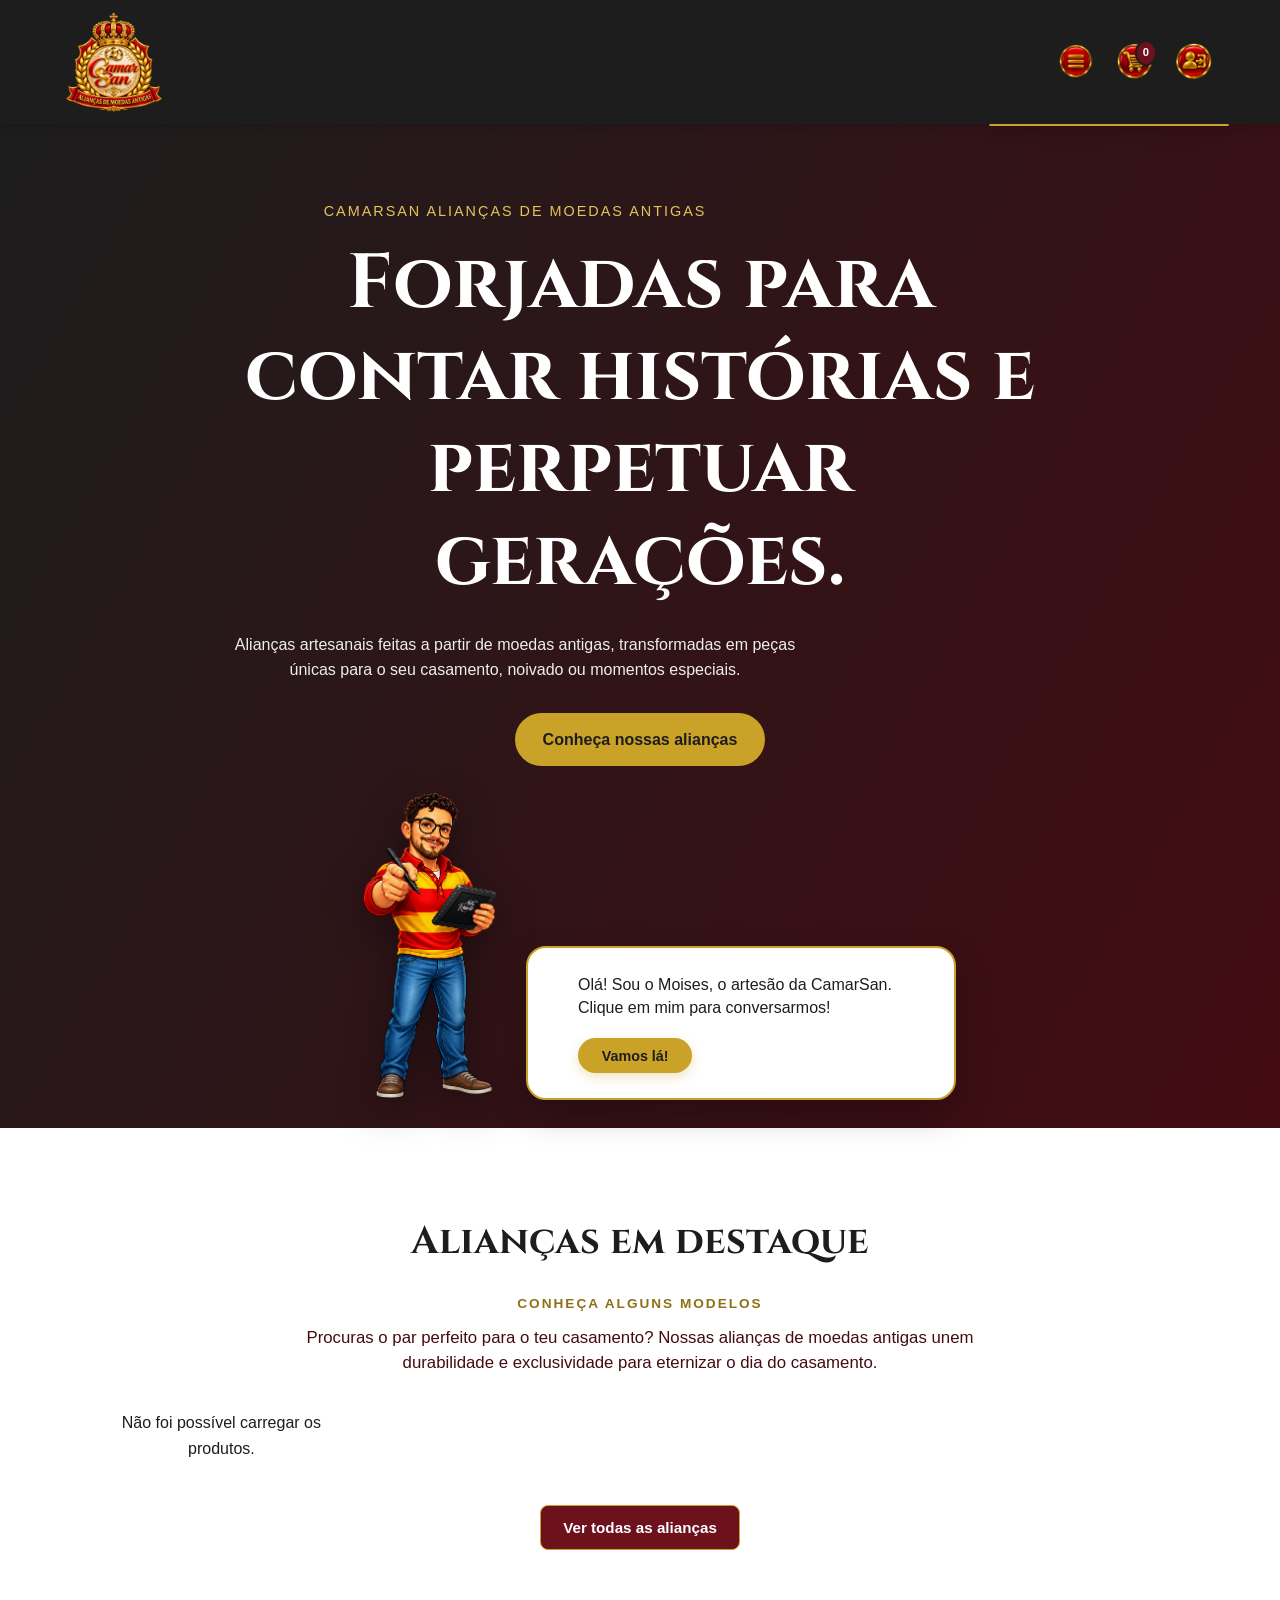
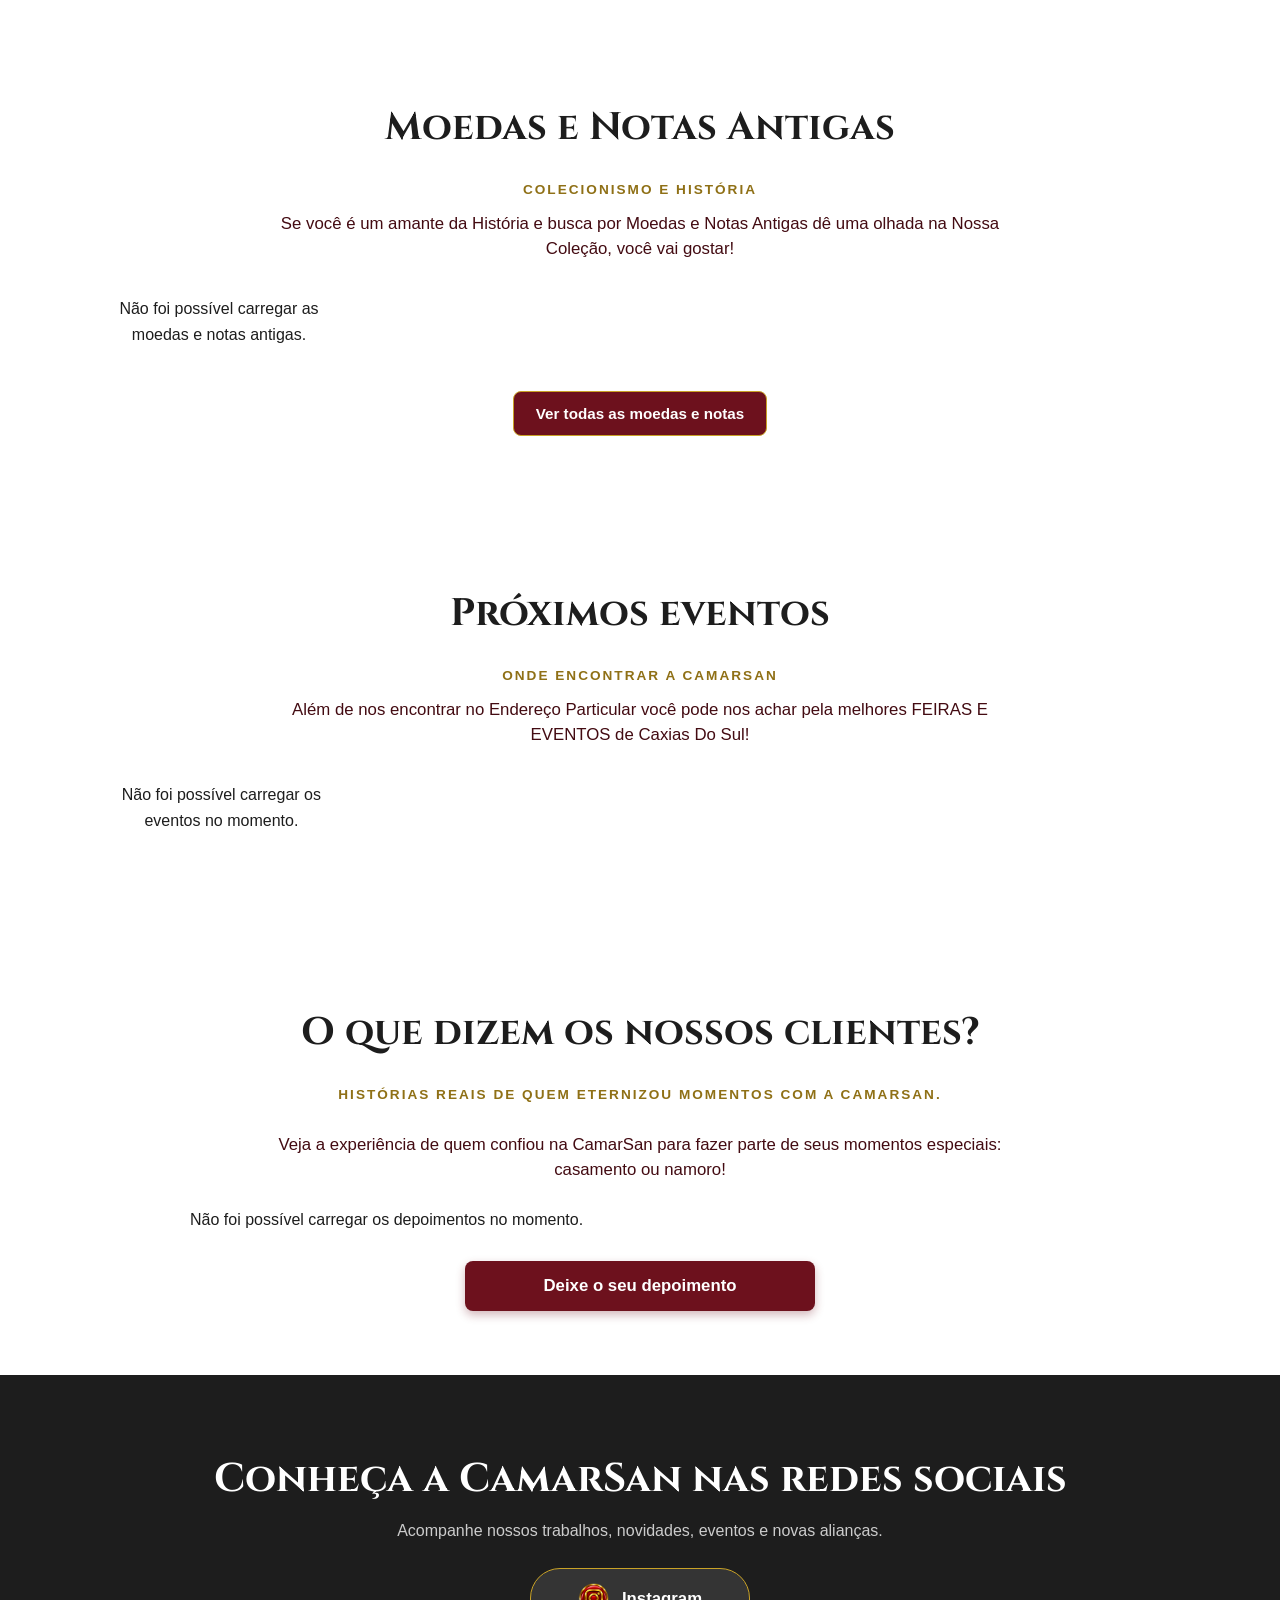
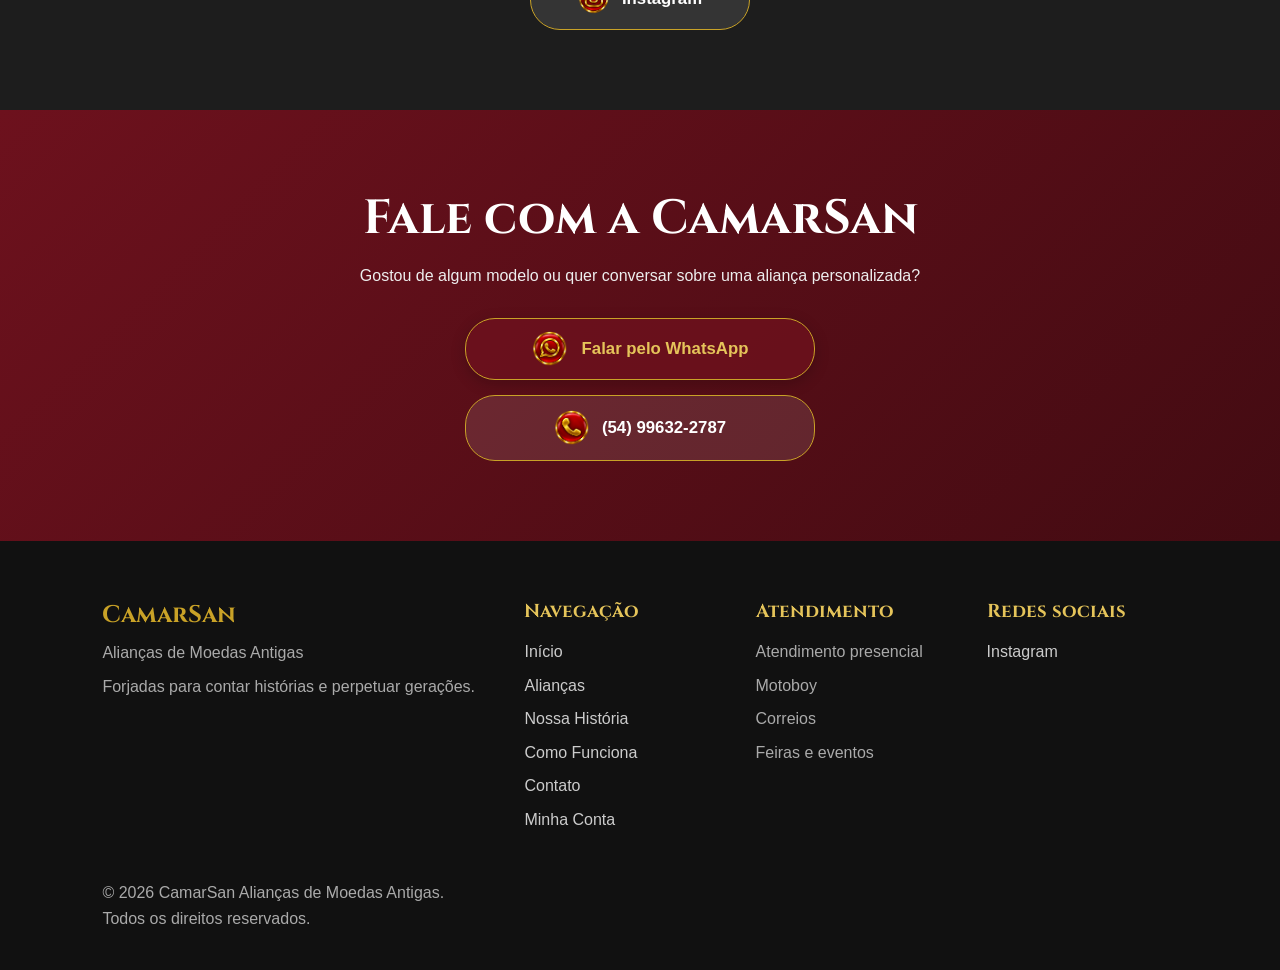
<file: index.html>
<!DOCTYPE html>
<html lang="pt-BR">

<head>
    <meta charset="UTF-8">

    <!-- Responsividade para telemóveis -->
    <meta name="viewport" content="width=device-width, initial-scale=1.0">

    <!-- Título Principal (Otimizado para pesquisas) -->
    <title>CamarSan | Alianças de Moedas Antigas & Numismática</title>

    <!-- Descrição Otimizada para o Google -->
    <meta name="description"
        content="Alianças de casamento artesanais feitas de moedas antigas para casamento e noivado em Caxias do Sul - RS. Descubra a coleção CamarSan e peças raras de numismática.">

    <!-- Palavras-chave (Keywords) -->
    <meta name="keywords"
        content="alianças, alianças de moedas antigas, alianças de casamento, alianças de noivado, moedas antigas, numismática, alianças artesanais, moedas raras, CamarSan, joias de moedas">

    <!-- Autor e Indexação do Google -->
    <meta name="author" content="CamarSan">
    <meta name="robots" content="index, follow">

    <!-- Meta Tags Open Graph (Para quando o site for partilhado no WhatsApp / Redes Sociais) -->
    <meta property="og:title" content="CamarSan | Alianças de Moedas Antigas">
    <meta property="og:description"
        content="Alianças artesanais de moedas antigas forjadas para contar histórias. Venha conhecer a nossa coleção.">
    <meta property="og:image" content="assets/logo/logo.png">
    <meta property="og:type" content="website">

    <!-- Estilos e Favicon -->
    <link rel="stylesheet" href="css/style.css">
    <link rel="icon" type="image/png" href="assets/icones/favicon.png">
</head>

<body>

    <!-- ==================================================
         CABEÇALHO
    =================================================== -->
    <header>
        <nav class="nav-container">

            <!-- Esquerda: Apenas a Logo -->
            <div class="nav-topo-escala">
                <a href="index.html" aria-label="Página inicial da CamarSan" class="logo-link">
                    <img src="assets/logo/logo.png" alt="CamarSan - Alianças de Moedas Antigas">
                </a>
            </div>

            <!-- Direita: Botão de Menu, Carrinho e Login juntos -->
            <div class="menu-acoes-cliente">
                <!-- Botão de Menu -->
                <button class="icone-acao-link menu-toggle-btn btn-com-som" id="menu-toggle-btn"
                    aria-label="Abrir menu de navegação">
                    <img src="assets/icones/menu-icone.png" alt="Menu" class="icone-acao-img">
                </button>

                <!-- Carrinho -->
                <a href="pages/carrinho.html" class="icone-acao-link btn-com-som" aria-label="Carrinho de compras">
                    <img src="assets/icones/carrinho.png" alt="Carrinho" class="icone-acao-img">
                    <span id="contador-carrinho" class="contador-badge">0</span>
                </a>

                <!-- Login -->
                <a href="pages/login.html" class="icone-acao-link btn-com-som" aria-label="Minha Conta">
                    <img src="assets/icones/login.png" alt="Login" class="icone-acao-img">
                </a>
            </div>
        </nav>

        <!-- Menu de Navegação suspenso (Agora posicionado corretamente dentro do contexto do cabeçalho) -->
        <div class="nav-dropdown-menu" id="nav-dropdown-menu">
            <ul>
                <li><a href="index.html" class="btn-com-som">Início</a></li>
                <li><a href="pages/catalogo.html" class="btn-com-som">Alianças</a></li>
                <li><a href="pages/numismatica.html" class="btn-com-som">Moedas e Notas</a></li>
                <li><a href="pages/historia.html" class="btn-com-som">Nossa História</a></li>
                <li><a href="pages/funciona.html" class="btn-com-som">Como Funciona</a></li>
                <li><a href="index.html#contato" class="btn-com-som">Contato</a></li>
            </ul>
        </div>
    </header>
    <main>
        <section id="hero">
            <!-- Texto Principal do Hero -->
            <div class="hero-conteudo">
                <p>CamarSan Alianças de Moedas Antigas</p>
                <h1>Forjadas para contar histórias e perpetuar gerações.</h1>
                <p>Alianças artesanais feitas a partir de moedas antigas, transformadas em peças únicas para o seu
                    casamento, noivado ou momentos especiais.</p>
                <a href="pages/catalogo.html">Conheça nossas alianças</a>

            </div>

            <!-- Conversa com o Mascote integrada no Hero -->
            <div class="container-conversa">
                <div class="mascote-interativo-wrapper">
                    <div class="mascote-click-area" id="area-mascote">
                        <img src="assets/mascote/mascote-img.png" alt="Moises CamarSan" id="img-mascote"
                            class="mascote-img">
                    </div>
                    <div class="balao-fala visivel" id="balao-fala-moises">
                        <p id="texto-fala">Olá! Sou o Moises, o artesão da CamarSan. Clique em mim para conversarmos!
                        </p>
                        <button id="btn-proxima-fala" class="btn-conversa">Vamos lá!</button>
                    </div>
                </div>
            </div>
        </section>

        <!-- ==================================================
             ALIANÇAS EM DESTAQUE
        =================================================== -->
        <section id="destaques">
            <h2>Alianças em destaque</h2>
            <p>CONHEÇA ALGUNS MODELOS</p>
            <!-- Subtítulo personalizado que respeita o texto normal e a cor bordo escuro -->
            <p class="subtitulo-casamento-destaque">
                Procuras o par perfeito para o teu casamento? Nossas alianças de moedas antigas unem durabilidade e
                exclusividade para eternizar o dia do casamento.
            </p>

            <div id="produtos-destaque" class="produtos-destaque">
                <!-- Os produtos serão inseridos aqui pelo JavaScript -->
            </div>

            <a href="pages/catalogo.html">
                Ver todas as alianças
            </a>
        </section>

        <!-- ==================================================
             NOTAS E MOEDAS ANTIGAS EM DESTAQUE
        =================================================== -->
        <section id="numismatica-destaques">
            <h2>Moedas e Notas Antigas</h2>
            <p>Colecionismo e História</p>
            <!-- Subtítulo personalizado que respeita o texto normal e a cor bordo escuro -->
            <p class="subtitulo-casamento-destaque">
                Se você é um amante da História e busca por Moedas e Notas Antigas dê uma olhada na Nossa Coleção, você
                vai gostar!
            </p>

            <div id="numismatica-home" class="produtos-destaque">
                <!-- Preenchido dinamicamente pelo JavaScript -->
                <p class="carregando-texto">A carregar peças raras...</p>
            </div>

            <a href="pages/numismatica.html">
                Ver todas as moedas e notas
            </a>
        </section>

        <!-- ==================================================
             EVENTOS
        =================================================== -->
        <section id="eventos">
            <h2>Próximos eventos</h2>
            <p>Onde encontrar a CamarSan</p>
            <!-- Subtítulo personalizado que respeita o texto normal e a cor bordo escuro -->
            <p class="subtitulo-casamento-destaque">
                Além de nos encontrar no Endereço Particular você pode nos achar pela melhores FEIRAS E EVENTOS de
                Caxias Do Sul!
            </p>

            <!-- Os cartões dos eventos serão inseridos aqui dinamicamente pelo JavaScript -->
            <div class="eventos-grid" id="eventos-container">
                <p>A carregar próximos eventos...</p>
            </div>

        </section>


        <!-- ==================================================
             DEPOIMENTOS E AVALIAÇÕES
        =================================================== -->
        <section class="secao-depoimentos-publicos">
            <h2>O que dizem os nossos clientes?</h2>
            <p>Histórias reais de quem eternizou momentos com a CamarSan.</p>
            <!-- Subtítulo personalizado que respeita o texto normal e a cor bordo escuro -->
            <p class="subtitulo-casamento-destaque">
                Veja a experiência de quem confiou na CamarSan para fazer parte de seus momentos especiais: casamento ou
                namoro!
            </p>

            <!-- Onde os depoimentos aprovados vão aparecer dinamicamente -->
            <div id="lista-depoimentos-publicos">
                <p>A carregar depoimentos...</p>
            </div>

            <!-- Botão para abrir o formulário de depoimento -->
            <div class="container-form-depoimento"
                style="text-align: center; border: none; background: transparent; box-shadow: none; padding: 0;">
                <button id="btn-toggle-depoimento" class="btn-whatsapp"
                    style="max-width: 350px; margin: 0 auto; background-color: var(--bordo); box-shadow: 0 4px 10px rgba(109, 17, 29, 0.3);">
                    Deixe o seu depoimento
                </button>
            </div>

            <!-- Formulário oculto por padrão (abre ao clicar no botão) -->
            <div id="wrapper-form-depoimento" class="container-form-depoimento"
                style="display: none; margin-top: 25px;">
                <h3>Conte-nos a sua experiência</h3>

                <form id="form-enviar-depoimento" enctype="multipart/form-data">
                    <div class="form-grupo-depo">
                        <label for="depo-nome">O seu Nome:</label>
                        <input type="text" id="depo-nome" placeholder="Ex: Lucas Silva" required>
                    </div>

                    <div class="form-grupo-depo">
                        <label for="depo-cidade">Cidade / Estado:</label>
                        <input type="text" id="depo-cidade" placeholder="Ex: Caxias do Sul - RS" required>
                    </div>

                    <div class="form-grupo-depo">
                        <label for="depo-estrelas">Avaliação (Estrelas de 1 a 5):</label>
                        <select id="depo-estrelas" required>
                            <option value="5">⭐⭐⭐⭐⭐ (5/5 - Excelente)</option>
                            <option value="4">⭐⭐⭐⭐ (4/5 - Muito bom)</option>
                            <option value="3">⭐⭐⭐ (3/5 - Bom)</option>
                            <option value="2">⭐⭐ (2/5 - Regular)</option>
                            <option value="1">⭐ (1/5 - Ruim)</option>
                        </select>
                    </div>

                    <div class="form-grupo-depo">
                        <label for="depo-mensagem">A sua Mensagem:</label>
                        <textarea id="depo-mensagem" rows="4"
                            placeholder="Conte como foi a sua experiência com as alianças..." required></textarea>
                    </div>

                    <div class="form-grupo-depo">
                        <label for="depo-foto">Foto do produto ou com as alianças (Opcional):</label>
                        <input type="file" id="depo-foto" accept="image/*">
                    </div>

                    <button type="submit" class="btn-enviar-depoimento">Enviar Depoimento</button>
                </form>
            </div>
        </section>


        <!-- ==================================================
             REDES SOCIAIS
        =================================================== -->
        <section id="redes-sociais">

            <h2>Conheça a CamarSan nas redes sociais</h2>

            <p>
                Acompanhe nossos trabalhos, novidades,
                eventos e novas alianças.
            </p>

            <div class="redes-sociais-container">
                <a href="https://www.instagram.com/moisescamarsan/" target="_blank" rel="noopener noreferrer"
                    aria-label="Instagram da CamarSan" class="btn-redes-personalizado">
                    <img src="assets/icones/instagram.png" alt="Instagram" class="icone-redes-btn">
                    <span>Instagram</span>
                </a>
            </div>

        </section>


        <!-- ==================================================
             CONTATO
        =================================================== -->
        <section id="contato">

            <h2>Fale com a CamarSan</h2>

            <p>
                Gostou de algum modelo ou quer conversar
                sobre uma aliança personalizada?
            </p>

            <div class="contato-caixa-botoes">
                <!-- Botão do WhatsApp com a função dinâmica e mensagem configurada -->
                <a href="#" onclick="falarPeloWhatsApp(event)" class="btn-whatsapp-personalizado">
                    <img src="assets/icones/whats.png" alt="WhatsApp" class="icone-contato-btn">
                    Falar pelo WhatsApp
                </a>

                <!-- Bloco do Telefone com link direto para chamada -->
                <a href="tel:+5554996322787" class="telefone-contato-box">
                    <img src="assets/icones/fone.png" alt="Telefone" class="icone-contato-btn">
                    <span>(54) 99632-2787</span>
                </a>
            </div>

        </section>
    </main>


    <!-- ==================================================
         RODAPÉ
    =================================================== -->
    <footer>

        <div class="footer-marca">
            <h2>CamarSan</h2>
            <p>Alianças de Moedas Antigas</p>
            <p>Forjadas para contar histórias e perpetuar gerações.</p>
        </div>


        <div class="footer-navegacao">
            <h3>Navegação</h3>
            <a href="index.html">Início</a>
            <a href="pages/catalogo.html">Alianças</a>
            <a href="pages/historia.html">Nossa História</a>
            <a href="pages/funciona.html">Como Funciona</a>
            <a href="pages/contato.html">Contato</a>
            <a href="pages/login.html">Minha Conta</a>
        </div>


        <div class="footer-atendimento">
            <h3>Atendimento</h3>
            <p>Atendimento presencial</p>
            <p>Motoboy</p>
            <p>Correios</p>
            <p>Feiras e eventos</p>
        </div>


        <div class="footer-redes">
            <h3>Redes sociais</h3>
            <a href="https://www.instagram.com/moisescamarsan/" target="_blank" rel="noopener noreferrer">Instagram</a>
        </div>


        <div class="footer-direitos">
            <p>© <span id="ano-atual"></span> CamarSan Alianças de Moedas Antigas. Todos os direitos reservados.</p>
        </div>

    </footer>


    <!-- JavaScript principal -->
    <script src="js/main.js"></script>

</body>

</html>
</file>
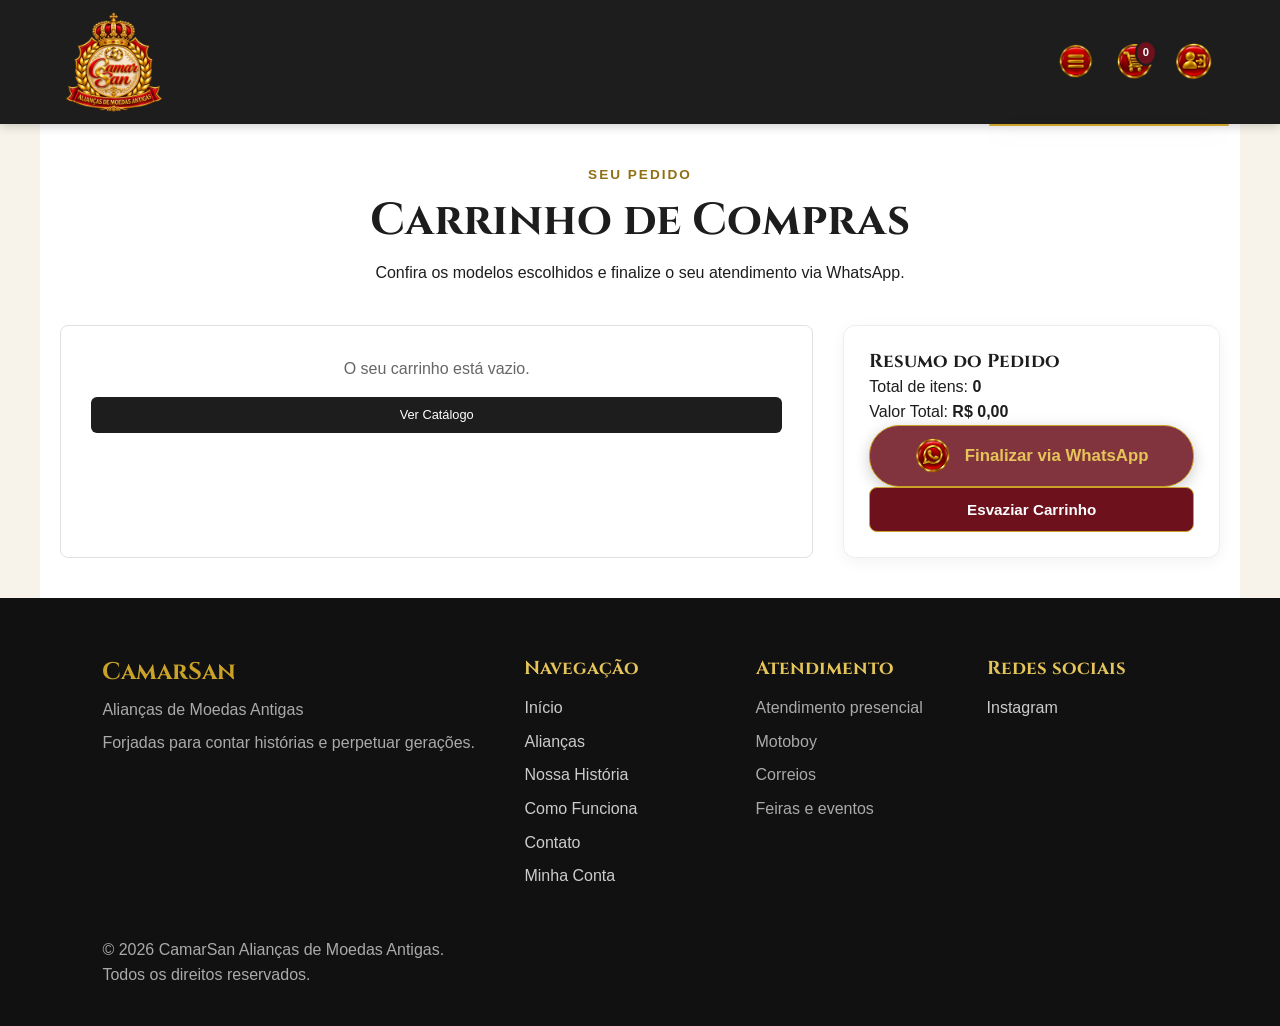
<file: pages/carrinho.html>
<!DOCTYPE html>
<html lang="pt-BR">

<head>
    <meta charset="UTF-8">
    <meta name="viewport" content="width=device-width, initial-scale=1.0">
    <meta name="description" content="Carrinho de compras e finalização de pedido via WhatsApp na CamarSan.">
    <title>Carrinho de Compras | CamarSan</title>
    <link rel="stylesheet" href="../css/style.css">
    <link rel="icon" type="image/png" href="../assets/icones/favicon.png">
</head>

<body>

    <!-- ==================================================
         CABEÇALHO
    =================================================== -->
    <header>
        <nav class="nav-container">

            <!-- Esquerda: Apenas a Logo -->
            <div class="nav-topo-escala">
                <a href="../index.html" aria-label="Página inicial da CamarSan" class="logo-link">
                    <img src="../assets/logo/logo.png" alt="CamarSan - Alianças de Moedas Antigas">
                </a>
            </div>

            <!-- Direita: Botão de Menu, Carrinho e Login juntos -->
            <div class="menu-acoes-cliente">
                <!-- Botão de Menu -->
                <button class="icone-acao-link menu-toggle-btn btn-com-som" id="menu-toggle-btn"
                    aria-label="Abrir menu de navegação">
                    <img src="../assets/icones/menu-icone.png" alt="Menu" class="icone-acao-img">
                </button>

                <!-- Carrinho -->
                <a href="carrinho.html" class="icone-acao-link btn-com-som" aria-label="Carrinho de compras">
                    <img src="../assets/icones/carrinho.png" alt="Carrinho" class="icone-acao-img">
                    <span id="contador-carrinho" class="contador-badge">0</span>
                </a>

                <!-- Login -->
                <a href="login.html" class="icone-acao-link btn-com-som" aria-label="Minha Conta">
                    <img src="../assets/icones/login.png" alt="Login" class="icone-acao-img">
                </a>
            </div>
        </nav>

        <!-- Menu de Navegação suspenso -->
        <div class="nav-dropdown-menu" id="nav-dropdown-menu">
            <ul>
                <li><a href="../index.html" class="btn-com-som">Início</a></li>
                <li><a href="catalogo.html" class="btn-com-som">Alianças</a></li>
                <li><a href="numismatica.html" class="btn-com-som">Moedas e Notas</a></li>
                <li><a href="historia.html" class="btn-com-som">Nossa História</a></li>
                <li><a href="funciona.html" class="btn-com-som">Como Funciona</a></li>
                <li><a href="../index.html#contato" class="btn-com-som">Contato</a></li>
            </ul>
        </div>
    </header>

    <!-- ==================================================
         CONTEÚDO PRINCIPAL (CARRINHO)
    =================================================== -->
    <main>
        <section class="secao-catalogo">
            <div class="catalogo-cabecalho-texto">
                <p class="subtitulo-colecao">Seu Pedido</p>
                <h1>Carrinho de Compras</h1>
                <p>Confira os modelos escolhidos e finalize o seu atendimento via WhatsApp.</p>
            </div>

            <div id="carrinho-conteudo">

                <!-- Lista de Produtos no Carrinho -->
                <div id="lista-carrinho">
                    <!-- Preenchido via JavaScript -->
                </div>

                <!-- Resumo e Envio -->
                <div class="carrinho-painel">
                    <h3>Resumo do Pedido</h3>
                    <p class="resumo-linha">
                        <span>Total de itens:</span>
                        <strong id="resumo-qtd">0</strong>
                    </p>
                    <p class="resumo-linha resumo-total-linha">
                        <span>Valor Total:</span>
                        <strong id="resumo-total">R$ 0,00</strong>
                    </p>

                    <button id="btn-finalizar-whatsapp" class="btn-whatsapp-personalizado" type="button">
                        <img src="../assets/icones/whats.png" alt="WhatsApp" class="icone-contato-btn">
                        Finalizar via WhatsApp
                    </button>

                    <button id="btn-limpar-carrinho" class="btn-detalhes" type="button">
                        Esvaziar Carrinho
                    </button>
                </div>

            </div>
        </section>
    </main>

    <!-- ==================================================
         RODAPÉ
    =================================================== -->
    <footer>

        <div class="footer-marca">
            <h2>CamarSan</h2>
            <p>Alianças de Moedas Antigas</p>
            <p>Forjadas para contar histórias e perpetuar gerações.</p>
        </div>


        <div class="footer-navegacao">
            <h3>Navegação</h3>
            <a href="../index.html">Início</a>
            <a href="catalogo.html">Alianças</a>
            <a href="historia.html">Nossa História</a>
            <a href="como-funciona.html">Como Funciona</a>
            <a href="contato.html">Contato</a>
            <a href="login.html">Minha Conta</a>
        </div>


        <div class="footer-atendimento">
            <h3>Atendimento</h3>
            <p>Atendimento presencial</p>
            <p>Motoboy</p>
            <p>Correios</p>
            <p>Feiras e eventos</p>
        </div>


        <div class="footer-redes">
            <h3>Redes sociais</h3>
            <a href="https://www.instagram.com/moisescamarsan/" target="_blank" rel="noopener noreferrer">Instagram</a>
        </div>


        <div class="footer-direitos">
            <p>© <span id="ano-atual"></span> CamarSan Alianças de Moedas Antigas. Todos os direitos reservados.</p>
        </div>

    </footer>

    <!-- Script -->
    <script src="../js/carrinho.js"></script>
    <script src="../js/main.js"></script>

</body>

</html>
</file>
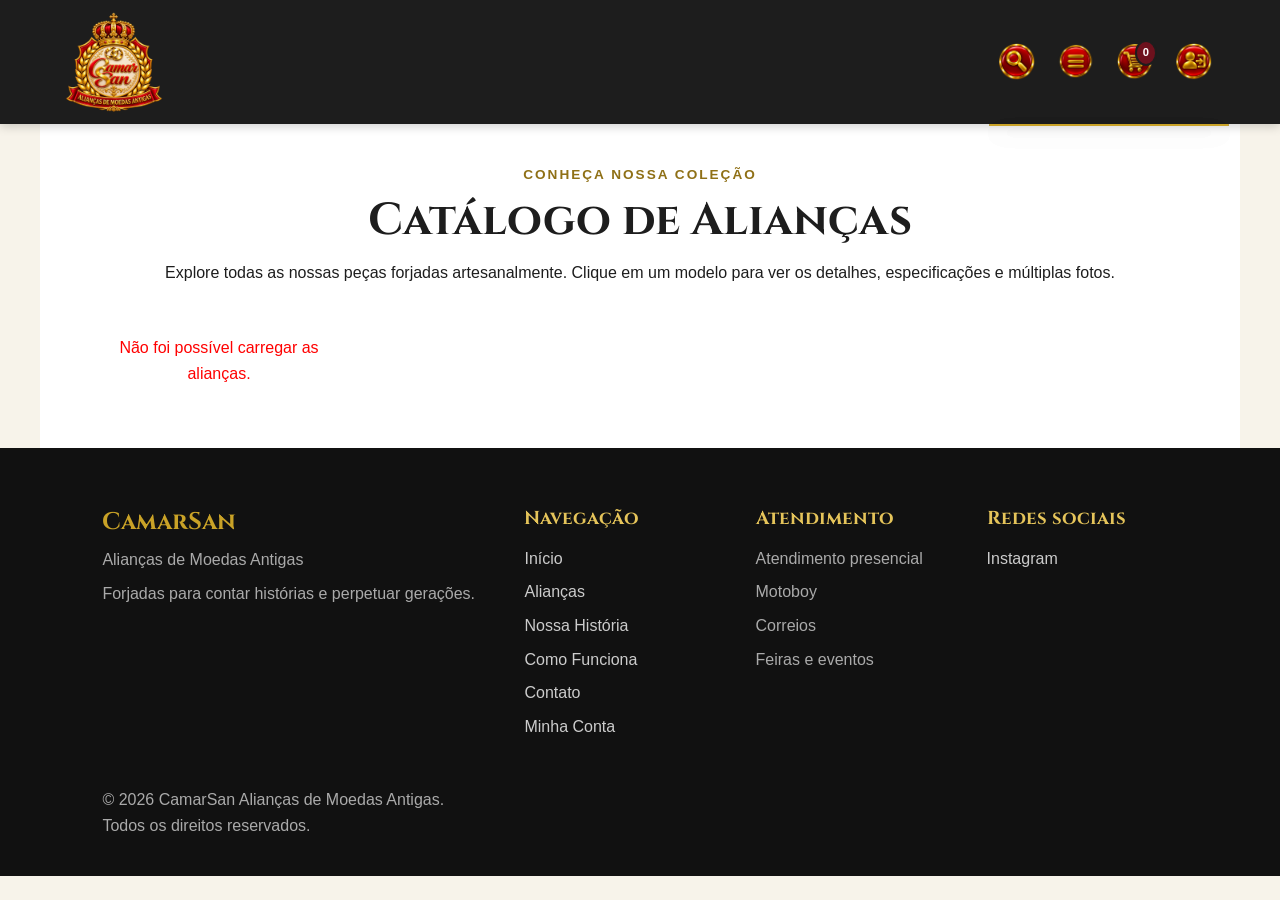
<file: pages/catalogo.html>
<!DOCTYPE html>
<html lang="pt-BR">

<head>
    <meta charset="UTF-8">
    <meta name="viewport" content="width=device-width, initial-scale=1.0">
    <meta name="description" content="Catálogo completo de alianças artesanais de moedas antigas da CamarSan.">
    <title>Catálogo de Alianças | CamarSan</title>
    <link rel="stylesheet" href="../css/style.css">
    <link rel="icon" type="image/png" href="../assets/icones/favicon.png">
</head>

<body>

    <!-- ==================================================
         CABEÇALHO
    =================================================== -->
    <header>
        <nav class="nav-container">

            <!-- Esquerda: Apenas a Logo -->
            <div class="nav-topo-escala">
                <a href="../index.html" aria-label="Página inicial da CamarSan" class="logo-link">
                    <img src="../assets/logo/logo.png" alt="CamarSan - Alianças de Moedas Antigas">
                </a>
            </div>

            <!-- Direita: Botão de Filtros, Menu, Carrinho e Login juntos -->
            <div class="menu-acoes-cliente">
                <!-- Botão de Filtros (Padrão idêntico ao de menu, posicionado à esquerda do menu principal) -->
                <button class="icone-acao-link menu-toggle-btn btn-com-som" id="filtro-toggle-btn"
                    aria-label="Abrir opções de filtro">
                    <img src="../assets/icones/filtro-icone.png" alt="Filtros" class="icone-acao-img">
                </button>

                <!-- Botão de Menu -->
                <button class="icone-acao-link menu-toggle-btn btn-com-som" id="menu-toggle-btn"
                    aria-label="Abrir menu de navegação">
                    <img src="../assets/icones/menu-icone.png" alt="Menu" class="icone-acao-img">
                </button>

                <!-- Carrinho -->
                <a href="carrinho.html" class="icone-acao-link btn-com-som" aria-label="Carrinho de compras">
                    <img src="../assets/icones/carrinho.png" alt="Carrinho" class="icone-acao-img">
                    <span id="contador-carrinho" class="contador-badge">0</span>
                </a>

                <!-- Login -->
                <a href="login.html" class="icone-acao-link btn-com-som" aria-label="Minha Conta">
                    <img src="../assets/icones/login.png" alt="Login" class="icone-acao-img">
                </a>
            </div>
        </nav>

        <!-- Menu de Navegação suspenso -->
        <div class="nav-dropdown-menu" id="nav-dropdown-menu">
            <ul>
                <li><a href="../index.html" class="btn-com-som">Início</a></li>
                <li><a href="catalogo.html" class="btn-com-som">Alianças</a></li>
                <li><a href="numismatica.html" class="btn-com-som">Moedas e Notas</a></li>
                <li><a href="historia.html" class="btn-com-som">Nossa História</a></li>
                <li><a href="funciona.html" class="btn-com-som">Como Funciona</a></li>
                <li><a href="../index.html#contato" class="btn-com-som">Contato</a></li>
            </ul>
        </div>

        <!-- Menu Suspenso de Filtros (Com o mesmo layout e animação do menu) -->
        <div class="nav-dropdown-menu" id="filtro-dropdown-menu">
            <div class="filtros-dropdown-conteudo">
                <p style="color: var(--dourado-claro); font-weight: bold; margin-bottom: 10px; font-size: 0.95rem;">
                    Filtrar Alianças</p>

                <select id="filtro-cat-formato" class="input-filtro" aria-label="Filtrar por Formato">
                    <option value="">Todos os Formatos</option>
                    <option value="Abaulada">Abaulada</option>
                    <option value="Reta">Reta</option>
                </select>

                <select id="filtro-cat-frisos" class="input-filtro" aria-label="Filtrar por Frisos">
                    <option value="">Frisos (Todos)</option>
                    <option value="Com frisos">Com frisos</option>
                    <option value="Sem frisos">Sem frisos</option>
                </select>

                <select id="filtro-cat-acabamento" class="input-filtro" aria-label="Filtrar por Acabamento">
                    <option value="">Acabamento (Todos)</option>
                    <option value="Diamantada">Diamantada</option>
                    <option value="Lisa">Lisa</option>
                </select>

                <select id="filtro-cat-aco" class="input-filtro" aria-label="Filtrar por Detalhe em Aço">
                    <option value="">Aço (Todos)</option>
                    <option value="Com Aço">Com Aço</option>
                    <option value="Sem Aço">Sem Aço</option>
                </select>

                <select id="filtro-cat-finalidade" class="input-filtro" aria-label="Filtrar por Ocasião">
                    <option value="">Ocasião (Todos)</option>
                    <option value="Casamento">Casamento</option>
                    <option value="Namoro">Namoro</option>
                </select>

                <select id="filtro-cat-tipo" class="input-filtro" aria-label="Filtrar por Tipo de Peça">
                    <option value="">Tipo (Aliança/Anel)</option>
                    <option value="Aliança">Aliança</option>
                    <option value="Anel">Anel</option>
                </select>
            </div>
        </div>
    </header>

    <!-- ==================================================
         CONTEÚDO PRINCIPAL (CATÁLOGO)
    =================================================== -->
    <main>
        <section id="catalogo-principal" class="secao-catalogo">

            <div class="catalogo-cabecalho-texto">
                <p class="subtitulo-colecao">CONHEÇA NOSSA COLEÇÃO</p>
                <h1>Catálogo de Alianças</h1>
                <p>
                    Explore todas as nossas peças forjadas artesanalmente. Clique em um modelo para ver os detalhes,
                    especificações e múltiplas fotos.
                </p>
            </div>

            <!-- Onde a lista de produtos da API será injetada dinamicamente -->
            <div id="lista-catalogo" class="produtos-grid">
                <!-- Os produtos cadastrados no ADM aparecerão aqui automaticamente -->
                <p class="carregando-texto">A carregar alianças...</p>
            </div>

        </section>
    </main>

    <!-- ==================================================
         RODAPÉ
    =================================================== -->
    <footer>

        <div class="footer-marca">
            <h2>CamarSan</h2>
            <p>Alianças de Moedas Antigas</p>
            <p>Forjadas para contar histórias e perpetuar gerações.</p>
        </div>


        <div class="footer-navegacao">
            <h3>Navegação</h3>
            <a href="../index.html">Início</a>
            <a href="catalogo.html">Alianças</a>
            <a href="historia.html">Nossa História</a>
            <a href="como-funciona.html">Como Funciona</a>
            <a href="contato.html">Contato</a>
            <a href="login.html">Minha Conta</a>
        </div>


        <div class="footer-atendimento">
            <h3>Atendimento</h3>
            <p>Atendimento presencial</p>
            <p>Motoboy</p>
            <p>Correios</p>
            <p>Feiras e eventos</p>
        </div>


        <div class="footer-redes">
            <h3>Redes sociais</h3>
            <a href="https://www.instagram.com/moisescamarsan/" target="_blank" rel="noopener noreferrer">Instagram</a>
        </div>


        <div class="footer-direitos">
            <p>© <span id="ano-atual"></span> CamarSan Alianças de Moedas Antigas. Todos os direitos reservados.</p>
        </div>

    </footer>


    <!-- Script específico para carregar os produtos do catálogo -->
    <script src="../js/catalogo.js"></script>
    <script src="../js/main.js"></script>

</body>

</html>
</file>
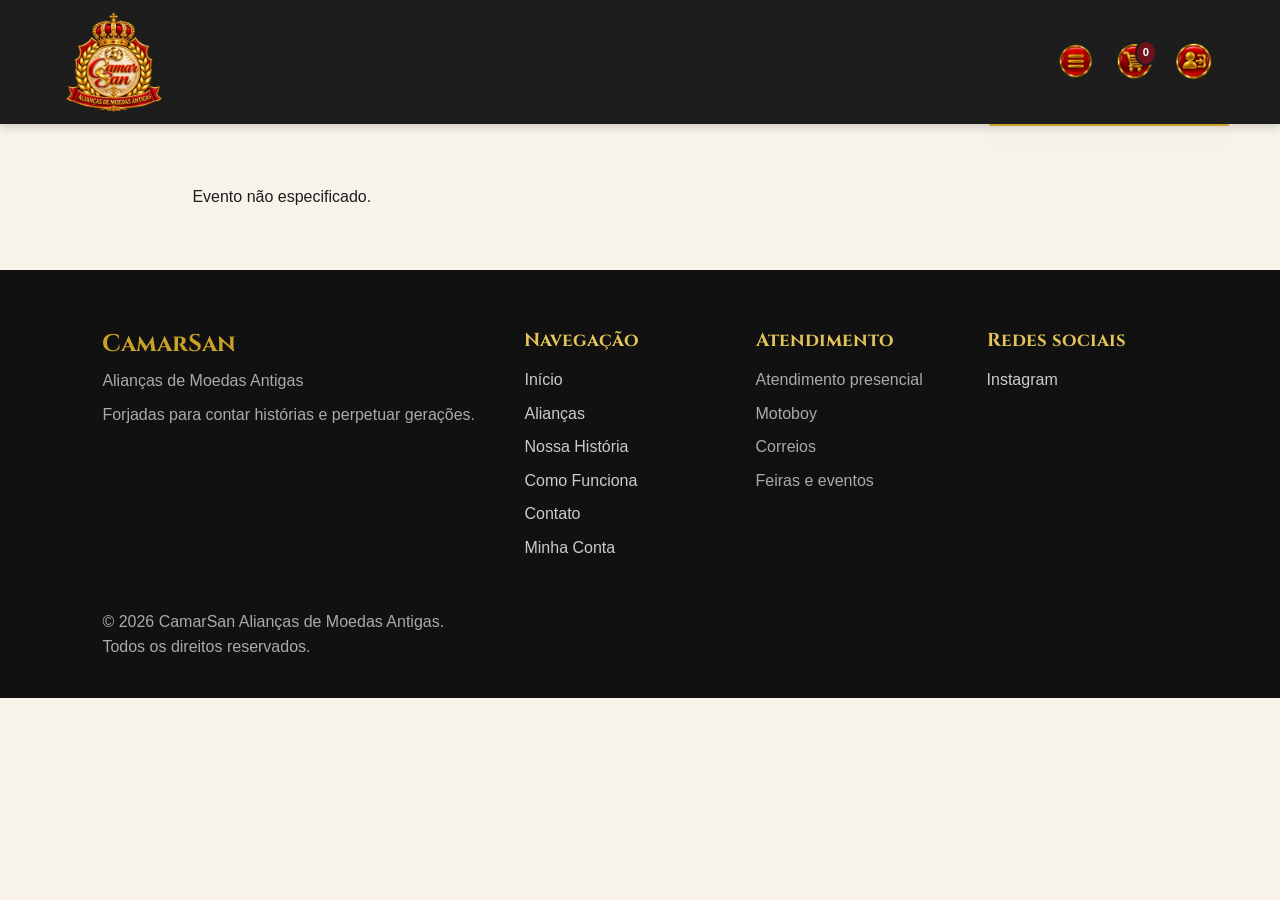
<file: pages/evento.html>
<!DOCTYPE html>
<html lang="pt-BR">

<head>
    <meta charset="UTF-8">
    <meta name="viewport" content="width=device-width, initial-scale=1.0">
    <meta name="description" content="Detalhes do evento CamarSan.">
    <title>Detalhes do Evento | CamarSan</title>
    <link rel="stylesheet" href="../css/style.css">
    <link rel="icon" type="image/png" href="../assets/icones/favicon.png">
</head>

<body>

    <!-- ==================================================
         CABEÇALHO
    =================================================== -->
    <header>
        <nav class="nav-container">

            <!-- Esquerda: Apenas a Logo -->
            <div class="nav-topo-escala">
                <a href="../index.html" aria-label="Página inicial da CamarSan" class="logo-link">
                    <img src="../assets/logo/logo.png" alt="CamarSan - Alianças de Moedas Antigas">
                </a>
            </div>

            <!-- Direita: Botão de Menu, Carrinho e Login juntos -->
            <div class="menu-acoes-cliente">
                <!-- Botão de Menu -->
                <button class="icone-acao-link menu-toggle-btn btn-com-som" id="menu-toggle-btn"
                    aria-label="Abrir menu de navegação">
                    <img src="../assets/icones/menu-icone.png" alt="Menu" class="icone-acao-img">
                </button>

                <!-- Carrinho -->
                <a href="carrinho.html" class="icone-acao-link btn-com-som" aria-label="Carrinho de compras">
                    <img src="../assets/icones/carrinho.png" alt="Carrinho" class="icone-acao-img">
                    <span id="contador-carrinho" class="contador-badge">0</span>
                </a>

                <!-- Login -->
                <a href="login.html" class="icone-acao-link btn-com-som" aria-label="Minha Conta">
                    <img src="../assets/icones/login.png" alt="Login" class="icone-acao-img">
                </a>
            </div>
        </nav>

        <!-- Menu de Navegação suspenso -->
        <div class="nav-dropdown-menu" id="nav-dropdown-menu">
            <ul>
                <li><a href="../index.html" class="btn-com-som">Início</a></li>
                <li><a href="catalogo.html" class="btn-com-som">Alianças</a></li>
                <li><a href="numismatica.html" class="btn-com-som">Moedas e Notas</a></li>
                <li><a href="historia.html" class="btn-com-som">Nossa História</a></li>
                <li><a href="funciona.html" class="btn-com-som">Como Funciona</a></li>
                <li><a href="../index.html#contato" class="btn-com-som">Contato</a></li>
            </ul>
        </div>
    </header>

    <main>
        <section id="evento-detalhes-secao" style="padding: 60px 8%; max-width: 1100px; margin: auto;">
            <div id="evento-container" class="produto-container">
                <p>A carregar detalhes do evento...</p>
            </div>
        </section>
    </main>

    <!-- ==================================================
         RODAPÉ
    =================================================== -->
    <footer>

        <div class="footer-marca">
            <h2>CamarSan</h2>
            <p>Alianças de Moedas Antigas</p>
            <p>Forjadas para contar histórias e perpetuar gerações.</p>
        </div>


        <div class="footer-navegacao">
            <h3>Navegação</h3>
            <a href="../index.html">Início</a>
            <a href="catalogo.html">Alianças</a>
            <a href="historia.html">Nossa História</a>
            <a href="como-funciona.html">Como Funciona</a>
            <a href="contato.html">Contato</a>
            <a href="login.html">Minha Conta</a>
        </div>


        <div class="footer-atendimento">
            <h3>Atendimento</h3>
            <p>Atendimento presencial</p>
            <p>Motoboy</p>
            <p>Correios</p>
            <p>Feiras e eventos</p>
        </div>


        <div class="footer-redes">
            <h3>Redes sociais</h3>
            <a href="https://www.instagram.com/moisescamarsan/" target="_blank" rel="noopener noreferrer">Instagram</a>
        </div>


        <div class="footer-direitos">
            <p>© <span id="ano-atual"></span> CamarSan Alianças de Moedas Antigas. Todos os direitos reservados.</p>
        </div>

    </footer>

    <!-- Script -->
    <script src="../js/evento.js"></script>
    <script src="../js/main.js"></script>

</body>

</html>
</file>
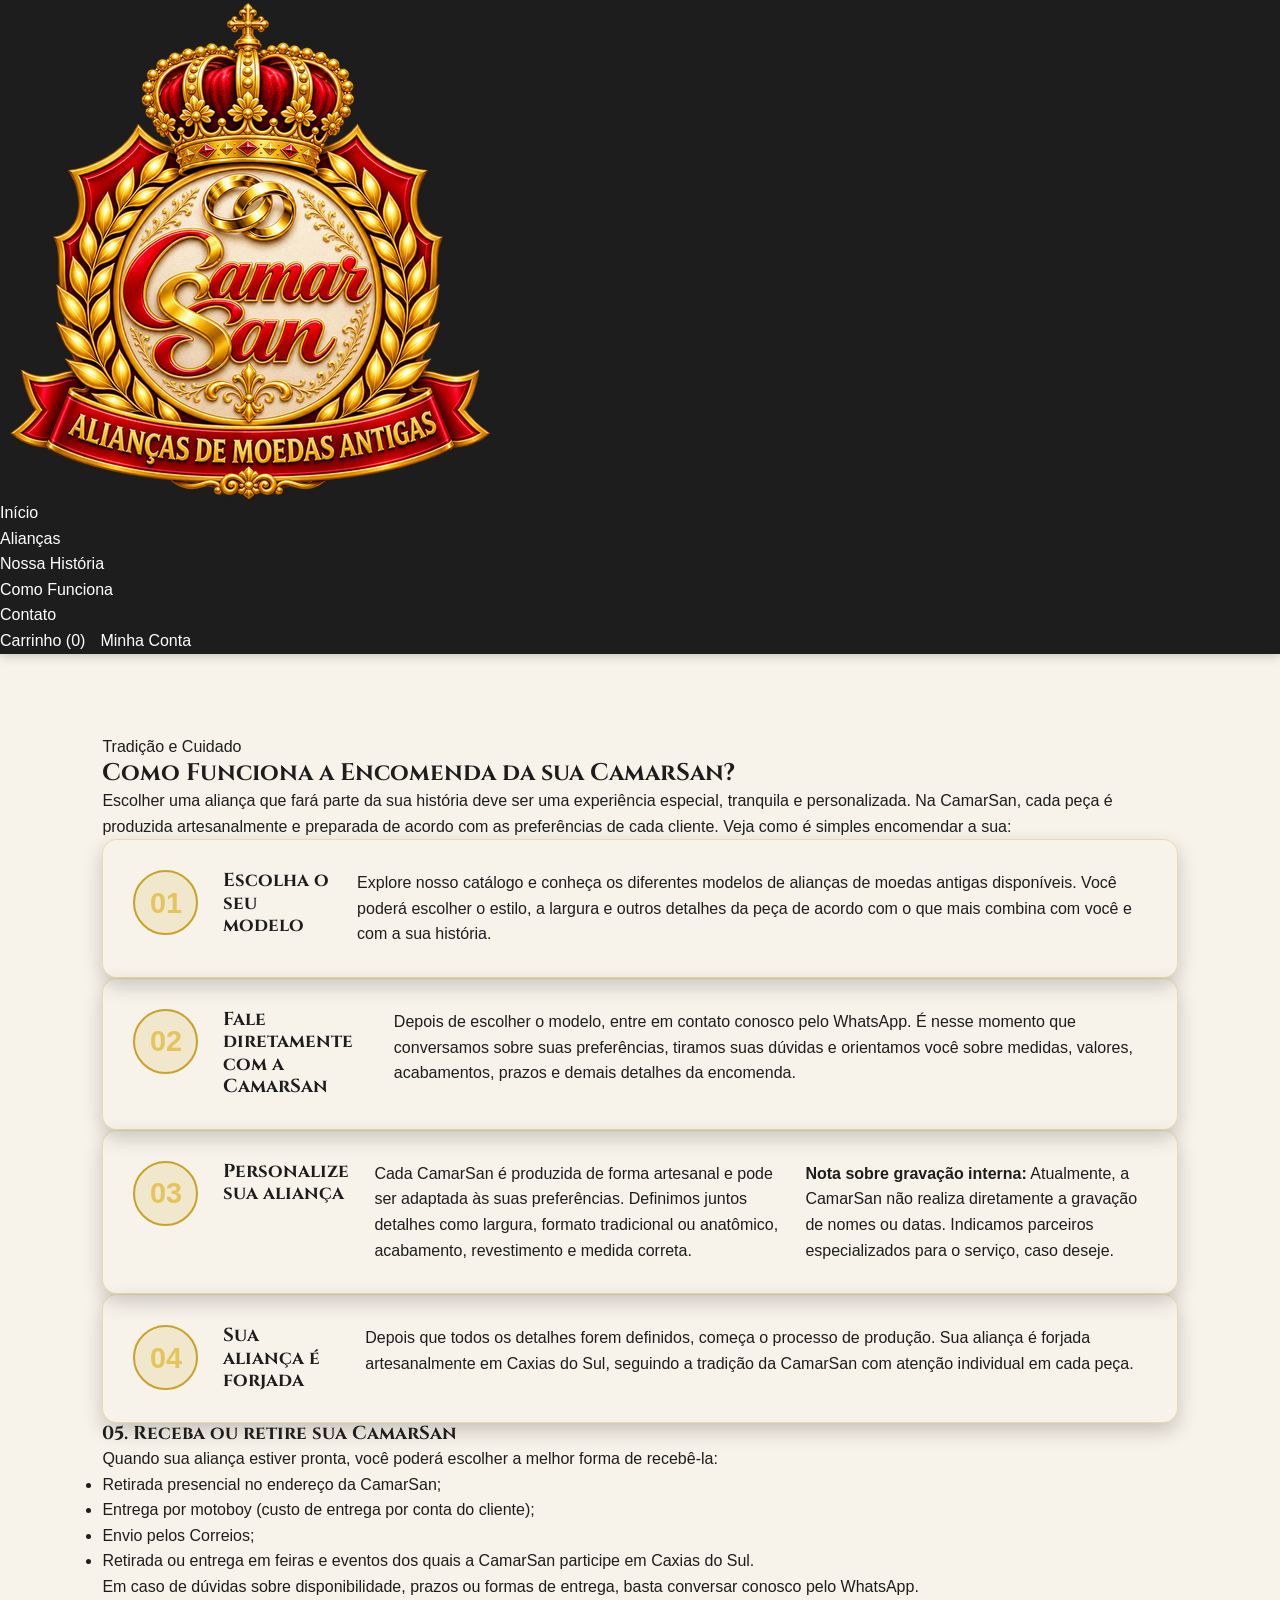
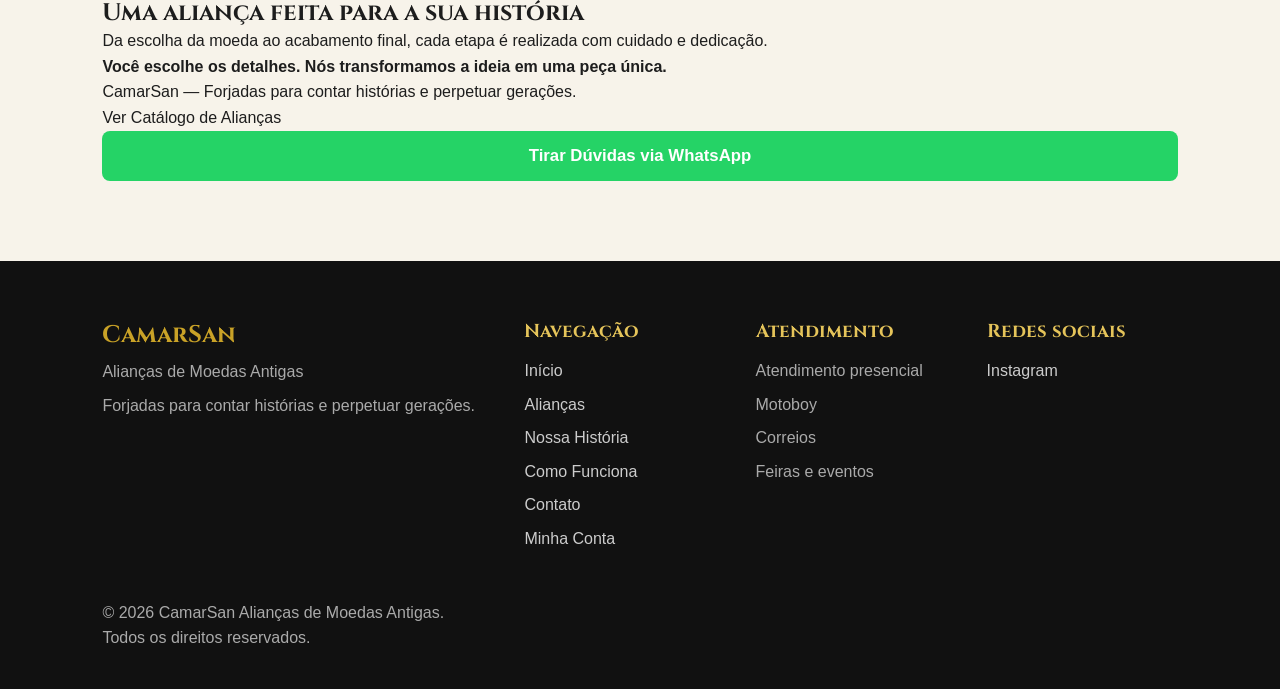
<file: pages/finciona.html>
<!DOCTYPE html>
<html lang="pt-BR">

<head>
    <meta charset="UTF-8">
    <meta name="viewport" content="width=device-width, initial-scale=1.0">
    <meta name="description"
        content="Saiba como encomendar a sua aliança artesanal de moeda antiga na CamarSan. Passo a passo simples e seguro.">
    <title>Como Funciona | CamarSan</title>
    <link rel="stylesheet" href="../css/style.css">
    <link rel="icon" type="image/png" href="../assets/icones/favicon.png">
</head>

<body>

    <!-- ==================================================
         CABEÇALHO
    =================================================== -->
    <header>
        <nav>
            <a href="../index.html" aria-label="Página inicial da CamarSan">
                <img src="../assets/logo/logo.png" alt="CamarSan - Alianças de Moedas Antigas">
            </a>

            <ul>
                <li><a href="../index.html">Início</a></li>
                <li><a href="catalogo.html">Alianças</a></li>
                <li><a href="historia.html">Nossa História</a></li>
                <li><a href="como-funciona.html" class="ativo">Como Funciona</a></li>
                <li><a href="contato.html">Contato</a></li>
            </ul>

            <div class="menu-acoes-cliente">
                <a href="carrinho.html">Carrinho (<span id="contador-carrinho">0</span>)</a>
                <a href="login.html">Minha Conta</a>
            </div>
        </nav>
    </header>

    <!-- ==================================================
         CONTEÚDO PRINCIPAL (COMO FUNCIONA)
    =================================================== -->
    <main>
        <section class="secao-como-funciona-pagina">

            <div class="como-funciona-cabecalho">
                <p>Tradição e Cuidado</p>
                <h1>Como Funciona a Encomenda da sua CamarSan?</h1>
                <p class="sub-texto-topo">
                    Escolher uma aliança que fará parte da sua história deve ser uma experiência especial, tranquila e
                    personalizada. Na CamarSan, cada peça é produzida artesanalmente e preparada de acordo com as
                    preferências de cada cliente. Veja como é simples encomendar a sua:
                </p>
            </div>

            <div class="passos-grid-detalhado">

                <article class="passo-card">
                    <span class="passo-numero">01</span>
                    <h3>Escolha o seu modelo</h3>
                    <p>
                        Explore nosso catálogo e conheça os diferentes modelos de alianças de moedas antigas
                        disponíveis.
                        Você poderá escolher o estilo, a largura e outros detalhes da peça de acordo com o que mais
                        combina com você e com a sua história.
                    </p>
                </article>

                <article class="passo-card">
                    <span class="passo-numero">02</span>
                    <h3>Fale diretamente com a CamarSan</h3>
                    <p>
                        Depois de escolher o modelo, entre em contato conosco pelo WhatsApp.
                        É nesse momento que conversamos sobre suas preferências, tiramos suas dúvidas e orientamos você
                        sobre medidas, valores, acabamentos, prazos e demais detalhes da encomenda.
                    </p>
                </article>

                <article class="passo-card">
                    <span class="passo-numero">03</span>
                    <h3>Personalize sua aliança</h3>
                    <p>
                        Cada CamarSan é produzida de forma artesanal e pode ser adaptada às suas preferências. Definimos
                        juntos detalhes como largura, formato tradicional ou anatômico, acabamento, revestimento e
                        medida correta.
                    </p>
                    <p class="nota-gravacao">
                        <strong>Nota sobre gravação interna:</strong> Atualmente, a CamarSan não realiza diretamente a
                        gravação de nomes ou datas. Indicamos parceiros especializados para o serviço, caso deseje.
                    </p>
                </article>

                <article class="passo-card">
                    <span class="passo-numero">04</span>
                    <h3>Sua aliança é forjada</h3>
                    <p>
                        Depois que todos os detalhes forem definidos, começa o processo de produção. Sua aliança é
                        forjada artesanalmente em Caxias do Sul, seguindo a tradição da CamarSan com atenção individual
                        em cada peça.
                    </p>
                </article>

            </div>

            <!-- Bloco de Recebimento -->
            <div class="bloco-recebimento-como-funciona">
                <h3>05. Receba ou retire sua CamarSan</h3>
                <p>Quando sua aliança estiver pronta, você poderá escolher a melhor forma de recebê-la:</p>
                <ul>
                    <li>Retirada presencial no endereço da CamarSan;</li>
                    <li>Entrega por motoboy (custo de entrega por conta do cliente);</li>
                    <li>Envio pelos Correios;</li>
                    <li>Retirada ou entrega em feiras e eventos dos quais a CamarSan participe em Caxias do Sul.</li>
                </ul>
                <p class="duvida-whatsapp">Em caso de dúvidas sobre disponibilidade, prazos ou formas de entrega, basta
                    conversar conosco pelo WhatsApp.</p>
            </div>

            <!-- Conclusão e Botões de Ação -->
            <div class="cta-whatsapp-box">
                <h2>Uma aliança feita para a sua história</h2>
                <p>
                    Da escolha da moeda ao acabamento final, cada etapa é realizada com cuidado e dedicação.<br>
                    <strong>Você escolhe os detalhes. Nós transformamos a ideia em uma peça única.</strong>
                </p>
                <p class="lema-final">CamarSan — Forjadas para contar histórias e perpetuar gerações.</p>

                <!-- Botões de Navegação e Contato -->
                <div class="botoes-acao-como-funciona">
                    <a href="catalogo.html" class="btn-secundario-catalogo">
                        Ver Catálogo de Alianças
                    </a>

                    <button id="btn-finalizar-whatsapp" class="btn-whatsapp">
                        Tirar Dúvidas via WhatsApp
                    </button>
                </div>
            </div>

        </section>
    </main>

    <!-- ==================================================
         RODAPÉ
    =================================================== -->
    <footer>
        <div class="footer-marca">
            <h2>CamarSan</h2>
            <p>Alianças de Moedas Antigas</p>
            <p>Forjadas para contar histórias e perpetuar gerações.</p>
        </div>

        <div class="footer-navegacao">
            <h3>Navegação</h3>
            <a href="../index.html">Início</a>
            <a href="catalogo.html">Alianças</a>
            <a href="historia.html">Nossa História</a>
            <a href="como-funciona.html" class="ativo">Como Funciona</a>
            <a href="contato.html">Contato</a>
            <a href="login.html">Minha Conta</a>
        </div>

        <div class="footer-atendimento">
            <h3>Atendimento</h3>
            <p>Atendimento presencial</p>
            <p>Motoboy</p>
            <p>Correios</p>
            <p>Feiras e eventos</p>
        </div>

        <div class="footer-redes">
            <h3>Redes sociais</h3>
            <a href="https://www.instagram.com/moisescamarsan/" target="_blank" rel="noopener noreferrer">Instagram</a>
        </div>

        <div class="footer-direitos">
            <p>© <span id="ano-atual"></span> CamarSan Alianças de Moedas Antigas. Todos os direitos reservados.</p>
        </div>
    </footer>

    <!-- JavaScript para sincronizar carrinho e ano -->
    <script src="../js/funciona.js"></script>

</body>

</html>
</file>
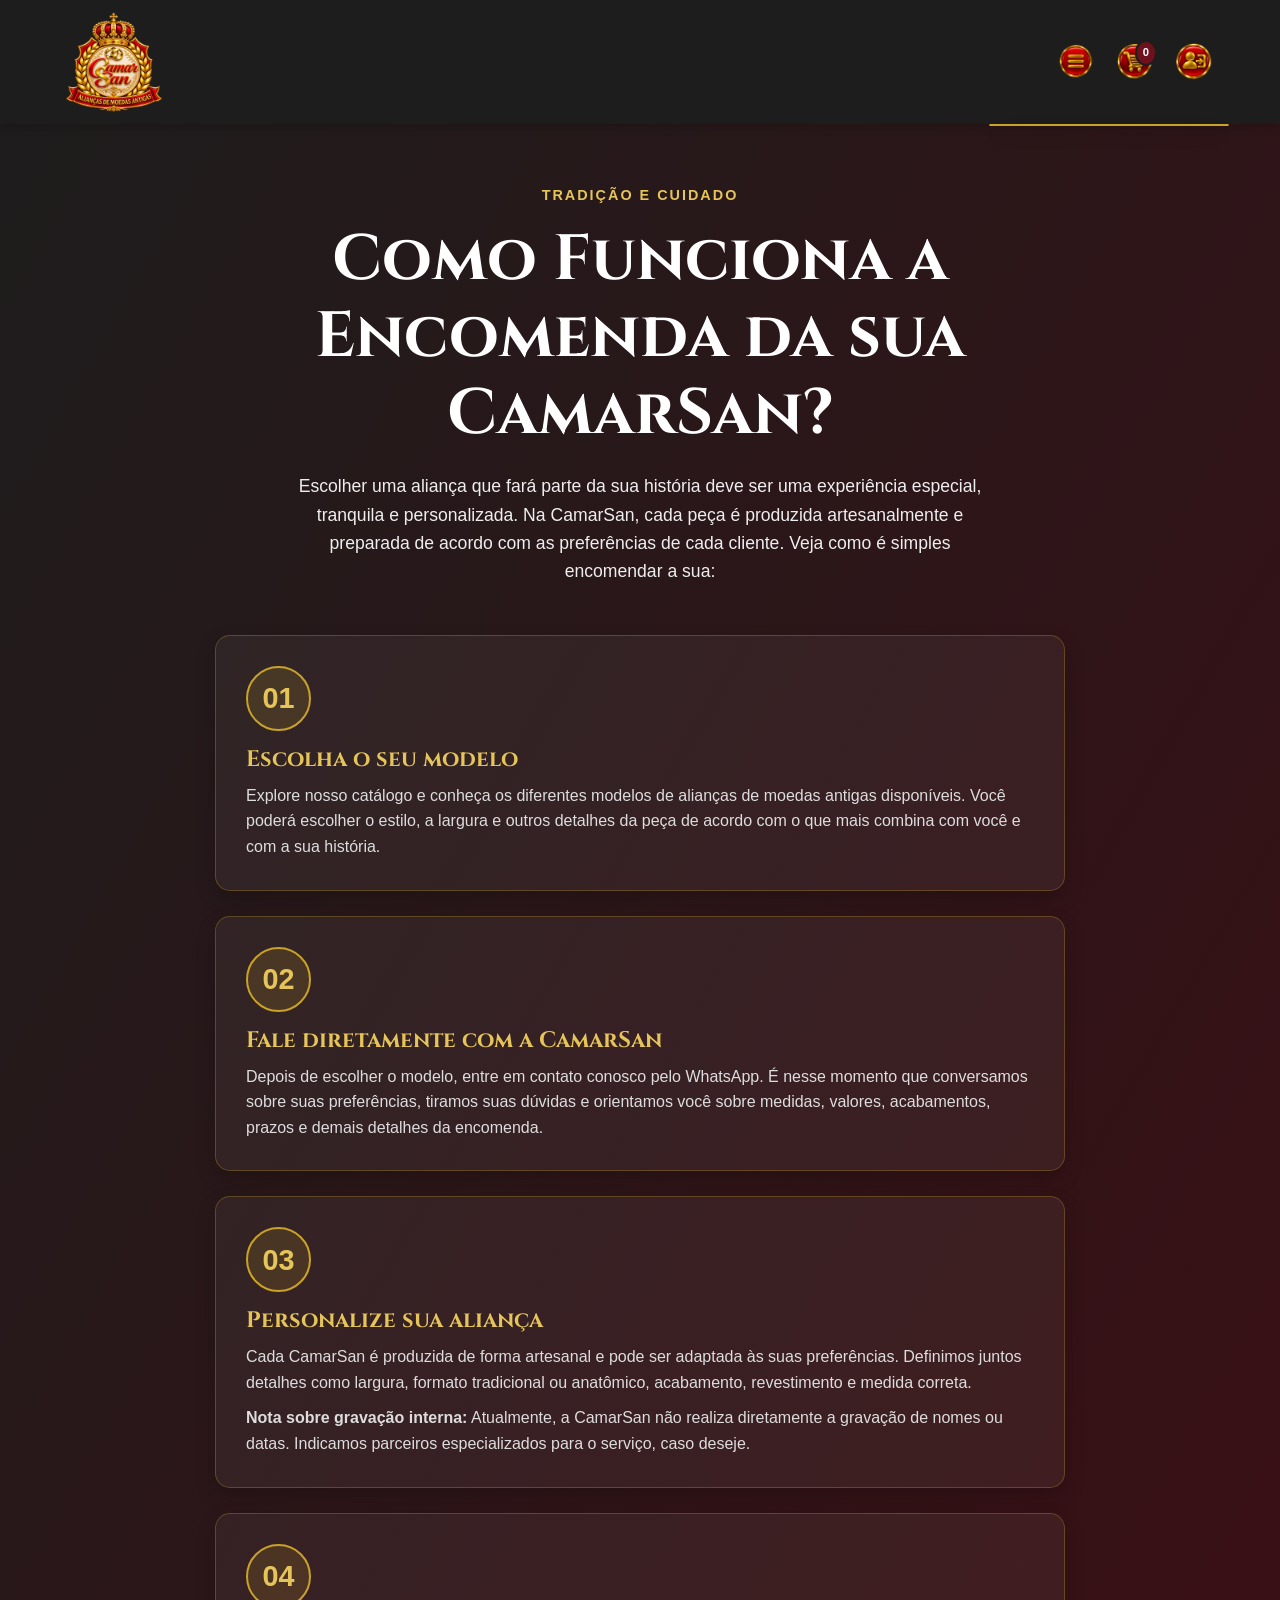
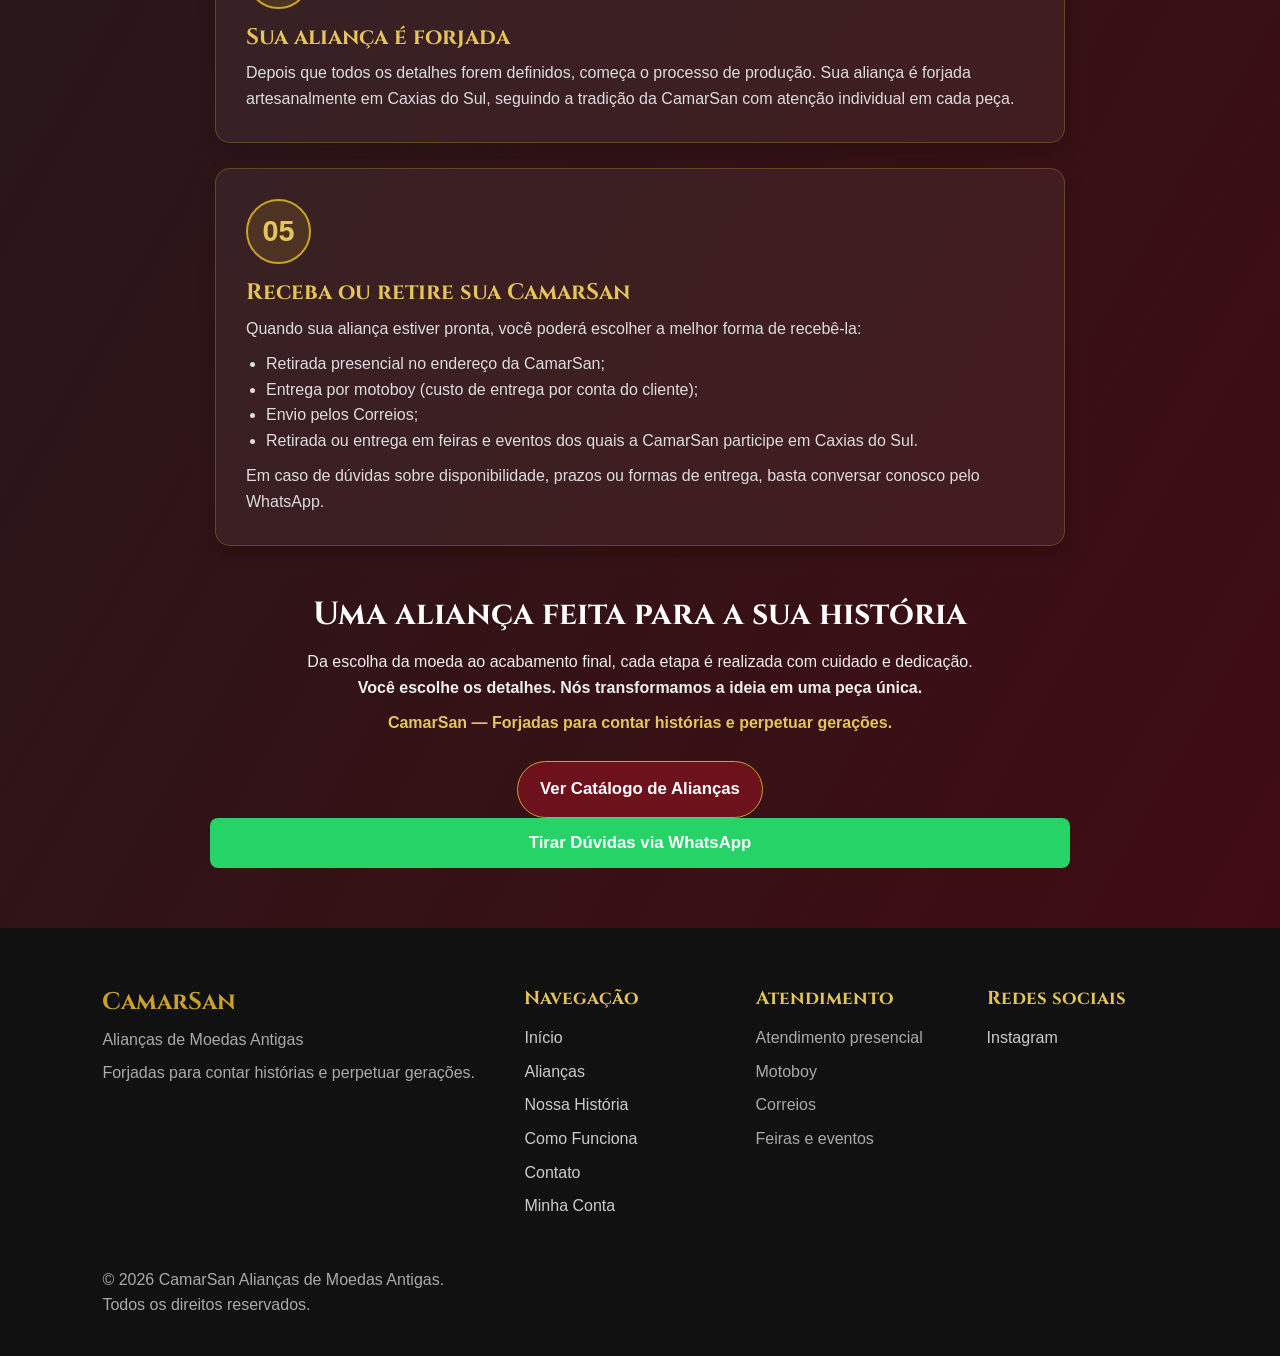
<file: pages/funciona.html>
<!DOCTYPE html>
<html lang="pt-BR">

<head>
    <meta charset="UTF-8">
    <meta name="viewport" content="width=device-width, initial-scale=1.0">
    <meta name="description"
        content="Saiba como encomendar a sua aliança artesanal de moeda antiga na CamarSan. Passo a passo simples e seguro.">
    <title>Como Funciona | CamarSan</title>
    <link rel="stylesheet" href="../css/style.css">
    <link rel="icon" type="image/png" href="../assets/icones/favicon.png">
</head>

<body class="pagina-como-funciona">

    <!-- ==================================================
         CABEÇALHO
    =================================================== -->
    <header>
        <nav class="nav-container">

            <!-- Esquerda: Apenas a Logo -->
            <div class="nav-topo-escala">
                <a href="../index.html" aria-label="Página inicial da CamarSan" class="logo-link">
                    <img src="../assets/logo/logo.png" alt="CamarSan - Alianças de Moedas Antigas">
                </a>
            </div>

            <!-- Direita: Botão de Menu, Carrinho e Login juntos -->
            <div class="menu-acoes-cliente">
                <!-- Botão de Menu -->
                <button class="icone-acao-link menu-toggle-btn btn-com-som" id="menu-toggle-btn"
                    aria-label="Abrir menu de navegação">
                    <img src="../assets/icones/menu-icone.png" alt="Menu" class="icone-acao-img">
                </button>

                <!-- Carrinho -->
                <a href="carrinho.html" class="icone-acao-link btn-com-som" aria-label="Carrinho de compras">
                    <img src="../assets/icones/carrinho.png" alt="Carrinho" class="icone-acao-img">
                    <span id="contador-carrinho" class="contador-badge">0</span>
                </a>

                <!-- Login -->
                <a href="login.html" class="icone-acao-link btn-com-som" aria-label="Minha Conta">
                    <img src="../assets/icones/login.png" alt="Login" class="icone-acao-img">
                </a>
            </div>
        </nav>

        <!-- Menu de Navegação suspenso -->
        <div class="nav-dropdown-menu" id="nav-dropdown-menu">
            <ul>
                <li><a href="../index.html" class="btn-com-som">Início</a></li>
                <li><a href="catalogo.html" class="btn-com-som">Alianças</a></li>
                <li><a href="numismatica.html" class="btn-com-som">Moedas e Notas</a></li>
                <li><a href="historia.html" class="btn-com-som">Nossa História</a></li>
                <li><a href="funciona.html" class="btn-com-som">Como Funciona</a></li>
                <li><a href="../index.html#contato" class="btn-com-som">Contato</a></li>
            </ul>
        </div>
    </header>

    <!-- ==================================================
         CONTEÚDO PRINCIPAL (COMO FUNCIONA)
    =================================================== -->
    <!-- ==================================================
         CONTEÚDO PRINCIPAL (COMO FUNCIONA)
    =================================================== -->
    <main>
        <section class="como-funciona-container">

            <div class="como-funciona-cabecalho">
                <p class="subtitulo-topo">Tradição e Cuidado</p>
                <h1>Como Funciona a Encomenda da sua CamarSan?</h1>
                <p class="subtitulo-intro">
                    Escolher uma aliança que fará parte da sua história deve ser uma experiência especial, tranquila e
                    personalizada. Na CamarSan, cada peça é produzida artesanalmente e preparada de acordo com as
                    preferências de cada cliente. Veja como é simples encomendar a sua:
                </p>
            </div>

            <div class="passos-lista">

                <article class="passo-card">
                    <span class="passo-numero">01</span>
                    <div class="passo-conteudo">
                        <h3>Escolha o seu modelo</h3>
                        <p>
                            Explore nosso catálogo e conheça os diferentes modelos de alianças de moedas antigas
                            disponíveis.
                            Você poderá escolher o estilo, a largura e outros detalhes da peça de acordo com o que mais
                            combina com você e com a sua história.
                        </p>
                    </div>
                </article>

                <article class="passo-card">
                    <span class="passo-numero">02</span>
                    <div class="passo-conteudo">
                        <h3>Fale diretamente com a CamarSan</h3>
                        <p>
                            Depois de escolher o modelo, entre em contato conosco pelo WhatsApp.
                            É nesse momento que conversamos sobre suas preferências, tiramos suas dúvidas e orientamos
                            você
                            sobre medidas, valores, acabamentos, prazos e demais detalhes da encomenda.
                        </p>
                    </div>
                </article>

                <article class="passo-card">
                    <span class="passo-numero">03</span>
                    <div class="passo-conteudo">
                        <h3>Personalize sua aliança</h3>
                        <p>
                            Cada CamarSan é produzida de forma artesanal e pode ser adaptada às suas preferências.
                            Definimos
                            juntos detalhes como largura, formato tradicional ou anatômico, acabamento, revestimento e
                            medida correta.
                        </p>
                        <p class="nota-gravacao" style="margin-top: 10px;">
                            <strong>Nota sobre gravação interna:</strong> Atualmente, a CamarSan não realiza diretamente
                            a
                            gravação de nomes ou datas. Indicamos parceiros especializados para o serviço, caso deseje.
                        </p>
                    </div>
                </article>

                <article class="passo-card">
                    <span class="passo-numero">04</span>
                    <div class="passo-conteudo">
                        <h3>Sua aliança é forjada</h3>
                        <p>
                            Depois que todos os detalhes forem definidos, começa o processo de produção. Sua aliança é
                            forjada artesanalmente em Caxias do Sul, seguindo a tradição da CamarSan com atenção
                            individual
                            em cada peça.
                        </p>
                    </div>
                </article>

                <!-- Passo 05 convertido em Cartão Padrão -->
                <article class="passo-card">
                    <span class="passo-numero">05</span>
                    <div class="passo-conteudo">
                        <h3>Receba ou retire sua CamarSan</h3>
                        <p>Quando sua aliança estiver pronta, você poderá escolher a melhor forma de recebê-la:</p>
                        <ul style="margin: 10px 0 10px 20px; color: #dddddd;">
                            <li>Retirada presencial no endereço da CamarSan;</li>
                            <li>Entrega por motoboy (custo de entrega por conta do cliente);</li>
                            <li>Envio pelos Correios;</li>
                            <li>Retirada ou entrega em feiras e eventos dos quais a CamarSan participe em Caxias do Sul.
                            </li>
                        </ul>
                        <p>Em caso de dúvidas sobre disponibilidade, prazos ou formas de entrega, basta conversar
                            conosco pelo WhatsApp.</p>
                    </div>
                </article>

            </div>

            <!-- Conclusão e Botões de Ação -->
            <div class="cta-whatsapp-box" style="margin-top: 50px; text-align: center;">
                <h2 style="font-size: 2rem; color: var(--branco); margin-bottom: 15px;">Uma aliança feita para a sua
                    história</h2>
                <p style="color: #eeeeee; margin-bottom: 10px; line-height: 1.6;">
                    Da escolha da moeda ao acabamento final, cada etapa é realizada com cuidado e dedicação.<br>
                    <strong>Você escolhe os detalhes. Nós transformamos a ideia em uma peça única.</strong>
                </p>
                <p class="lema-final" style="color: var(--dourado-claro); font-weight: bold; margin-bottom: 25px;">
                    CamarSan — Forjadas para contar histórias e perpetuar gerações.</p>

                <!-- Botões de Navegação e Contato -->
                <div class="botoes-acao-como-funciona">
                    <a href="catalogo.html" class="btn-secundario-catalogo">
                        Ver Catálogo de Alianças
                    </a>

                    <button id="btn-finalizar-whatsapp" class="btn-whatsapp">
                        Tirar Dúvidas via WhatsApp
                    </button>
                </div>
            </div>

        </section>
    </main>
    <!-- ==================================================
         RODAPÉ
    =================================================== -->
    <footer>

        <div class="footer-marca">
            <h2>CamarSan</h2>
            <p>Alianças de Moedas Antigas</p>
            <p>Forjadas para contar histórias e perpetuar gerações.</p>
        </div>


        <div class="footer-navegacao">
            <h3>Navegação</h3>
            <a href="../index.html">Início</a>
            <a href="catalogo.html">Alianças</a>
            <a href="historia.html">Nossa História</a>
            <a href="como-funciona.html">Como Funciona</a>
            <a href="contato.html">Contato</a>
            <a href="login.html">Minha Conta</a>
        </div>


        <div class="footer-atendimento">
            <h3>Atendimento</h3>
            <p>Atendimento presencial</p>
            <p>Motoboy</p>
            <p>Correios</p>
            <p>Feiras e eventos</p>
        </div>


        <div class="footer-redes">
            <h3>Redes sociais</h3>
            <a href="https://www.instagram.com/moisescamarsan/" target="_blank" rel="noopener noreferrer">Instagram</a>
        </div>


        <div class="footer-direitos">
            <p>© <span id="ano-atual"></span> CamarSan Alianças de Moedas Antigas. Todos os direitos reservados.</p>
        </div>

    </footer>

    <!-- Script -->
    <script src="../js/funciona.js"></script>
    <script src="../js/main.js"></script>

</body>

</html>
</file>
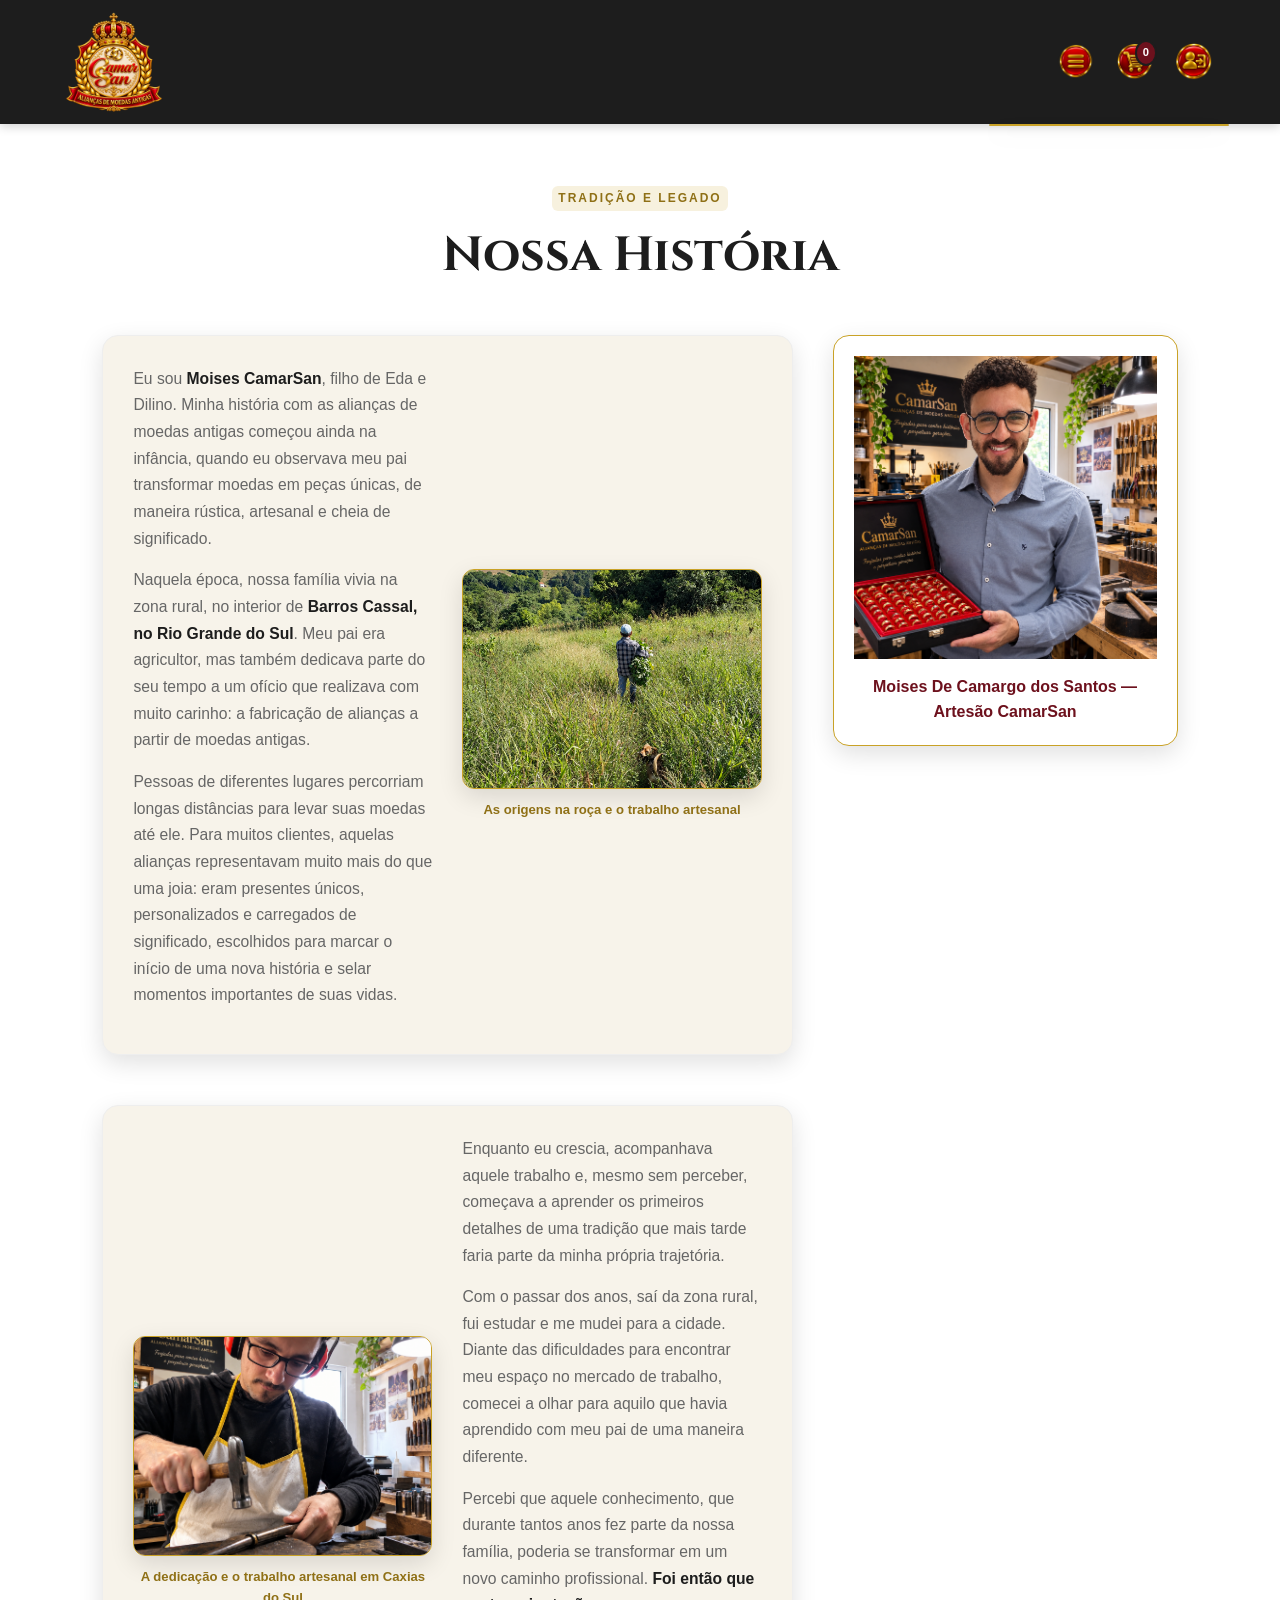
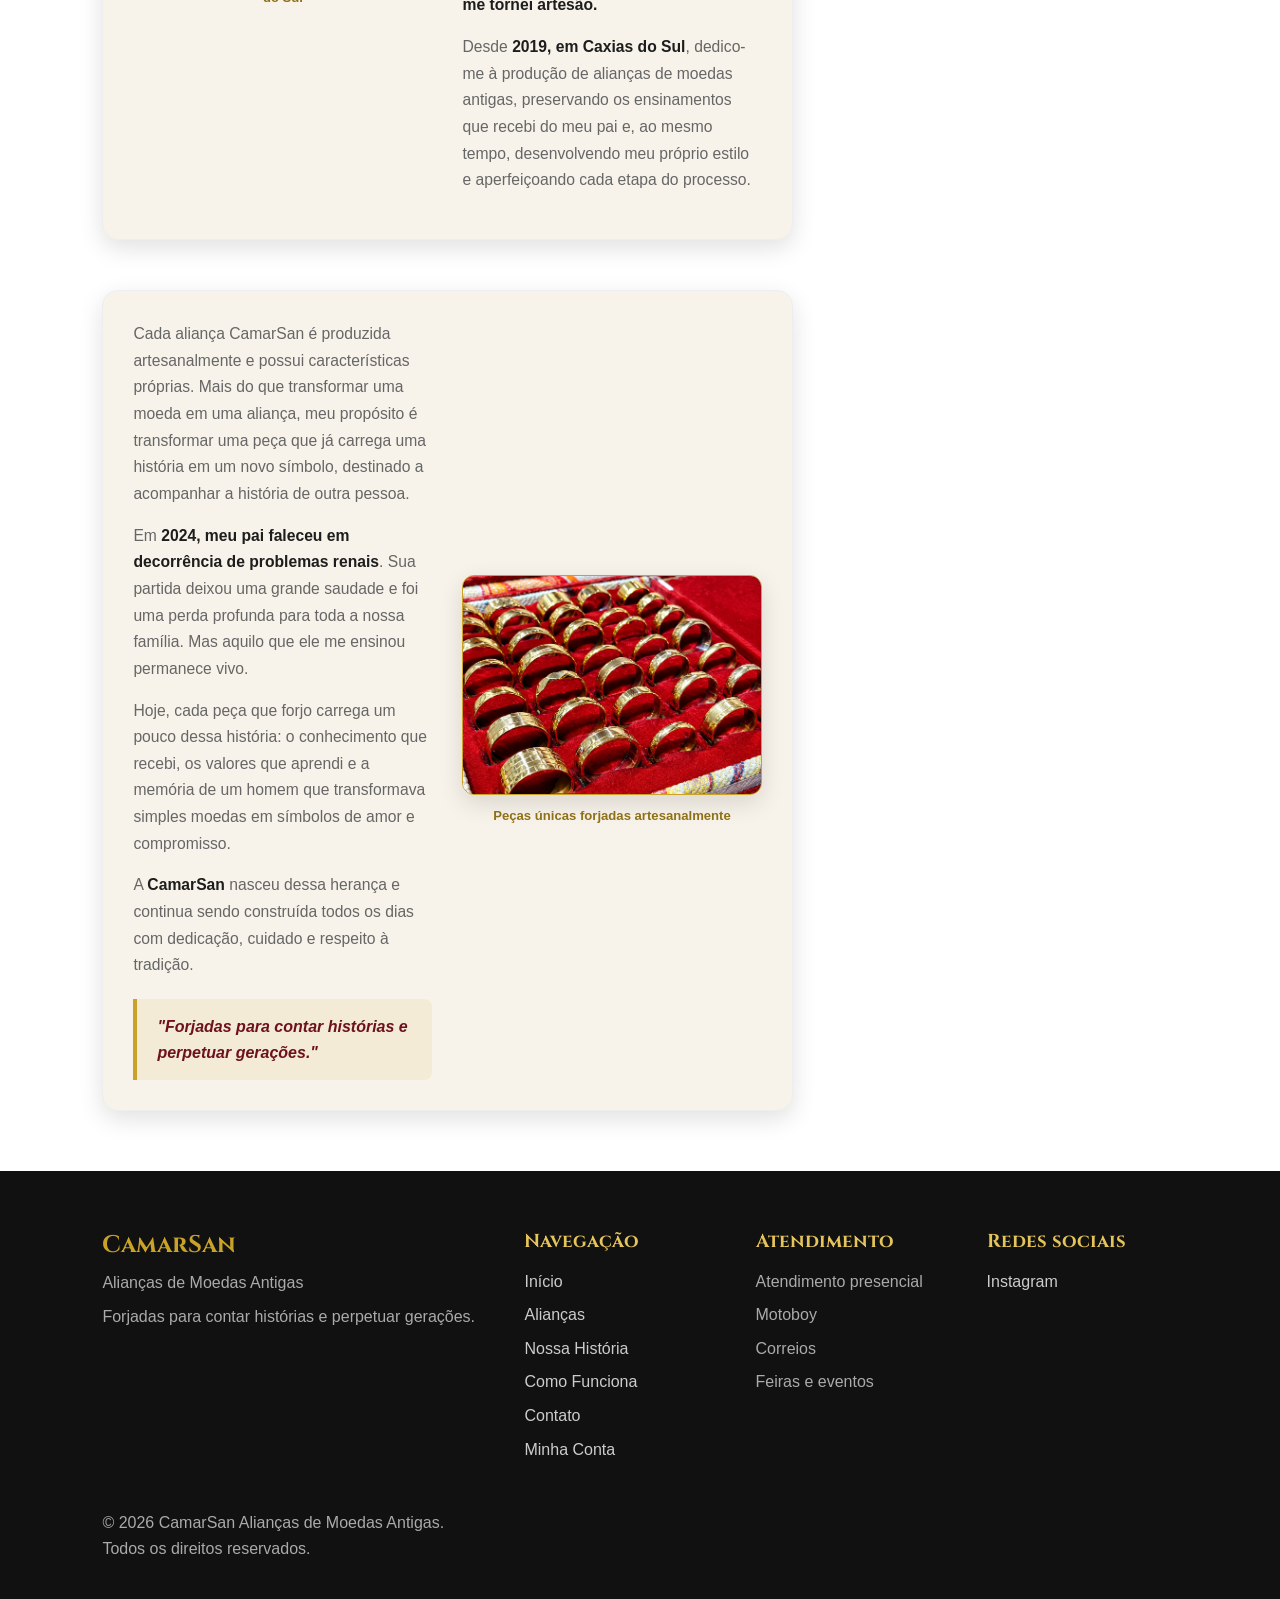
<file: pages/historia.html>
<!DOCTYPE html>
<html lang="pt-BR">

<head>
    <meta charset="UTF-8">
    <meta name="viewport" content="width=device-width, initial-scale=1.0">
    <meta name="description"
        content="Conheça a história da CamarSan, a tradição e o legado de forjar alianças artesanais de moedas antigas.">
    <title>Nossa História | CamarSan</title>
    <link rel="stylesheet" href="../css/style.css">
    <link rel="icon" type="image/png" href="../assets/icones/favicon.png">
</head>

<body>

    <!-- ==================================================
         CABEÇALHO
    =================================================== -->
    <header>
        <nav class="nav-container">

            <!-- Esquerda: Apenas a Logo -->
            <div class="nav-topo-escala">
                <a href="../index.html" aria-label="Página inicial da CamarSan" class="logo-link">
                    <img src="../assets/logo/logo.png" alt="CamarSan - Alianças de Moedas Antigas">
                </a>
            </div>

            <!-- Direita: Botão de Menu, Carrinho e Login juntos -->
            <div class="menu-acoes-cliente">
                <!-- Botão de Menu -->
                <button class="icone-acao-link menu-toggle-btn btn-com-som" id="menu-toggle-btn"
                    aria-label="Abrir menu de navegação">
                    <img src="../assets/icones/menu-icone.png" alt="Menu" class="icone-acao-img">
                </button>

                <!-- Carrinho -->
                <a href="carrinho.html" class="icone-acao-link btn-com-som" aria-label="Carrinho de compras">
                    <img src="../assets/icones/carrinho.png" alt="Carrinho" class="icone-acao-img">
                    <span id="contador-carrinho" class="contador-badge">0</span>
                </a>

                <!-- Login -->
                <a href="login.html" class="icone-acao-link btn-com-som" aria-label="Minha Conta">
                    <img src="../assets/icones/login.png" alt="Login" class="icone-acao-img">
                </a>
            </div>
        </nav>

        <!-- Menu de Navegação suspenso -->
        <div class="nav-dropdown-menu" id="nav-dropdown-menu">
            <ul>
                <li><a href="../index.html" class="btn-com-som">Início</a></li>
                <li><a href="catalogo.html" class="btn-com-som">Alianças</a></li>
                <li><a href="numismatica.html" class="btn-com-som">Moedas e Notas</a></li>
                <li><a href="historia.html" class="btn-com-som">Nossa História</a></li>
                <li><a href="funciona.html" class="btn-com-som">Como Funciona</a></li>
                <li><a href="../index.html#contato" class="btn-com-som">Contato</a></li>
            </ul>
        </div>
    </header>

    <!-- ==================================================
         CONTEÚDO PRINCIPAL (NOSSA HISTÓRIA)
    =================================================== -->
    <main>
        <section class="secao-historia">

            <div class="historia-cabecalho">
                <p class="subtitulo-colecao">Tradição e Legado</p>
                <h1>Nossa História</h1>
            </div>

            <div class="historia-grid">

                <!-- Coluna de Texto com Blocos e Fotos Intercaladas -->
                <div class="historia-conteudo-principal">

                    <!-- BLOCO 1 — ORIGENS -->
                    <div class="bloco-historia">

                        <div class="texto-bloco">
                            <p>
                                Eu sou <strong>Moises CamarSan</strong>, filho de Eda e Dilino.
                                Minha história com as alianças de moedas antigas começou ainda na
                                infância, quando eu observava meu pai transformar moedas em peças
                                únicas, de maneira rústica, artesanal e cheia de significado.
                            </p>

                            <p>
                                Naquela época, nossa família vivia na zona rural, no interior de
                                <strong>Barros Cassal, no Rio Grande do Sul</strong>. Meu pai era
                                agricultor, mas também dedicava parte do seu tempo a um ofício que
                                realizava com muito carinho: a fabricação de alianças a partir de
                                moedas antigas.
                            </p>

                            <p>
                                Pessoas de diferentes lugares percorriam longas distâncias para levar
                                suas moedas até ele. Para muitos clientes, aquelas alianças
                                representavam muito mais do que uma joia: eram presentes únicos,
                                personalizados e carregados de significado, escolhidos para marcar o
                                início de uma nova história e selar momentos importantes de suas vidas.
                            </p>
                        </div>

                        <div class="foto-bloco">
                            <img src="../assets/fotos/familia-inicio.png"
                                alt="Origens da família de Moises CamarSan em Barros Cassal">
                            <span>As origens na roça e o trabalho artesanal</span>
                        </div>

                    </div>


                    <!-- BLOCO 2 — CAMINHO PROFISSIONAL -->
                    <div class="bloco-historia reverso">

                        <div class="texto-bloco">
                            <p>
                                Enquanto eu crescia, acompanhava aquele trabalho e, mesmo sem
                                perceber, começava a aprender os primeiros detalhes de uma tradição
                                que mais tarde faria parte da minha própria trajetória.
                            </p>

                            <p>
                                Com o passar dos anos, saí da zona rural, fui estudar e me mudei para
                                a cidade. Diante das dificuldades para encontrar meu espaço no mercado
                                de trabalho, comecei a olhar para aquilo que havia aprendido com meu
                                pai de uma maneira diferente.
                            </p>

                            <p>
                                Percebi que aquele conhecimento, que durante tantos anos fez parte da
                                nossa família, poderia se transformar em um novo caminho profissional.
                                <strong>Foi então que me tornei artesão.</strong>
                            </p>

                            <p>
                                Desde <strong>2019, em Caxias do Sul</strong>, dedico-me à produção de
                                alianças de moedas antigas, preservando os ensinamentos que recebi do
                                meu pai e, ao mesmo tempo, desenvolvendo meu próprio estilo e
                                aperfeiçoando cada etapa do processo.
                            </p>
                        </div>

                        <div class="foto-bloco">
                            <img src="../assets/fotos/oficina.png"
                                alt="Bancada de trabalho de Moises CamarSan em sua oficina">
                            <span>A dedicação e o trabalho artesanal em Caxias do Sul</span>
                        </div>

                    </div>


                    <!-- BLOCO 3 — LEGADO -->
                    <div class="bloco-historia">

                        <div class="texto-bloco">
                            <p>
                                Cada aliança CamarSan é produzida artesanalmente e possui
                                características próprias. Mais do que transformar uma moeda em uma
                                aliança, meu propósito é transformar uma peça que já carrega uma
                                história em um novo símbolo, destinado a acompanhar a história de
                                outra pessoa.
                            </p>

                            <p>
                                Em <strong>2024, meu pai faleceu em decorrência de problemas renais</strong>.
                                Sua partida deixou uma grande saudade e foi uma perda profunda para
                                toda a nossa família. Mas aquilo que ele me ensinou permanece vivo.
                            </p>

                            <p>
                                Hoje, cada peça que forjo carrega um pouco dessa história: o
                                conhecimento que recebi, os valores que aprendi e a memória de um
                                homem que transformava simples moedas em símbolos de amor e
                                compromisso.
                            </p>

                            <p>
                                A <strong>CamarSan</strong> nasceu dessa herança e continua sendo
                                construída todos os dias com dedicação, cuidado e respeito à tradição.
                            </p>

                            <blockquote class="citacao-historia">
                                "Forjadas para contar histórias e perpetuar gerações."
                            </blockquote>
                        </div>

                        <div class="foto-bloco">
                            <img src="../assets/fotos/aliancas-prontas.png"
                                alt="Alianças artesanais de moedas antigas CamarSan">
                            <span>Peças únicas forjadas artesanalmente</span>
                        </div>

                    </div>

                </div>

                <!-- Coluna Lateral Fixa — Mascote -->
                <div class="historia-lateral">

                    <div class="card-imagem-historica">

                        <img src="../assets/fotos/artesao.png" alt="Moises CamarSan — Artesão Fundador">

                        <p class="legenda-foto">
                            Moises De Camargo dos Santos — Artesão CamarSan
                        </p>

                    </div>

                </div>

            </div>

        </section>
    </main>

    <!-- ==================================================
         RODAPÉ
    =================================================== -->
    <footer>

        <div class="footer-marca">
            <h2>CamarSan</h2>
            <p>Alianças de Moedas Antigas</p>
            <p>Forjadas para contar histórias e perpetuar gerações.</p>
        </div>


        <div class="footer-navegacao">
            <h3>Navegação</h3>
            <a href="../index.html">Início</a>
            <a href="catalogo.html">Alianças</a>
            <a href="historia.html">Nossa História</a>
            <a href="funciona.html">Como Funciona</a>
            <a href="contato.html">Contato</a>
            <a href="login.html">Minha Conta</a>
        </div>


        <div class="footer-atendimento">
            <h3>Atendimento</h3>
            <p>Atendimento presencial</p>
            <p>Motoboy</p>
            <p>Correios</p>
            <p>Feiras e eventos</p>
        </div>


        <div class="footer-redes">
            <h3>Redes sociais</h3>
            <a href="https://www.instagram.com/moisescamarsan/" target="_blank" rel="noopener noreferrer">Instagram</a>
        </div>


        <div class="footer-direitos">
            <p>© <span id="ano-atual"></span> CamarSan Alianças de Moedas Antigas. Todos os direitos reservados.</p>
        </div>

    </footer>


    <!-- Scripts -->
    <script src="../js/historia.js"></script>
    <script src="../js/main.js"></script>

</body>

</html>
</file>
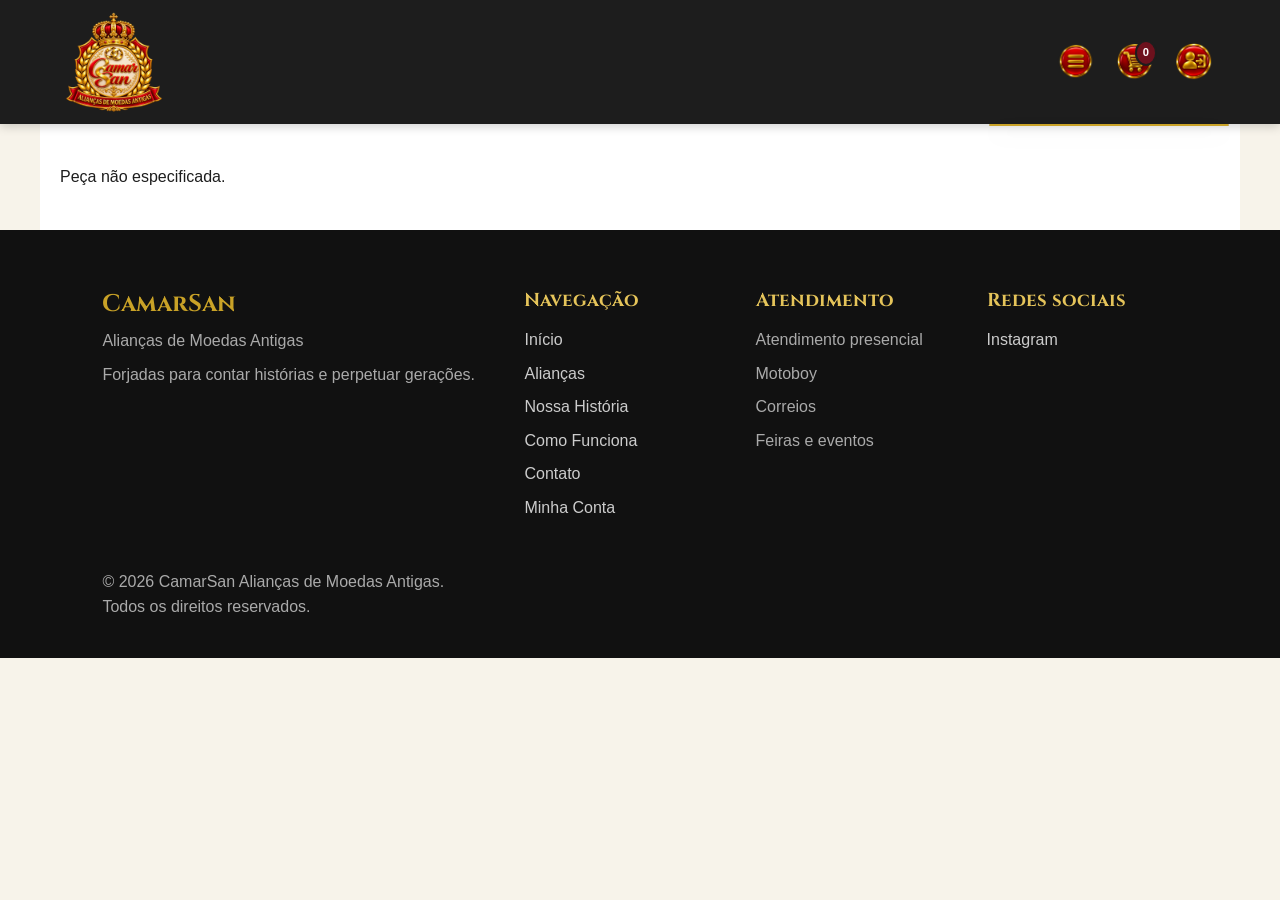
<file: pages/item-numismatica.html>
<!DOCTYPE html>
<html lang="pt-BR">

<head>
    <meta charset="UTF-8">
    <meta name="viewport" content="width=device-width, initial-scale=1.0">
    <title>Detalhes da Peça | CamarSan</title>
    <link rel="stylesheet" href="../css/style.css">
    <link rel="icon" type="image/png" href="../assets/icones/favicon.png">
</head>

<body>

    <!-- ==================================================
         CABEÇALHO
    =================================================== -->
    <header>
        <nav class="nav-container">

            <!-- Esquerda: Apenas a Logo -->
            <div class="nav-topo-escala">
                <a href="../index.html" aria-label="Página inicial da CamarSan" class="logo-link">
                    <img src="../assets/logo/logo.png" alt="CamarSan - Alianças de Moedas Antigas">
                </a>
            </div>

            <!-- Direita: Botão de Menu, Carrinho e Login juntos -->
            <div class="menu-acoes-cliente">
                <!-- Botão de Menu -->
                <button class="icone-acao-link menu-toggle-btn btn-com-som" id="menu-toggle-btn"
                    aria-label="Abrir menu de navegação">
                    <img src="../assets/icones/menu-icone.png" alt="Menu" class="icone-acao-img">
                </button>

                <!-- Carrinho -->
                <a href="carrinho.html" class="icone-acao-link btn-com-som" aria-label="Carrinho de compras">
                    <img src="../assets/icones/carrinho.png" alt="Carrinho" class="icone-acao-img">
                    <span id="contador-carrinho" class="contador-badge">0</span>
                </a>

                <!-- Login -->
                <a href="login.html" class="icone-acao-link btn-com-som" aria-label="Minha Conta">
                    <img src="../assets/icones/login.png" alt="Login" class="icone-acao-img">
                </a>
            </div>
        </nav>

        <!-- Menu de Navegação suspenso -->
        <div class="nav-dropdown-menu" id="nav-dropdown-menu">
            <ul>
                <li><a href="../index.html" class="btn-com-som">Início</a></li>
                <li><a href="catalogo.html" class="btn-com-som">Alianças</a></li>
                <li><a href="numismatica.html" class="btn-com-som">Moedas e Notas</a></li>
                <li><a href="historia.html" class="btn-com-som">Nossa História</a></li>
                <li><a href="funciona.html" class="btn-com-som">Como Funciona</a></li>
                <li><a href="../index.html#contato" class="btn-com-som">Contato</a></li>
            </ul>
        </div>
    </header>

    <!-- ==================================================
         CONTEÚDO PRINCIPAL (DETALHES DA PEÇA)
    =================================================== -->
    <main>
        <section class="secao-catalogo">
            <!-- Mudado para .produto-container para herdar o layout idêntico de 2 colunas -->
            <div id="item-numismatica-container" class="produto-container">
                <p class="carregando-texto">A carregar detalhes da peça...</p>
            </div>
        </section>
    </main>

    <!-- ==================================================
         RODAPÉ
    =================================================== -->
    <footer>
        <div class="footer-marca">
            <h2>CamarSan</h2>
            <p>Alianças de Moedas Antigas</p>
            <p>Forjadas para contar histórias e perpetuar gerações.</p>
        </div>

        <div class="footer-navegacao">
            <h3>Navegação</h3>
            <a href="../index.html">Início</a>
            <a href="catalogo.html">Alianças</a>
            <a href="historia.html">Nossa História</a>
            <a href="como-funciona.html">Como Funciona</a>
            <a href="contato.html">Contato</a>
            <a href="login.html">Minha Conta</a>
        </div>

        <div class="footer-atendimento">
            <h3>Atendimento</h3>
            <p>Atendimento presencial</p>
            <p>Motoboy</p>
            <p>Correios</p>
            <p>Feiras e eventos</p>
        </div>

        <div class="footer-redes">
            <h3>Redes sociais</h3>
            <a href="https://www.instagram.com/moisescamarsan/" target="_blank" rel="noopener noreferrer">Instagram</a>
        </div>

        <div class="footer-direitos">
            <p>© <span id="ano-atual"></span> CamarSan Alianças de Moedas Antigas. Todos os direitos reservados.</p>
        </div>
    </footer>

    <!-- Scripts -->
    <script src="../js/item-numismatica.js"></script>
    <script src="../js/main.js"></script>
</body>

</html>
</file>
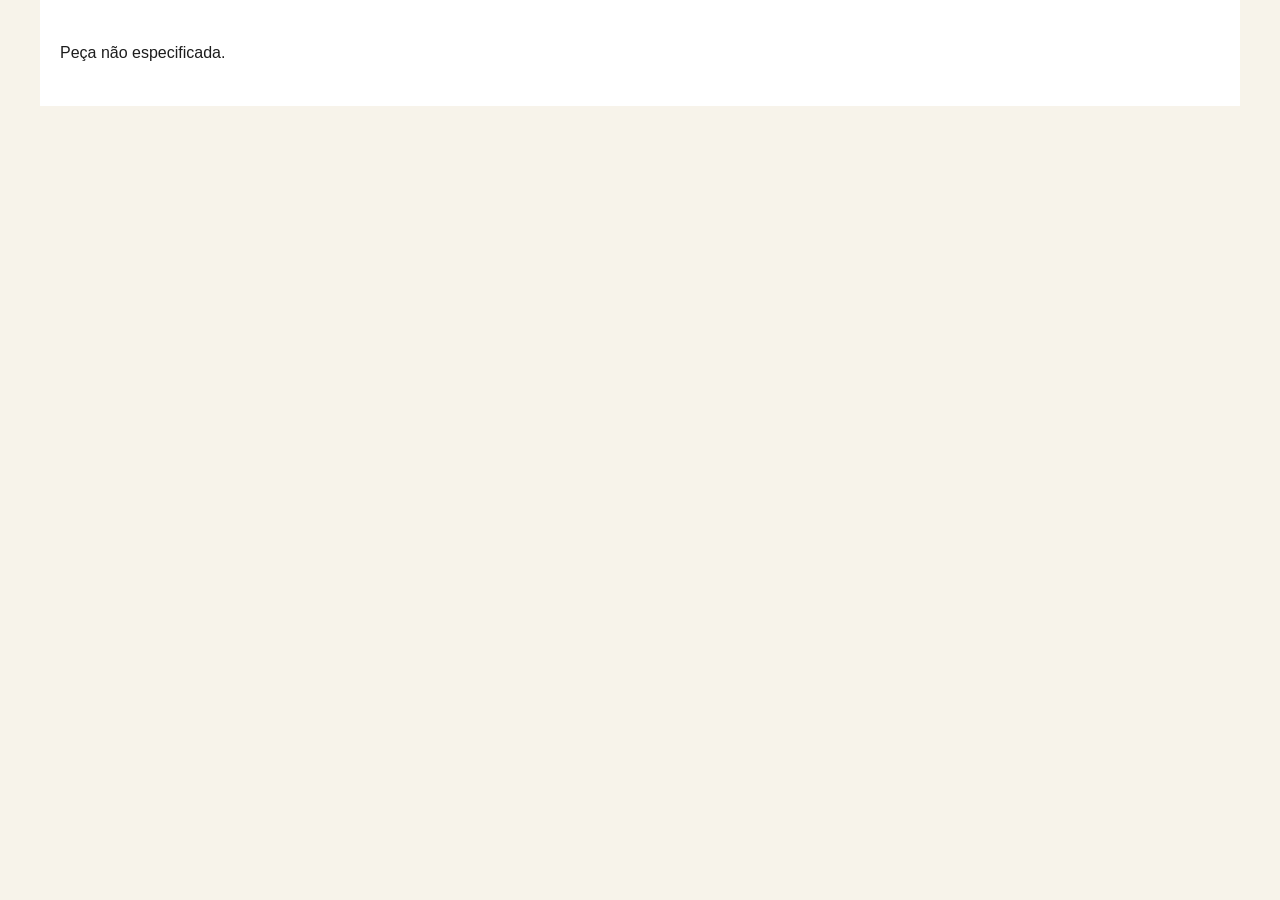
<file: pages/item_numismatica.html>
<!DOCTYPE html>
<html lang="pt-BR">
<head>
    <meta charset="UTF-8">
    <meta name="viewport" content="width=device-width, initial-scale=1.0">
    <title>Detalhes da Peça | CamarSan</title>
    <link rel="stylesheet" href="../css/style.css">
</head>
<body>
    <!-- Cabeçalho idêntico -->
    <main>
        <section class="secao-catalogo">
            <div id="item-numismatica-container" class="produto-detalhe-container">
                <p class="carregando-texto">A carregar detalhes da peça...</p>
            </div>
        </section>
    </main>
    <script src="../js/item-numismatica.js"></script>
</body>
</html>
</file>
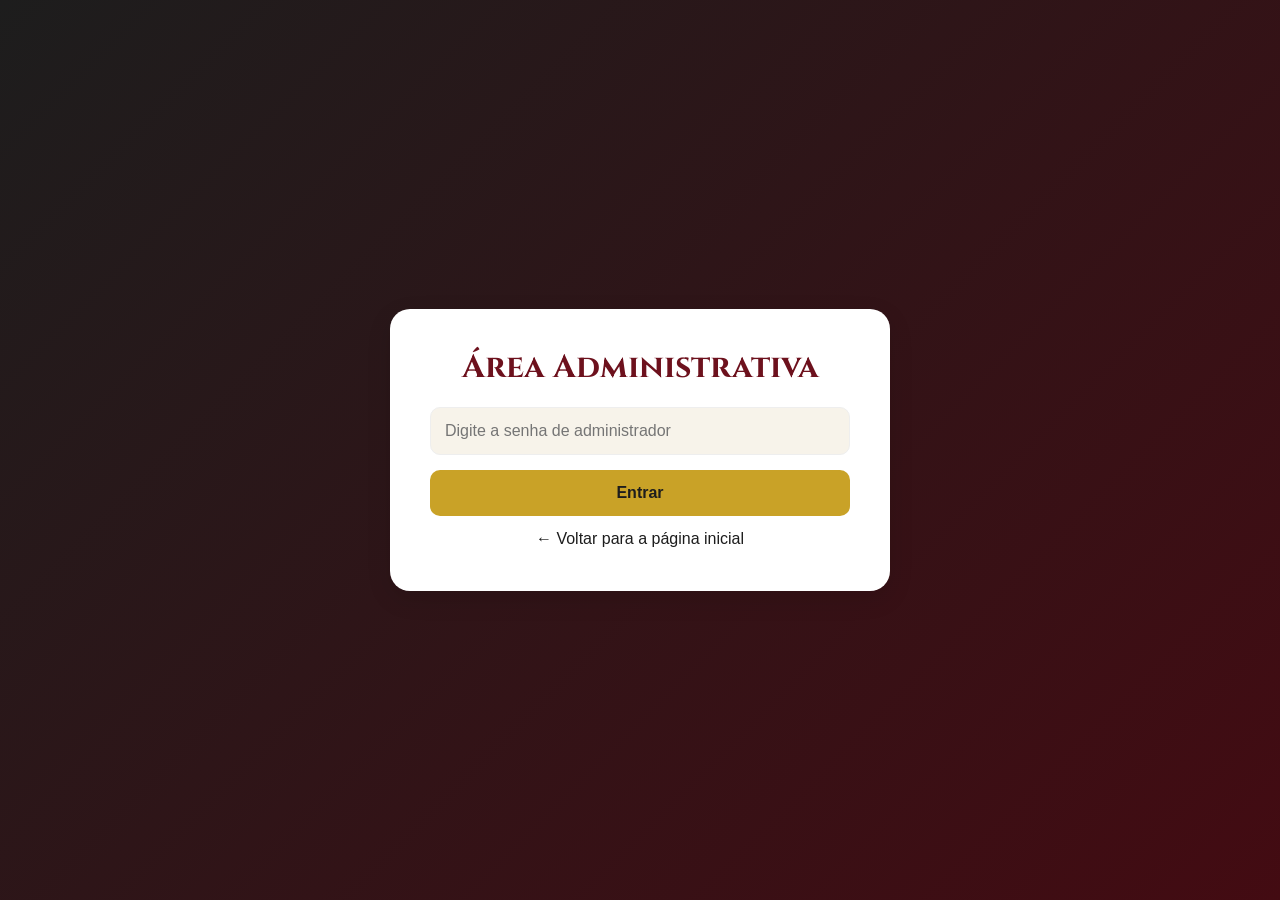
<file: pages/login.html>
<!DOCTYPE html>
<html lang="pt-BR">

<head>
    <meta charset="UTF-8">
    <meta name="viewport" content="width=device-width, initial-scale=1.0">
    <title>Painel Administrativo - CamarSan</title>
    <!-- Ligação com o seu arquivo CSS -->
    <link rel="stylesheet" href="../css/style.css">
</head>

<body>

    <main class="container-admin">

        <!-- SECÇÃO DE LOGIN (Aparece primeiro) -->
        <section id="secao-login">
            <h2>Área Administrativa</h2>
            <form id="form-login">
                <input type="password" id="senha-admin" placeholder="Digite a senha de administrador" required>
                <button type="submit">Entrar</button>
            </form>
            <p><a href="../index.html">← Voltar para a página inicial</a></p>
        </section>

        <!-- SECÇÃO DO PAINEL (Fica oculta até fazer o login correto) -->
        <section id="secao-painel">
            <h2>Painel de Gestão - CamarSan</h2>
            <p>Bem-vindo, Administrador!</p>

            <!-- 1. BLOCO DE PRODUTOS -->
            <div class="bloco-sanfona">
                <button type="button" class="btn-sanfona-header">
                    <span>💍 Gestão de Alianças e Produtos</span>
                    <span class="icone-seta">▼</span>
                </button>
                <div class="painel-sanfona-conteudo">
                    <form id="form-produto" enctype="multipart/form-data">
                        <input type="hidden" id="edit-produto-id" value="">
                        <input type="text" id="nome-prod" placeholder="Nome da Aliança (ex: Modelo 04)" required>
                        <textarea id="desc-prod" placeholder="Descrição do produto"></textarea>
                        <input type="number" id="preco-prod" step="0.01" placeholder="Preço (ex: 120.00)" required>
                        <input type="text" id="largura-mm" placeholder="Largura em mm (ex: 6)">
                        <input type="text" id="material" placeholder="Material (ex: Moeda Antiga)">
                        <!-- Adicionar dentro do #form-produto no admin.html -->
                        <select id="filtro-formato">
                            <option value="" disabled selected>Formato (Abaulada / Reta)</option>
                            <option value="Abaulada">Abaulada</option>
                            <option value="Reta">Reta</option>
                        </select>

                        <select id="filtro-frisos">
                            <option value="" disabled selected>Frisos</option>
                            <option value="Com frisos">Com frisos</option>
                            <option value="Sem frisos">Sem frisos</option>
                        </select>

                        <select id="filtro-acabamento-detalhe">
                            <option value="" disabled selected>Acabamento (Diamantada / Lisa)</option>
                            <option value="Diamantada">Diamantada</option>
                            <option value="Lisa">Lisa</option>
                        </select>

                        <select id="filtro-aco">
                            <option value="" disabled selected>Detalhe em Aço</option>
                            <option value="Com Aço">Com Aço</option>
                            <option value="Sem Aço">Sem Aço</option>
                        </select>

                        <select id="filtro-finalidade">
                            <option value="" disabled selected>Finalidade (Casamento / Namoro)</option>
                            <option value="Casamento">Casamento</option>
                            <option value="Namoro">Namoro</option>
                        </select>

                        <select id="filtro-tipo-peca">
                            <option value="" disabled selected>Tipo de Peça (Aliança / Anel)</option>
                            <option value="Aliança">Aliança</option>
                            <option value="Anel">Anel</option>
                        </select>
                        <input type="text" id="acabamento" placeholder="Acabamento (ex: Polido)">
                        <input type="text" id="revestimento" placeholder="Revestimento (ex: Nenhum)">
                        <input type="text" id="personalizacao" placeholder="Personalização (ex: Disponível)">
                        <input type="text" id="disponibilidade" placeholder="Disponibilidade (ex: Em estoque)">

                        <label for="imagem-prod" class="label-arquivo">
                            Selecione as fotos do produto (pode escolher várias):
                        </label>
                        <input type="file" id="imagem-prod" accept="image/*" multiple>

                        <button type="submit" id="btn-salvar-prod">Salvar Produto no Banco</button>
                        <button type="button" id="btn-cancelar-edicao">Cancelar Edição</button>
                    </form>
                    <div id="lista-produtos-admin"></div>
                </div>
            </div>

            <!-- 2. BLOCO DE NUMISMÁTICA (MOEDAS E NOTAS) -->
            <div class="bloco-sanfona">
                <button type="button" class="btn-sanfona-header">
                    <span>🪙 Gestão de Moedas e Notas Antigas</span>
                    <span class="icone-seta">▼</span>
                </button>
                <div class="painel-sanfona-conteudo">
                    <form id="form-numismatica" enctype="multipart/form-data">
                        <input type="hidden" id="edit-numismatica-id" value="">
                        <input type="text" id="num-nome" placeholder="Nome da Peça (ex: Moeda de 100 Réis)" required>
                        <textarea id="num-desc" placeholder="Descrição histórica da moeda ou nota"></textarea>
                        <input type="number" id="num-preco" step="0.01" placeholder="Preço (ex: 150.00)" required>

                        <select id="num-tipo" required>
                            <option value="" disabled selected>Selecione o Tipo de Peça</option>
                            <option value="Moeda">Moeda</option>
                            <option value="Nota">Nota (Cédula)</option>
                        </select>

                        <input type="text" id="num-ano" placeholder="Ano ou Período (ex: 1920)">
                        <input type="text" id="num-estado" placeholder="Estado de Conservação (ex: MBC / Soberba)">

                        <label for="num-imagens" class="label-arquivo">
                            Selecione as fotos da peça (pode escolher várias):
                        </label>
                        <input type="file" id="num-imagens" accept="image/*" multiple>

                        <button type="submit" id="btn-salvar-num">Salvar Peça no Acervo</button>
                        <button type="button" id="btn-cancelar-edicao-num">Cancelar Edição</button>
                    </form>
                    <div id="lista-numismatica-admin"></div>
                </div>
            </div>

            <!-- 3. BLOCO DE EVENTOS -->
            <div class="bloco-sanfona">
                <button type="button" class="btn-sanfona-header">
                    <span>📅 Gestão de Próximos Eventos</span>
                    <span class="icone-seta">▼</span>
                </button>
                <div class="painel-sanfona-conteudo">
                    <form id="form-evento" enctype="multipart/form-data">
                        <input type="hidden" id="edit-evento-id" value="">
                        <input type="text" id="evento-nome" placeholder="Nome do Evento (ex: Feira de Joias RS)"
                            required>
                        <textarea id="evento-desc" placeholder="Descrição do evento"></textarea>
                        <label for="evento-datas">Datas do Evento (separe por vírgula):</label>
                        <input type="text" id="evento-datas" placeholder="Ex: 15/03, 20/06, 10/12" required>
                        <input type="text" id="evento-local" placeholder="Local / Cidade" required>
                        <input type="text" id="evento-mapa" placeholder="Link do Google Maps">
                        <input type="text" id="evento-instagram" placeholder="Link do Instagram do evento">
                        <input type="text" id="evento-horario" placeholder="Horário" value="10h às 20h">

                        <label for="evento-imagem" class="label-arquivo">
                            Imagem do evento (Formato 1:1 recomendado):
                        </label>
                        <input type="file" id="evento-imagem" accept="image/*">

                        <button type="submit" id="btn-salvar-evento">Salvar Evento no Banco</button>
                        <button type="button" id="btn-cancelar-edicao-evento">Cancelar Edição</button>
                    </form>
                    <div id="lista-eventos-admin"></div>
                </div>
            </div>

            <!-- 4. BLOCO DE DEPOIMENTOS -->
            <div class="bloco-sanfona">
                <button type="button" class="btn-sanfona-header">
                    <span>💬 Gestão de Depoimentos</span>
                    <span class="icone-seta">▼</span>
                </button>
                <div class="painel-sanfona-conteudo">
                    <p>Aprove novos depoimentos ou exclua os que já estão salvos no sistema.</p>
                    <div id="lista-depoimentos-admin"></div>
                </div>
            </div>

            <!-- Botão Sair -->
            <button type="button" id="btn-sair">Sair / Bloquear Painel</button>
        </section>

    </main>

    <!-- Script específico para controlar o painel -->
    <script src="../js/admin.js"></script>
</body>

</html>
</file>
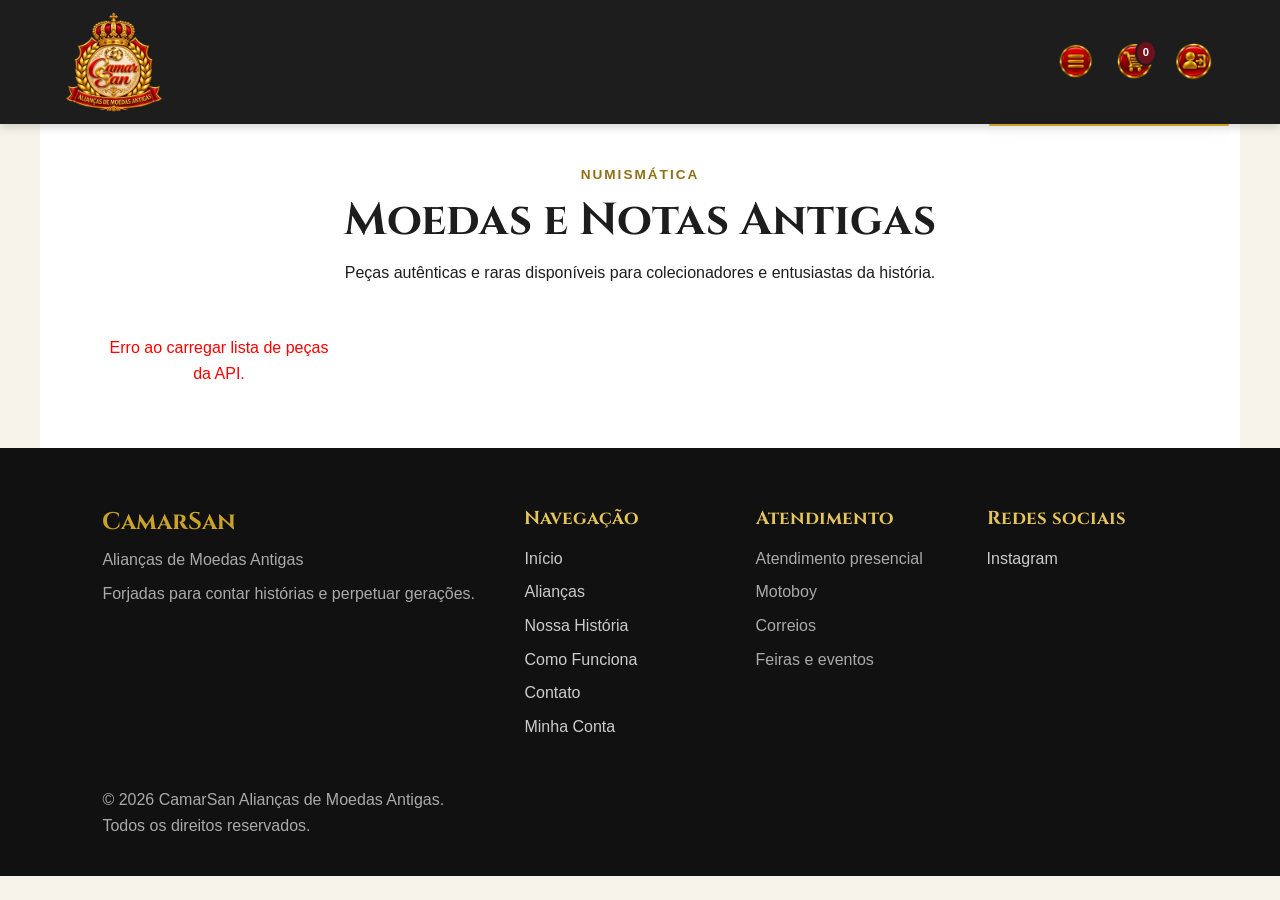
<file: pages/numismatica.html>
<!DOCTYPE html>
<html lang="pt-BR">

<head>
    <meta charset="UTF-8">
    <meta name="viewport" content="width=device-width, initial-scale=1.0">
    <meta name="description" content="Acervo exclusivo de notas e moedas antigas da CamarSan.">
    <title>Moedas e Notas Antigas | CamarSan</title>
    <link rel="stylesheet" href="../css/style.css">
    <link rel="icon" type="image/png" href="../assets/icones/favicon.png">
</head>

<body>
    <!-- ==================================================
         CABEÇALHO
    =================================================== -->
    <header>
        <nav class="nav-container">

            <!-- Esquerda: Apenas a Logo -->
            <div class="nav-topo-escala">
                <a href="../index.html" aria-label="Página inicial da CamarSan" class="logo-link">
                    <img src="../assets/logo/logo.png" alt="CamarSan - Alianças de Moedas Antigas">
                </a>
            </div>

            <!-- Direita: Botão de Menu, Carrinho e Login juntos -->
            <div class="menu-acoes-cliente">
                <!-- Botão de Menu -->
                <button class="icone-acao-link menu-toggle-btn btn-com-som" id="menu-toggle-btn"
                    aria-label="Abrir menu de navegação">
                    <img src="../assets/icones/menu-icone.png" alt="Menu" class="icone-acao-img">
                </button>

                <!-- Carrinho -->
                <a href="carrinho.html" class="icone-acao-link btn-com-som" aria-label="Carrinho de compras">
                    <img src="../assets/icones/carrinho.png" alt="Carrinho" class="icone-acao-img">
                    <span id="contador-carrinho" class="contador-badge">0</span>
                </a>

                <!-- Login -->
                <a href="login.html" class="icone-acao-link btn-com-som" aria-label="Minha Conta">
                    <img src="../assets/icones/login.png" alt="Login" class="icone-acao-img">
                </a>
            </div>
        </nav>

        <!-- Menu de Navegação suspenso -->
        <div class="nav-dropdown-menu" id="nav-dropdown-menu">
            <ul>
                <li><a href="../index.html" class="btn-com-som">Início</a></li>
                <li><a href="catalogo.html" class="btn-com-som">Alianças</a></li>
                <li><a href="numismatica.html" class="btn-com-som">Moedas e Notas</a></li>
                <li><a href="historia.html" class="btn-com-som">Nossa História</a></li>
                <li><a href="funciona.html" class="btn-com-som">Como Funciona</a></li>
                <li><a href="../index.html#contato" class="btn-com-som">Contato</a></li>
            </ul>
        </div>
    </header>

    <main>
        <section class="secao-catalogo">
            <div class="catalogo-cabecalho-texto">
                <p class="subtitulo-colecao">Numismática</p>
                <h1>Moedas e Notas Antigas</h1>
                <p>Peças autênticas e raras disponíveis para colecionadores e entusiastas da história.</p>
            </div>

            <div id="lista-numismatica" class="produtos-grid">
                <p class="carregando-texto">A carregar acervo...</p>
            </div>
        </section>
    </main>

    <!-- ==================================================
         RODAPÉ
    =================================================== -->
    <footer>

        <div class="footer-marca">
            <h2>CamarSan</h2>
            <p>Alianças de Moedas Antigas</p>
            <p>Forjadas para contar histórias e perpetuar gerações.</p>
        </div>


        <div class="footer-navegacao">
            <h3>Navegação</h3>
            <a href="../index.html">Início</a>
            <a href="catalogo.html">Alianças</a>
            <a href="historia.html">Nossa História</a>
            <a href="como-funciona.html">Como Funciona</a>
            <a href="contato.html">Contato</a>
            <a href="login.html">Minha Conta</a>
        </div>


        <div class="footer-atendimento">
            <h3>Atendimento</h3>
            <p>Atendimento presencial</p>
            <p>Motoboy</p>
            <p>Correios</p>
            <p>Feiras e eventos</p>
        </div>


        <div class="footer-redes">
            <h3>Redes sociais</h3>
            <a href="https://www.instagram.com/moisescamarsan/" target="_blank" rel="noopener noreferrer">Instagram</a>
        </div>


        <div class="footer-direitos">
            <p>© <span id="ano-atual"></span> CamarSan Alianças de Moedas Antigas. Todos os direitos reservados.</p>
        </div>

    </footer>


    <!-- Script específico para carregar os produtos do catálogo -->
    <script src="../js/numismatica.js"></script>
    <script src="../js/main.js"></script>

</body>

</html>
</file>
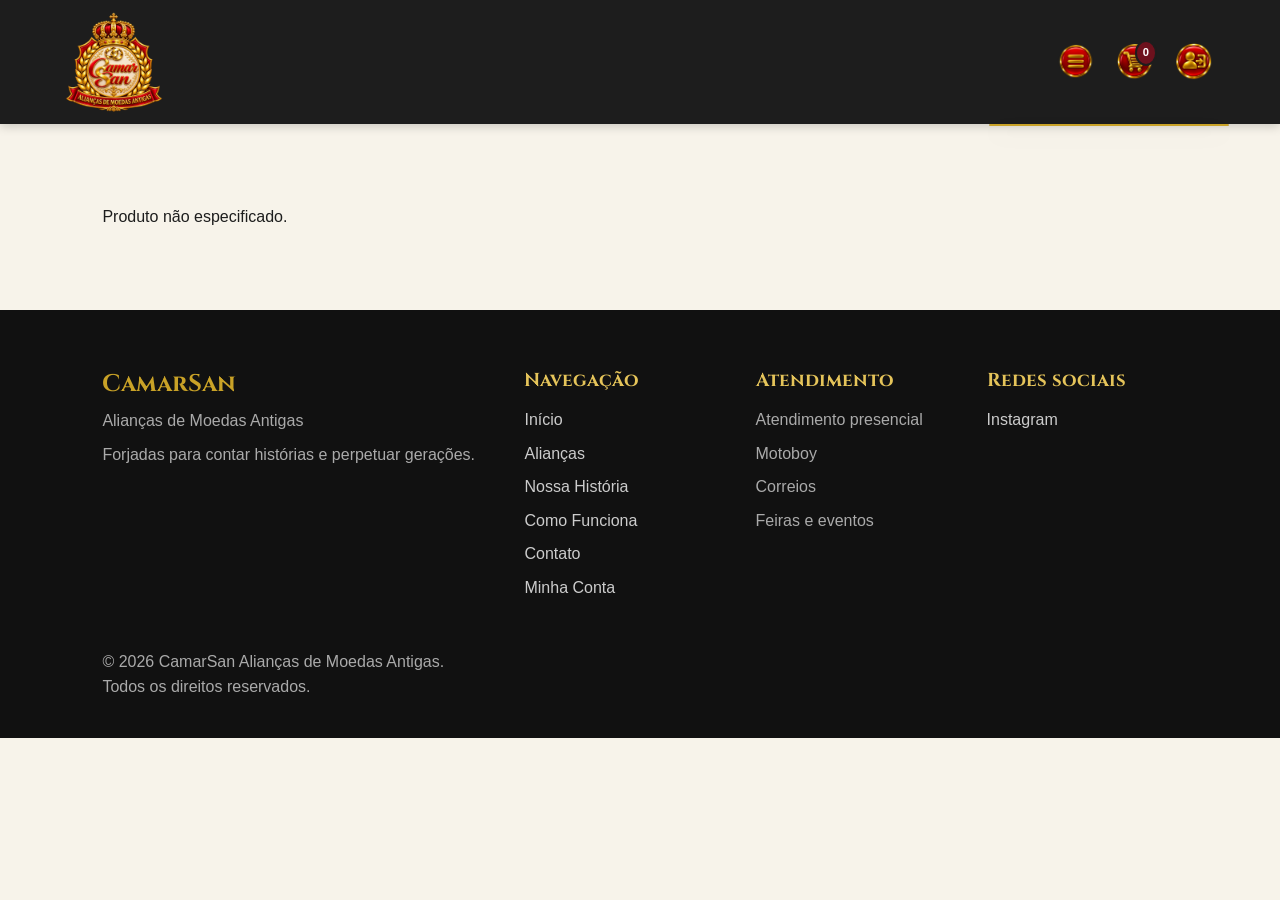
<file: pages/produto.html>
<!DOCTYPE html>
<html lang="pt-BR">

<head>
    <meta charset="UTF-8">
    <meta name="viewport" content="width=device-width, initial-scale=1.0">
    <meta name="description" content="Conheça os detalhes das alianças artesanais CamarSan.">
    <title>Detalhes do Produto | CamarSan</title>
    <link rel="stylesheet" href="../css/style.css">
    <link rel="icon" type="image/png" href="../assets/icones/favicon.png">
</head>

<body>

    <!-- ==================================================
         CABEÇALHO
    =================================================== -->
    <header>
        <nav class="nav-container">

            <!-- Esquerda: Apenas a Logo -->
            <div class="nav-topo-escala">
                <a href="../index.html" aria-label="Página inicial da CamarSan" class="logo-link">
                    <img src="../assets/logo/logo.png" alt="CamarSan - Alianças de Moedas Antigas">
                </a>
            </div>

            <!-- Direita: Botão de Menu, Carrinho e Login juntos -->
            <div class="menu-acoes-cliente">
                <!-- Botão de Menu -->
                <button class="icone-acao-link menu-toggle-btn btn-com-som" id="menu-toggle-btn"
                    aria-label="Abrir menu de navegação">
                    <img src="../assets/icones/menu-icone.png" alt="Menu" class="icone-acao-img">
                </button>

                <!-- Carrinho -->
                <a href="carrinho.html" class="icone-acao-link btn-com-som" aria-label="Carrinho de compras">
                    <img src="../assets/icones/carrinho.png" alt="Carrinho" class="icone-acao-img">
                    <span id="contador-carrinho" class="contador-badge">0</span>
                </a>

                <!-- Login -->
                <a href="login.html" class="icone-acao-link btn-com-som" aria-label="Minha Conta">
                    <img src="../assets/icones/login.png" alt="Login" class="icone-acao-img">
                </a>
            </div>
        </nav>

        <!-- Menu de Navegação suspenso -->
        <div class="nav-dropdown-menu" id="nav-dropdown-menu">
            <ul>
                <li><a href="../index.html" class="btn-com-som">Início</a></li>
                <li><a href="catalogo.html" class="btn-com-som">Alianças</a></li>
                <li><a href="numismatica.html" class="btn-com-som">Moedas e Notas</a></li>
                <li><a href="historia.html" class="btn-com-som">Nossa História</a></li>
                <li><a href="funciona.html" class="btn-com-som">Como Funciona</a></li>
                <li><a href="../index.html#contato" class="btn-com-som">Contato</a></li>
            </ul>
        </div>
    </header>

    <!-- ==================================================
         CONTEÚDO PRINCIPAL (PRODUTO)
    =================================================== -->
    <main>
        <section id="produto">
            <div id="produto-container" class="produto-container">
                <!-- Preenchido via JavaScript -->
            </div>
        </section>
    </main>

    <!-- ==================================================
         RODAPÉ
    =================================================== -->
    <footer>

        <div class="footer-marca">
            <h2>CamarSan</h2>
            <p>Alianças de Moedas Antigas</p>
            <p>Forjadas para contar histórias e perpetuar gerações.</p>
        </div>


        <div class="footer-navegacao">
            <h3>Navegação</h3>
            <a href="../index.html">Início</a>
            <a href="catalogo.html">Alianças</a>
            <a href="historia.html">Nossa História</a>
            <a href="como-funciona.html">Como Funciona</a>
            <a href="contato.html">Contato</a>
            <a href="login.html">Minha Conta</a>
        </div>


        <div class="footer-atendimento">
            <h3>Atendimento</h3>
            <p>Atendimento presencial</p>
            <p>Motoboy</p>
            <p>Correios</p>
            <p>Feiras e eventos</p>
        </div>


        <div class="footer-redes">
            <h3>Redes sociais</h3>
            <a href="https://www.instagram.com/moisescamarsan/" target="_blank" rel="noopener noreferrer">Instagram</a>
        </div>


        <div class="footer-direitos">
            <p>© <span id="ano-atual"></span> CamarSan Alianças de Moedas Antigas. Todos os direitos reservados.</p>
        </div>

    </footer>


    <!-- Script específico para carregar os produtos do catálogo -->
    <script src="../js/produto.js"></script>
    <script src="../js/main.js"></script>
</body>

</html>
</file>
<file: css/style.css>
@import url('https://fonts.googleapis.com/css2?family=Cinzel:wght@400;500;600;700&display=swap');
:root {
    --dourado: #c9a227;
    --dourado-claro: #e5c45a;
    --dourado-escuro: #8f7016;
    --bordo: #6d111d;
    --bordo-escuro: #430b12;
    --grafite: #1d1d1d;
    --grafite-claro: #2c2c2c;
    --creme: #f7f3ea;
    --branco: #ffffff;
    --cinza: #666666;
    --cinza-claro: #eeeeee;
    --sombra: 0 8px 25px rgba(0, 0, 0, 0.12);
    --transicao: 0.3s ease;
}

* {
    margin: 0;
    padding: 0;
    box-sizing: border-box;
}

html {
    scroll-behavior: smooth;
}

body {
    font-family: Arial, Helvetica, sans-serif;
    background-color: var(--creme);
    color: var(--grafite);
    line-height: 1.6;
}

img {
    max-width: 100%;
    display: block;
}

a {
    text-decoration: none;
    color: inherit;
}

h1,
h2,
h3 {
    line-height: 1.2;
    font-family: 'Cinzel', serif;
}

section {
    width: 100%;
    padding: 80px 8%;
}

button,
a,
.icone-acao-link,
.menu-toggle-btn {
    -webkit-tap-highlight-color: transparent !important;
}

/* =========================================================
   1. CABEÇALHO E ÍCONES
   ========================================================= */

header {
    background-color: var(--grafite);
    color: var(--branco);
    position: sticky;
    top: 0;
    z-index: 1000;
    box-shadow: 0 2px 10px rgba(0, 0, 0, 0.2);
}

.nav-container {
    width: 100%;
    max-width: 1400px;
    margin: auto;
    padding: 12px 5%;
    display: flex;
    align-items: center;
    justify-content: space-between;
    gap: 10px;
    position: relative;
}

.nav-topo-escala {
    display: flex;
    flex-direction: column;
    align-items: flex-start;
    gap: 8px;
}

.logo-link img {
    width: 100px;
    height: auto;
    display: block;
}

.menu-acoes-cliente {
    display: flex;
    align-items: center;
    gap: 15px;
}

.menu-toggle-btn.icone-acao-link,
.menu-acoes-cliente .icone-acao-link {
    position: relative !important;
    background: transparent !important;
    border: none !important;
    outline: none !important;
    width: 44px !important;
    height: 44px !important;
    display: flex !important;
    align-items: center !important;
    justify-content: center !important;
    border-radius: 50% !important;
    padding: 0 !important;
    cursor: pointer;
    transition: var(--transicao);
}

.menu-toggle-btn.icone-acao-link:hover,
.menu-acoes-cliente .icone-acao-link:hover {
    background-color: rgba(201, 162, 39, 0.15) !important;
    transform: translateY(-2px);
}

.menu-toggle-btn .icone-acao-img,
.menu-acoes-cliente .icone-acao-img {
    width: 38px !important;
    height: 38px !important;
    object-fit: contain !important;
    display: block !important;
}

.contador-badge {
    position: absolute !important;
    top: 0 !important;
    right: 0 !important;
    background-color: var(--bordo) !important;
    color: var(--branco) !important;
    font-size: 0.7rem !important;
    font-weight: bold !important;
    padding: 2px 6px !important;
    border-radius: 50% !important;
    min-width: 20px !important;
    text-align: center !important;
    border: 2px solid var(--grafite) !important;
}

.nav-dropdown-menu {
    position: absolute !important;
    top: 100% !important;
    right: 4% !important;
    left: auto !important;
    background-color: var(--grafite-claro, #2c2c2c) !important;
    border: 1px solid var(--dourado) !important;
    border-radius: 10px !important;
    box-shadow: var(--sombra) !important;
    width: 240px !important;
    max-height: 0;
    overflow: hidden;
    transition: max-height 0.35s ease, padding 0.35s ease;
    z-index: 1100 !important;
}

.nav-dropdown-menu.ativo {
    max-height: 350px !important;
    padding: 15px 20px !important;
}

.nav-dropdown-menu ul {
    list-style: none;
    display: flex;
    flex-direction: column;
    gap: 12px;
}

.nav-dropdown-menu ul a {
    color: var(--branco);
    font-size: 0.95rem;
    text-decoration: none;
    transition: var(--transicao);
    display: block;
    padding-bottom: 4px;
    border-bottom: 1px solid rgba(255, 255, 255, 0.05);
}

.nav-dropdown-menu ul a:hover,
.nav-dropdown-menu ul a.ativo {
    color: var(--dourado-claro);
    padding-left: 5px;
}

/* =========================================================
   2. HERO E CONVERSA COM O MASCOTE
   ========================================================= */

#hero,
#conversa-mascote {
    background: linear-gradient(120deg, var(--grafite), var(--bordo-escuro));
    color: var(--branco);
    width: 100%;
}

#hero {
    min-height: 85vh;
    display: flex;
    align-items: center;
    justify-content: space-between;
    gap: 50px;
    padding-top: 60px;
    padding-bottom: 40px;
}

#conversa-mascote {
    position: relative;
    padding: 60px 5%;
    overflow: hidden;
}

.hero-conteudo {
    max-width: 650px;
}

.hero-conteudo>p:first-child {
    color: var(--dourado-claro);
    text-transform: uppercase;
    letter-spacing: 2px;
    font-size: 0.9rem;
    margin-bottom: 15px;
}

.hero-conteudo h1 {
    font-size: clamp(2.5rem, 6vw, 5rem);
    margin-bottom: 25px;
}

.hero-conteudo p {
    max-width: 600px;
    color: #eeeeee;
    margin-bottom: 30px;
}

.hero-conteudo a {
    display: inline-block;
    background-color: var(--dourado);
    color: var(--grafite);
    padding: 14px 28px;
    border-radius: 30px;
    font-weight: bold;
    transition: var(--transicao);
}

.hero-conteudo a:hover {
    background-color: var(--dourado-claro);
    transform: translateY(-3px);
    box-shadow: var(--sombra);
}

/* =========================================================
   3. SOBRE E DIFERENCIAIS
   ========================================================= */

#sobre {
    background-color: var(--branco);
    text-align: center;
}

#sobre>div {
    max-width: 900px;
    margin: auto;
}

#sobre p:first-child {
    color: var(--dourado-escuro);
    text-transform: uppercase;
    font-weight: bold;
    letter-spacing: 2px;
}

#sobre h2 {
    font-size: clamp(2rem, 4vw, 3.5rem);
    margin: 15px 0 25px;
}

#sobre p {
    color: var(--cinza);
    max-width: 700px;
    margin: 0 auto 25px;
}

#sobre a {
    display: inline-block;
    color: var(--bordo);
    border-bottom: 2px solid var(--dourado);
    padding-bottom: 5px;
    font-weight: bold;
}

#diferenciais {
    background-color: var(--creme);
    text-align: center;
}

#diferenciais h2 {
    font-size: 2.5rem;
    margin-bottom: 45px;
}

.diferenciais-container {
    max-width: 1100px;
    margin: auto;
    display: grid;
    grid-template-columns: repeat(3, 1fr);
    gap: 30px;
}

.diferenciais-container article {
    background-color: var(--branco);
    padding: 35px 25px;
    border-radius: 15px;
    box-shadow: var(--sombra);
    transition: var(--transicao);
}

.diferenciais-container article:hover {
    transform: translateY(-8px);
}

.diferenciais-container h3 {
    color: var(--bordo);
    font-size: 1.4rem;
    margin-bottom: 15px;
}

.diferenciais-container p {
    color: var(--cinza);
}

/* =========================================================
   4. PRODUTOS EM DESTAQUE E CATÁLOGO
   ========================================================= */

#destaques {
    background-color: var(--branco);
    text-align: center;
}

#destaques>p {
    color: var(--dourado-escuro);
    text-transform: uppercase;
    letter-spacing: 2px;
    font-weight: bold;
}

#destaques h2 {
    font-size: 2.8rem;
    margin: 10px 0 45px;
}
.secao-catalogo {
    background-color: var(--branco);
    padding: 40px 20px;
    max-width: 1200px;
    margin: 0 auto;
}

.catalogo-cabecalho-texto {
    text-align: center;
    margin-bottom: 40px;
}

.subtitulo-colecao {
    color: var(--dourado, #c5a059);
    text-transform: uppercase;
    letter-spacing: 2px;
    font-size: 0.9rem;
}

.carregando-texto {
    text-align: center;
    grid-column: 1 / -1;
    color: var(--cinza, #666);
}

.produtos-destaque::-webkit-scrollbar {
    display: none;
}

.produtos-destaque {
    -ms-overflow-style: none;
    scrollbar-width: none;
}

.produtos-destaque,
.produtos-grid {
    max-width: 1200px;
    margin: auto;
    display: grid;
    grid-template-columns: repeat(auto-fit, minmax(280px, 1fr));
    gap: 30px;
}

.produto-card {
    background-color: var(--branco);
    border: 1px solid var(--cinza-claro);
    border-radius: 15px;
    overflow: hidden;
    box-shadow: var(--sombra);
    text-align: left;
    display: flex;
    flex-direction: column;
    transition: var(--transicao);
}

.produto-card:hover {
    transform: translateY(-8px);
}

.produtos-grid .produto-card img,
.produtos-destaque .produto-card img,
.produto-card>img,
.produto-card-img img {
    width: 100% !important;
    height: 190px !important;
    max-height: 190px !important;
    object-fit: contain !important;
    background: #f9f9f9 !important;
}

.produto-card-img {
    width: 100% !important;
    height: 190px !important;
    overflow: hidden !important;
    background: #f9f9f9 !important;
}

.produto-card-body {
    padding: 20px;
    display: flex;
    flex-direction: column;
    flex-grow: 1;
}

.produto-card h3,
.produto-card-body h3 {
    margin-top: 5px;
    margin-bottom: 10px;
    color: var(--bordo);
    font-size: 1.2rem;
}

.produto-card p,
.produto-card-body p {
    color: var(--cinza);
    font-size: 0.9rem;
    margin-bottom: 15px;
    flex-grow: 1;
}

.produto-preco {
    font-size: 1.1rem;
    font-weight: bold;
    color: var(--dourado-escuro);
    margin-bottom: 15px;
}

.produto-botoes {
    display: flex;
    gap: 10px;
    margin-top: auto;
}

.btn-detalhes {
    flex: 1;
    text-align: center;
    background-color: var(--grafite);
    color: var(--branco);
    padding: 10px;
    text-decoration: none;
    border-radius: 8px;
    font-weight: 500;
    font-size: 0.9rem;
    transition: var(--transicao);
}

.btn-detalhes:hover {
    background-color: var(--bordo);
}

.btn-add-carrinho {
    flex: 1;
    background-color: var(--dourado);
    color: var(--grafite);
    border: none;
    padding: 10px;
    border-radius: 8px;
    font-weight: bold;
    cursor: pointer;
    font-size: 0.9rem;
    transition: var(--transicao);
}

.btn-add-carrinho:hover {
    background-color: var(--dourado-claro);
}

#destaques>a:last-child {
    display: inline-block;
    margin-top: 40px;
    padding: 13px 25px;
    background-color: var(--bordo);
    color: var(--branco);
    border-radius: 25px;
    transition: var(--transicao);
}

#destaques>a:last-child:hover {
    background-color: var(--bordo-escuro);
}

/* =========================================================
   5. COMO FUNCIONA E EVENTOS
   ========================================================= */

#como-funciona {
    background-color: var(--grafite);
    color: var(--branco);
    text-align: center;
}

#como-funciona h2 {
    font-size: 2.8rem;
    margin-bottom: 45px;
}

#como-funciona>div {
    max-width: 1200px;
    margin: auto;
    display: grid;
    grid-template-columns: repeat(4, 1fr);
    gap: 25px;
}

#como-funciona article {
    padding: 25px;
}

#como-funciona span {
    display: inline-flex;
    align-items: center;
    justify-content: center;
    width: 55px;
    height: 55px;
    border: 2px solid var(--dourado);
    border-radius: 50%;
    color: var(--dourado-claro);
    font-weight: bold;
    margin-bottom: 20px;
}

#como-funciona h3 {
    margin-bottom: 12px;
}

#como-funciona p {
    color: #cccccc;
}

body.pagina-como-funciona {
    background: linear-gradient(120deg, var(--grafite), var(--bordo-escuro)) !important;
    color: var(--branco) !important;
    min-height: 100vh;
}

.como-funciona-container {
    max-width: 900px;
    margin: 0 auto;
    padding: 60px 20px;
    text-align: center;
}

.como-funciona-container .subtitulo-topo {
    color: var(--dourado-claro);
    text-transform: uppercase;
    letter-spacing: 2px;
    font-size: 0.9rem;
    font-weight: bold;
    margin-bottom: 15px;
}

.como-funciona-container h1 {
    font-size: clamp(2.5rem, 5vw, 4rem);
    color: var(--branco);
    margin-bottom: 20px;
    line-height: 1.2;
}

.como-funciona-container .subtitulo-intro {
    font-size: 1.1rem;
    color: #eeeeee;
    margin-bottom: 50px;
    line-height: 1.6;
    max-width: 700px;
    margin-left: auto;
    margin-right: auto;
}

.passos-lista {
    display: flex;
    flex-direction: column;
    gap: 25px;
    max-width: 850px;
    margin: 0 auto;
    text-align: left;
}

.passo-card {
    background-color: rgba(255, 255, 255, 0.05);
    border: 1px solid rgba(201, 162, 39, 0.3);
    border-radius: 15px;
    padding: 30px;
    display: flex;
    align-items: flex-start;
    gap: 25px;
    transition: var(--transicao);
    box-shadow: 0 8px 20px rgba(0, 0, 0, 0.2);
    width: 100%;
}

.passo-card:hover {
    transform: translateY(-5px);
    border-color: var(--dourado);
    background-color: rgba(255, 255, 255, 0.08);
}

.passo-numero {
    font-size: 1.8rem;
    font-weight: bold;
    color: var(--dourado-claro);
    background-color: rgba(201, 162, 39, 0.15);
    width: 65px;
    height: 65px;
    display: flex;
    align-items: center;
    justify-content: center;
    border-radius: 50%;
    flex-shrink: 0;
    border: 2px solid var(--dourado);
}

.passo-conteudo h3 {
    font-size: 1.4rem;
    color: var(--dourado-claro);
    margin-bottom: 10px;
}

.passo-conteudo p {
    color: #dddddd;
    font-size: 1rem;
    line-height: 1.6;
    margin: 0;
}

#eventos {
    background-color: var(--branco);
    text-align: center;
    padding: 80px 8%;
}

#eventos>p {
    color: var(--dourado-escuro);
    text-transform: uppercase;
    font-weight: bold;
    letter-spacing: 2px;
}

#eventos h2 {
    font-size: 2.8rem;
    margin: 10px 0 40px;
    color: var(--grafite);
}

.eventos-container {
    max-width: 1200px;
    margin: auto;
    display: grid;
    grid-template-columns: repeat(auto-fit, minmax(280px, 1fr));
    gap: 30px;
    text-align: left;
}

.evento-card {
    background-color: var(--branco);
    border: 1px solid var(--cinza-claro);
    border-radius: 15px;
    overflow: hidden;
    box-shadow: var(--sombra);
    display: flex;
    flex-direction: column;
    transition: var(--transicao);
}

.evento-card:hover {
    transform: translateY(-8px);
}

.evento-card-img {
    width: 100% !important;
    height: 190px !important;
    max-height: 190px !important;
    overflow: hidden !important;
    background: #f9f9f9 !important;
}

.evento-card-img img {
    width: 100% !important;
    height: 190px !important;
    max-height: 190px !important;
    object-fit: cover !important;
    display: block !important;
}

.evento-card-body {
    padding: 20px;
    display: flex;
    flex-direction: column;
    flex-grow: 1;
}

.evento-data-badge {
    display: inline-block;
    background-color: rgba(201, 162, 39, 0.15);
    color: var(--dourado-escuro);
    font-size: 0.8rem;
    font-weight: bold;
    padding: 4px 8px;
    border-radius: 6px;
    margin-bottom: 10px;
    width: max-content;
}

.evento-card h3 {
    margin-top: 5px;
    margin-bottom: 10px;
    color: var(--bordo);
    font-size: 1.2rem;
}

.evento-card p {
    color: var(--cinza);
    font-size: 0.9rem;
    margin-bottom: 15px;
    flex-grow: 1;
}

.evento-info-extra {
    font-size: 0.85rem;
    color: var(--grafite);
    border-top: 1px solid var(--cinza-claro);
    padding-top: 12px;
    margin-top: auto;
}

.evento-info-extra span {
    display: block;
    margin-bottom: 4px;
}

.evento-card .btn-detalhes {
    display: block;
    width: 100%;
    text-align: center;
    background-color: var(--grafite);
    color: var(--branco);
    padding: 10px;
    border-radius: 8px;
    font-weight: 500;
    font-size: 0.9rem;
    transition: var(--transicao);
}

.evento-card .btn-detalhes:hover {
    background-color: var(--bordo);
}

/* =========================================================
   6. CONTATO, REDES SOCIAIS AND RODAPÉ
   ========================================================= */

#redes-sociais {
    background-color: var(--grafite);
    color: var(--branco);
    text-align: center;
}

#redes-sociais h2 {
    font-size: 2.5rem;
    margin-bottom: 15px;
}

#redes-sociais p {
    color: #cccccc;
    margin-bottom: 25px;
}

.redes-sociais-container {
    display: flex;
    justify-content: center;
    margin-top: 20px;
}

.btn-redes-personalizado {
    display: inline-flex;
    align-items: center;
    justify-content: center;
    gap: 10px;
    padding: 12px 25px;
    background-color: var(--bordo);
    color: var(--branco);
    border-radius: 25px;
    font-weight: bold;
    text-decoration: none;
    transition: var(--transicao);
    box-shadow: 0 4px 10px rgba(0, 0, 0, 0.15);
}

.btn-redes-personalizado:hover {
    background-color: var(--bordo-escuro);
    transform: translateY(-2px);
}

.icone-redes-btn {
    width: 22px;
    height: 22px;
    object-fit: contain;
    display: block;
}

#contato {
    background: linear-gradient(135deg, var(--bordo), var(--bordo-escuro));
    color: var(--branco);
    text-align: center;
}

#contato h2 {
    font-size: 3rem;
    margin-bottom: 15px;
}

#contato p {
    color: #eeeeee;
    margin-bottom: 30px;
}

.contato-caixa-botoes {
    display: flex;
    flex-direction: column;
    align-items: center;
    gap: 15px;
    max-width: 350px;
    margin: 0 auto;
}

.btn-whatsapp-personalizado {
    display: flex;
    align-items: center;
    justify-content: center;
    gap: 12px;
    width: 100%;
    background-color: #25d366;
    color: #ffffff;
    padding: 15px 20px;
    border-radius: 30px;
    font-weight: bold;
    font-size: 1.05rem;
    box-shadow: 0 4px 10px rgba(37, 211, 102, 0.3);
    transition: var(--transicao);
    text-decoration: none;
}

.btn-whatsapp-personalizado:hover {
    background-color: #1ebd56;
    transform: translateY(-3px);
}

.telefone-contato-box {
    display: flex;
    align-items: center;
    justify-content: center;
    gap: 12px;
    width: 100%;
    background-color: rgba(255, 255, 255, 0.1);
    border: 1px solid var(--dourado);
    color: var(--branco);
    padding: 14px 20px;
    border-radius: 30px;
    font-weight: bold;
    font-size: 1.05rem;
    transition: var(--transicao);
    text-decoration: none;
}

.telefone-contato-box:hover {
    background-color: rgba(201, 162, 39, 0.2);
    transform: translateY(-3px);
}

.icone-contato-btn {
    width: 24px;
    height: 24px;
    object-fit: contain;
    display: block;
}

footer {
    background-color: #111111;
    color: var(--branco);
    padding: 60px 8% 30px;
    display: grid;
    grid-template-columns: 2fr 1fr 1fr 1fr;
    gap: 40px;
}

footer h2 {
    color: var(--dourado);
    margin-bottom: 10px;
}

footer h3 {
    color: var(--dourado-claro);
    margin-bottom: 15px;
}

footer p {
    color: #aaaaaa;
    margin-bottom: 8px;
}

footer a {
    display: block;
    color: #cccccc;
    margin-bottom: 8px;
    transition: var(--transicao);
}

footer a:hover {
    color: var(--dourado-claro);
}

/* =========================================================
   7. PAINEL ADMIN, CARRINHO E COMPONENTES AUXILIARES
   ========================================================= */

.container-admin {
    min-height: 100vh;
    display: flex;
    align-items: center;
    justify-content: center;
    padding: 40px 20px;
    background: linear-gradient(135deg, var(--grafite), var(--bordo-escuro));
}

#secao-login,
#secao-painel {
    background-color: var(--branco);
    padding: 40px;
    border-radius: 20px;
    box-shadow: var(--sombra);
    width: 100%;
    max-width: 500px;
    text-align: center;
}

#secao-login h2,
#secao-painel h2 {
    color: var(--bordo);
    font-size: 2rem;
    margin-bottom: 20px;
}

#form-login input,
#form-produto input,
#form-produto textarea,
#form-evento input,
#form-evento textarea,
#form-numismatica input,
#form-numismatica select,
#form-numismatica textarea {
    width: 100%;
    padding: 14px;
    margin-bottom: 15px;
    border: 1px solid var(--cinza-claro);
    border-radius: 10px;
    font-size: 1rem;
    background-color: var(--creme);
    color: var(--grafite);
    outline: none;
    transition: var(--transicao);
}

#form-login button,
#form-produto button,
#form-evento button,
#form-numismatica button {
    width: 100%;
    background-color: var(--dourado);
    color: var(--grafite);
    border: none;
    padding: 14px;
    border-radius: 10px;
    font-weight: bold;
    font-size: 1rem;
    cursor: pointer;
    transition: var(--transicao);
    margin-bottom: 10px;
}

#form-login button:hover,
#form-produto button:hover,
#form-evento button:hover,
#form-numismatica button:hover {
    background-color: var(--dourado-claro);
    transform: translateY(-2px);
}

#carrinho-conteudo {
    display: grid;
    grid-template-columns: 2fr 1fr;
    gap: 30px;
    max-width: 1200px;
    margin: 0 auto;
    width: 100%;
}

.carrinho-painel {
    background: #ffffff;
    padding: 25px;
    border-radius: 12px;
    border: 1px solid var(--cinza-claro, #e1e1e1);
    box-shadow: 0 4px 15px rgba(0, 0, 0, 0.05);
}

.btn-whatsapp {
    width: 100%;
    background-color: #25d366;
    color: #ffffff;
    border: none;
    padding: 15px;
    border-radius: 8px;
    font-weight: bold;
    cursor: pointer;
    font-size: 1.05rem;
    text-align: center;
    transition: background-color 0.3s ease, transform 0.2s ease;
}

/* =========================================================
   8. SECÇÃO DE CONVERSA COM O MASCOTE (ALTURA RIGOROSA E LADO A LADO)
   ========================================================= */

#conversa-mascote {
    position: relative;
    padding: 60px 5%;
    overflow: hidden;
}

.container-conversa {
    max-width: 950px;
    margin: 0 auto;
    display: flex;
    justify-content: center;
    align-items: center;
}

/* Força alinhamento horizontal perfeito em computadores e telemóveis */
.mascote-interativo-wrapper {
    position: relative;
    display: flex !important;
    flex-direction: row !important;
    align-items: center !important;
    justify-content: center !important;
    width: 100% !important;
    gap: 0 !important;
}

/* CAIXA COM ALTURA E LARGURA FIXAS (Garante que qualquer imagem fique unificada) */
.mascote-click-area {
    position: relative;
    z-index: 3;
    cursor: pointer;
    flex-shrink: 0;
    margin-right: -30px !important;
    width: 220px !important;
    height: 310px !important;
    display: flex !important;
    align-items: flex-end !important;
    justify-content: center !important;

    /* Remove o destaque azul de toque em dispositivos móveis */
    -webkit-tap-highlight-color: transparent !important;
    -webkit-touch-callout: none !important;
    user-select: none !important;
}

/* FORÇA O PREENCHIMENTO UNIFICADO DENTRO DA CAIXA */
.mascote-img {
    width: 100% !important;
    height: 100% !important;
    object-fit: contain !important;
    object-position: bottom center !important;
    display: block !important;
    filter: drop-shadow(0 12px 20px rgba(0, 0, 0, 0.4));
    transition: transform 0.3s ease;

    /* Garante que a imagem em si não fique com seleções ou molduras azuis ao tocar */
    -webkit-tap-highlight-color: transparent !important;
    -webkit-user-select: none !important;
    user-select: none !important;
}

.mascote-click-area:hover .mascote-img {
    transform: scale(1.03);
}

.balao-fala {
    position: relative;
    z-index: 2;
    background-color: var(--branco);
    color: var(--grafite);
    padding: 25px 30px 25px 50px !important;
    border-radius: 20px;
    box-shadow: 0 15px 35px rgba(0, 0, 0, 0.25);
    width: 100% !important;
    max-width: 520px !important;
    border: 2px solid var(--dourado);
    opacity: 0;
    transform: translateY(10px);
    transition: opacity 0.4s ease, transform 0.4s ease;
    text-align: left;
}

.balao-fala.visivel {
    opacity: 1;
    transform: translateY(0);
}

.balao-fala p {
    font-size: 1rem !important;
    color: var(--grafite);
    margin-bottom: 18px !important;
    line-height: 1.45 !important;
    font-weight: 500;
}

.btn-conversa,
#btn-proxima-fala {
    background-color: var(--dourado) !important;
    color: var(--grafite) !important;
    border: none !important;
    padding: 10px 24px !important;
    border-radius: 30px !important;
    font-weight: bold !important;
    font-size: 0.9rem !important;
    cursor: pointer !important;
    transition: var(--transicao) !important;
    box-shadow: 0 4px 12px rgba(201, 162, 39, 0.3) !important;
    display: inline-block !important;
}

.btn-conversa:hover,
#btn-proxima-fala:hover {
    background-color: var(--dourado-claro) !important;
    transform: translateY(-2px);
}

/* =========================================================
   9. PADRONIZAÇÃO DOS CARROSSÉIS (DESTAQUES, NUMISMÁTICA E EVENTOS)
   ========================================================= */

.produtos-destaque,
.eventos-container {
    display: flex !important;
    flex-direction: row !important;
    overflow-x: auto !important;
    gap: 15px !important;
    padding: 10px 5px 25px 5px !important;
    scroll-snap-type: x mandatory !important;
    -webkit-overflow-scrolling: touch !important;
    align-items: stretch !important;
    max-width: 1200px !important;
    margin: 0 auto !important;
}

.produtos-destaque::-webkit-scrollbar,
.eventos-container::-webkit-scrollbar {
    display: none;
}

.produtos-destaque,
.eventos-container {
    -ms-overflow-style: none;
    scrollbar-width: none;
}

.produtos-destaque .produto-card,
.eventos-container .evento-card,
.produtos-destaque article,
.eventos-container article {
    flex: 0 0 calc(50% - 8px) !important;
    min-width: calc(50% - 8px) !important;
    max-width: calc(50% - 8px) !important;
    scroll-snap-align: start !important;
    background-color: var(--branco) !important;
    border: 1px solid var(--cinza-claro) !important;
    border-radius: 12px !important;
    overflow: hidden !important;
    box-shadow: var(--sombra) !important;
    display: flex !important;
    flex-direction: column !important;
    text-align: left !important;
    transition: var(--transicao) !important;
    margin: 0 !important;
}

.produtos-destaque .produto-card img,
.eventos-container .evento-card img,
.produtos-destaque article img,
.eventos-container article img,
.produto-card-img,
.evento-card-img {
    width: 100% !important;
    aspect-ratio: 1 / 1 !important;
    height: auto !important;
    max-height: none !important;
    object-fit: contain !important;
    background: #f9f9f9 !important;
}

.produto-card-body,
.evento-card-body {
    padding: 15px !important;
    display: flex !important;
    flex-direction: column !important;
    flex-grow: 1 !important;
}

.evento-data-badge,
.subtitulo-colecao {
    display: inline-block !important;
    background-color: rgba(201, 162, 39, 0.15) !important;
    color: var(--dourado-escuro) !important;
    font-size: 0.75rem !important;
    font-weight: bold !important;
    padding: 3px 6px !important;
    border-radius: 6px !important;
    margin-bottom: 8px !important;
    width: max-content !important;
}

.produto-card h3,
.evento-card h3,
.produto-card-body h3,
.evento-card-body h3 {
    font-size: 0.95rem !important;
    color: var(--bordo) !important;
    margin-bottom: 8px !important;
    line-height: 1.3 !important;
}

.produto-preco {
    font-size: 1rem !important;
    font-weight: bold !important;
    color: var(--dourado-escuro) !important;
    margin-bottom: 10px !important;
}

.evento-info-extra {
    font-size: 0.8rem !important;
    color: var(--grafite) !important;
    border-top: 1px solid var(--cinza-claro) !important;
    padding-top: 8px !important;
    margin-top: auto !important;
    margin-bottom: 10px !important;
}

.evento-info-extra span {
    display: block !important;
    margin-bottom: 2px !important;
}

.btn-detalhes,
.evento-card .btn-detalhes,
.produto-botoes a {
    display: block !important;
    width: 100% !important;
    text-align: center !important;
    background-color: var(--grafite) !important;
    color: var(--branco) !important;
    padding: 8px !important;
    border-radius: 6px !important;
    font-weight: 500 !important;
    font-size: 0.8rem !important;
    margin-top: auto !important;
    transition: var(--transicao) !important;
    text-decoration: none !important;
}

.btn-detalhes:hover,
.evento-card .btn-detalhes:hover {
    background-color: var(--bordo) !important;
}

/* =========================================================
   10. RESPONSIVIDADE GERAL E MOBILE DO MASCOTE (UNIFICADAS)
   ========================================================= */

@media (max-width: 1000px) {
    #hero {
        flex-direction: column;
        text-align: center;
    }

    .diferenciais-container,
    .produtos-destaque {
        grid-template-columns: repeat(2, 1fr);
    }

    #como-funciona>div,
    footer {
        grid-template-columns: repeat(2, 1fr);
    }
}

@media (max-width: 768px) {
    #carrinho-conteudo {
        grid-template-columns: 1fr !important;
    }

    /* Trava o alinhamento lado a lado e reduz proporcionalmente a caixa no telemóvel */
    .mascote-interativo-wrapper {
        flex-direction: row !important;
        align-items: center !important;
    }

    .mascote-click-area {
        width: 125px !important;
        height: 185px !important;
        /* Altura unificada menor para telemóveis, travada */
        margin-right: -20px !important;
    }

    .mascote-img {
        height: 100% !important;
        width: auto !important;
    }

    .balao-fala {
        padding: 18px 18px 18px 30px !important;
        border-radius: 16px !important;
    }

    .balao-fala p {
        font-size: 0.85rem !important;
        line-height: 1.4 !important;
        margin-bottom: 12px !important;
    }

    .btn-conversa,
    #btn-proxima-fala {
        padding: 8px 16px !important;
        font-size: 0.8rem !important;
    }
}

@media (max-width: 700px) {
    section {
        padding: 40px 5%;
    }

    .diferenciais-container {
        display: flex !important;
        overflow-x: auto;
        gap: 15px;
        padding: 10px 5px;
        scroll-snap-type: x mandatory;
    }

    .diferenciais-container article {
        flex: 0 0 85%;
        scroll-snap-align: center;
    }
}

/* Ajuste proporcional rigoroso para telemóveis */
@media (max-width: 768px) {}

/* =========================================================
   AJUSTES DE CONSISTÊNCIA VISUAL — CAMARSAN
   ========================================================= */

/* Cabeçalho fixo durante a rolagem */
header {
    position: sticky;
    top: 0;
    z-index: 1000;
}

/* Grades mais compactas em telas grandes */
@media (min-width: 1001px) {
    .produtos-destaque,
    .produtos-grid,
    #eventos-container,
    .eventos-container {
        max-width: 1080px;
        grid-template-columns: repeat(4, minmax(0, 1fr));
        gap: 20px;
    }

    .produto-card,
    .evento-card {
        min-width: 0;
    }

    .produtos-destaque .produto-card img,
    .produtos-grid .produto-card img,
    .produto-card > img,
    .produto-card-img img,
    .evento-card-img img {
        height: 155px !important;
        max-height: 155px !important;
    }

    .produto-card-img,
    .evento-card-img {
        height: 155px !important;
        max-height: 155px !important;
    }
}

/* O espaço do mascote controla o tamanho; a imagem não o determina */
.mascote-click-area {
    width: 220px !important;
    height: 310px !important;
    flex: 0 0 220px !important;
    overflow: visible;
}

.mascote-img {
    display: block !important;
    width: 100% !important;
    height: 100% !important;
    max-width: 100% !important;
    max-height: 100% !important;
    object-fit: contain !important;
    object-position: center bottom !important;
}

/* Mantém o tamanho adequado em dispositivos móveis */
@media (max-width: 768px) {
    .mascote-click-area {
        width: 125px !important;
        height: 185px !important;
        flex: 0 0 125px !important;
    }

    .mascote-img {
        width: 100% !important;
        height: 100% !important;
        object-fit: contain !important;
    }

    .produtos-destaque,
    .produtos-grid,
    #eventos-container,
    .eventos-container {
        grid-template-columns: repeat(2, minmax(0, 1fr));
        gap: 14px;
    }
}

@media (max-width: 420px) {
    .mascote-click-area {
        width: 105px !important;
        height: 160px !important;
        flex-basis: 105px !important;
        margin-right: -12px !important;
    }

    .produtos-destaque,
    .produtos-grid,
    #eventos-container,
    .eventos-container {
        grid-template-columns: 1fr;
    }
}


/* =========================================================
   CORREÇÃO FINAL DO MASCOTE — ALTURA IGUAL EM TODOS OS FRAMES
   A altura define o tamanho; a largura acompanha a proporção de cada PNG.
   ========================================================= */
.mascote-click-area {
    width: 220px !important;
    height: 310px !important;
    flex: 0 0 220px !important;
    display: flex !important;
    align-items: flex-end !important;
    justify-content: center !important;
    overflow: visible !important;
}

#img-mascote.mascote-img {
    display: block !important;
    height: 100% !important;
    width: auto !important;
    max-width: none !important;
    max-height: 100% !important;
    flex: 0 0 auto !important;
    object-fit: contain !important;
    object-position: bottom center !important;
}

@media (max-width: 768px) {
    .mascote-click-area {
        width: 125px !important;
        height: 185px !important;
        flex-basis: 125px !important;
    }

    #img-mascote.mascote-img {
        height: 100% !important;
        width: auto !important;
        max-width: none !important;
        max-height: 100% !important;
    }
}

@media (max-width: 420px) {
    .mascote-click-area {
        width: 105px !important;
        height: 160px !important;
        flex-basis: 105px !important;
    }
}


/* =========================================================
   AJUSTE RESPONSIVO FINAL — HERO, MASCOTE E CARDS
   ========================================================= */

/* O Hero fica reservado ao texto principal. A conversa aparece abaixo dele. */
#hero {
    min-height: auto !important;
    display: flex !important;
    flex-direction: column !important;
    align-items: center !important;
    justify-content: center !important;
    gap: 0 !important;
    text-align: center !important;
    padding: clamp(48px, 7vw, 90px) 5% !important;
}

.hero-conteudo {
    width: 100% !important;
    max-width: 850px !important;
    margin: 0 auto !important;
}

#conversa-mascote {
    display: block !important;
    width: 100% !important;
    padding: 28px 5% 42px !important;
    overflow: visible !important;
    background: linear-gradient(120deg, var(--grafite), var(--bordo-escuro)) !important;
}

#conversa-mascote .container-conversa {
    width: 100% !important;
    max-width: 900px !important;
    margin: 0 auto !important;
    display: flex !important;
    justify-content: center !important;
    align-items: center !important;
}

#conversa-mascote .mascote-interativo-wrapper {
    width: auto !important;
    max-width: 100% !important;
    display: flex !important;
    flex-direction: row !important;
    align-items: flex-end !important;
    justify-content: center !important;
    gap: 0 !important;
}

#conversa-mascote .mascote-click-area {
    width: 220px !important;
    height: 310px !important;
    flex: 0 0 220px !important;
    margin-right: -18px !important;
}

#conversa-mascote #img-mascote.mascote-img {
    width: auto !important;
    height: 100% !important;
    max-width: none !important;
    max-height: 100% !important;
    object-fit: contain !important;
    object-position: bottom center !important;
}

#conversa-mascote .balao-fala {
    box-sizing: border-box !important;
    width: min(430px, calc(100vw - 250px)) !important;
    min-width: 260px !important;
    max-width: 430px !important;
    flex: 0 1 430px !important;
    padding: 22px 26px 22px 38px !important;
}

/* Destaques, numismática e eventos funcionam como carrosséis compactos
   também no computador: os cards não se alargam para preencher a tela. */
#produtos-destaque,
#numismatica-home,
#eventos-container,
.eventos-container {
    display: flex !important;
    flex-wrap: nowrap !important;
    overflow-x: auto !important;
    align-items: stretch !important;
    justify-content: flex-start !important;
    gap: 16px !important;
    max-width: 1080px !important;
    width: 100% !important;
    margin: 0 auto !important;
    padding: 10px 4px 22px !important;
    scroll-snap-type: x mandatory !important;
    -webkit-overflow-scrolling: touch !important;
}

#produtos-destaque > *,
#numismatica-home > *,
#eventos-container > *,
.eventos-container > * {
    box-sizing: border-box !important;
    flex: 0 0 230px !important;
    width: 230px !important;
    min-width: 230px !important;
    max-width: 230px !important;
    scroll-snap-align: start !important;
}

#produtos-destaque .produto-card img,
#numismatica-home .produto-card img,
#produtos-destaque .produto-card-img,
#numismatica-home .produto-card-img,
#eventos-container .evento-card img,
#eventos-container .evento-card-img,
.eventos-container .evento-card img,
.eventos-container .evento-card-img {
    display: block !important;
    width: 100% !important;
    height: 190px !important;
    max-height: 190px !important;
    aspect-ratio: 1 / 1 !important;
    object-fit: contain !important;
    background: #f9f9f9 !important;
}

@media (max-width: 768px) {
    #hero {
        padding: 42px 5% !important;
    }

    #conversa-mascote {
        padding: 18px 4% 30px !important;
    }

    #conversa-mascote .container-conversa {
        max-width: 100% !important;
    }

    #conversa-mascote .mascote-interativo-wrapper {
        width: 100% !important;
        align-items: center !important;
    }

    #conversa-mascote .mascote-click-area {
        width: 125px !important;
        height: 185px !important;
        flex: 0 0 125px !important;
        margin-right: -16px !important;
    }

    #conversa-mascote #img-mascote.mascote-img {
        width: auto !important;
        height: 100% !important;
        max-width: none !important;
    }

    #conversa-mascote .balao-fala {
        width: auto !important;
        min-width: 0 !important;
        max-width: none !important;
        flex: 1 1 auto !important;
        padding: 16px 14px 16px 25px !important;
    }

    #conversa-mascote .balao-fala p {
        font-size: 0.85rem !important;
        line-height: 1.4 !important;
    }

    #produtos-destaque > *,
    #numismatica-home > *,
    #eventos-container > *,
    .eventos-container > * {
        flex-basis: 48% !important;
        width: 48% !important;
        min-width: 48% !important;
        max-width: 48% !important;
    }

    #produtos-destaque .produto-card img,
    #numismatica-home .produto-card img,
    #produtos-destaque .produto-card-img,
    #numismatica-home .produto-card-img,
    #eventos-container .evento-card img,
    #eventos-container .evento-card-img,
    .eventos-container .evento-card img,
    .eventos-container .evento-card-img {
        height: auto !important;
        aspect-ratio: 1 / 1 !important;
        max-height: none !important;
    }
}

@media (max-width: 420px) {
    #conversa-mascote .mascote-click-area {
        width: 105px !important;
        height: 160px !important;
        flex-basis: 105px !important;
        margin-right: -12px !important;
    }
}


/* =========================================================
   AJUSTE: MASCOTE ABAIXO DO TEXTO, MAS DENTRO DO MESMO HERO
   ========================================================= */
#hero {
    display: flex !important;
    flex-direction: column !important;
    align-items: center !important;
    justify-content: flex-start !important;
    gap: 24px !important;
    min-height: auto !important;
    text-align: center !important;
    background: linear-gradient(120deg, var(--grafite), var(--bordo-escuro)) !important;
    padding: clamp(42px, 6vw, 76px) 5% 28px !important;
}

#hero .hero-conteudo {
    width: 100% !important;
    max-width: 850px !important;
    margin: 0 auto !important;
}

#hero .container-conversa {
    display: flex !important;
    width: 100% !important;
    max-width: 900px !important;
    margin: 0 auto !important;
    padding: 0 !important;
    justify-content: center !important;
    align-items: center !important;
    background: transparent !important;
}

#hero .mascote-interativo-wrapper {
    display: flex !important;
    flex-direction: row !important;
    align-items: flex-end !important;
    justify-content: center !important;
    width: auto !important;
    max-width: 100% !important;
    gap: 0 !important;
}

#hero .mascote-click-area {
    width: 220px !important;
    height: 310px !important;
    flex: 0 0 220px !important;
    margin-right: -18px !important;
}

#hero #img-mascote.mascote-img {
    width: auto !important;
    height: 100% !important;
    max-width: none !important;
    max-height: 100% !important;
    object-fit: contain !important;
    object-position: bottom center !important;
}

#hero .balao-fala {
    box-sizing: border-box !important;
    width: min(430px, calc(100vw - 250px)) !important;
    min-width: 260px !important;
    max-width: 430px !important;
    flex: 0 1 430px !important;
}

@media (max-width: 768px) {
    #hero {
        gap: 18px !important;
        padding: 42px 5% 24px !important;
    }
    #hero .mascote-click-area {
        width: 125px !important;
        height: 185px !important;
        flex: 0 0 125px !important;
        margin-right: -16px !important;
    }
    #hero .balao-fala {
        width: auto !important;
        min-width: 0 !important;
        max-width: none !important;
        flex: 1 1 auto !important;
    }
}

@media (max-width: 420px) {
    #hero .mascote-click-area {
        width: 105px !important;
        height: 160px !important;
        flex-basis: 105px !important;
        margin-right: -12px !important;
    }
    #hero .balao-fala {
        padding: 14px 12px 14px 22px !important;
    }
}

/* =========================================================
   PADRONIZAÇÃO VISUAL: NUMISMÁTICA E DEPOIMENTOS
   Numismática segue os carrosséis de destaques/eventos.
   Depoimentos mantêm cartões em linhas verticais.
   ========================================================= */

#numismatica-destaques,
.secao-depoimentos-publicos {
    width: 100% !important;
    padding: 64px 5% !important;
    text-align: center !important;
    background-color: var(--branco) !important;
}

#numismatica-destaques > p:not(.subtitulo-casamento-destaque),
#eventos > p:not(.subtitulo-casamento-destaque),
#destaques > p:not(.subtitulo-casamento-destaque) {
    color: var(--dourado-escuro) !important;
    text-transform: uppercase !important;
    letter-spacing: 2px !important;
    font-weight: bold !important;
    font-size: 0.85rem !important;
    margin-bottom: 8px !important;
}

#numismatica-destaques h2,
#eventos h2,
#destaques h2,
.secao-depoimentos-publicos h2 {
    font-size: clamp(1.7rem, 3vw, 2.4rem) !important;
    margin: 10px 0 28px !important;
    text-align: center !important;
}

#numismatica-destaques > a,
#destaques > a:last-child,
#eventos > a {
    display: inline-block !important;
    margin: 22px auto 0 !important;
}

/* A seção numismática usa o mesmo carrossel compacto dos destaques e eventos. */
#numismatica-home {
    display: flex !important;
    flex-wrap: nowrap !important;
    flex-direction: row !important;
    justify-content: flex-start !important;
    align-items: stretch !important;
    gap: 16px !important;
    width: 100% !important;
    max-width: 1080px !important;
    margin: 0 auto !important;
    padding: 10px 4px 22px !important;
    overflow-x: auto !important;
    overflow-y: hidden !important;
    scroll-snap-type: x mandatory !important;
    -webkit-overflow-scrolling: touch !important;
}

#numismatica-home > * {
    flex: 0 0 230px !important;
    width: 230px !important;
    min-width: 230px !important;
    max-width: 230px !important;
    scroll-snap-align: start !important;
}

/* Depoimentos: cartões no mesmo padrão visual, mas um abaixo do outro. */
.secao-depoimentos-publicos > p {
    max-width: 760px !important;
    margin: 0 auto 26px !important;
    color: var(--cinza) !important;
    text-align: center !important;
}

#lista-depoimentos-publicos {
    display: flex !important;
    flex-direction: column !important;
    flex-wrap: nowrap !important;
    gap: 16px !important;
    width: 100% !important;
    max-width: 900px !important;
    margin: 0 auto 28px !important;
    padding: 0 !important;
    text-align: left !important;
}

#lista-depoimentos-publicos .card-depoimento-publico {
    display: block !important;
    box-sizing: border-box !important;
    width: 100% !important;
    min-width: 0 !important;
    max-width: 100% !important;
    margin: 0 !important;
    padding: 20px !important;
    background: var(--branco) !important;
    border: 1px solid var(--cinza-claro) !important;
    border-radius: 12px !important;
    box-shadow: var(--sombra) !important;
    text-align: left !important;
}

#lista-depoimentos-publicos .card-depoimento-publico img {
    flex: 0 0 70px !important;
    width: 70px !important;
    height: 70px !important;
    object-fit: cover !important;
    border-radius: 8px !important;
}

@media (max-width: 768px) {
    #numismatica-destaques,
    .secao-depoimentos-publicos {
        padding: 42px 5% !important;
    }

    #numismatica-home > * {
        flex-basis: 48% !important;
        width: 48% !important;
        min-width: 48% !important;
        max-width: 48% !important;
    }

    #lista-depoimentos-publicos .card-depoimento-publico {
        padding: 15px !important;
    }
}


/* =========================================================
   PADRÃO ÚNICO DE TÍTULOS, SUBTÍTULOS E BOTÕES DAS SEÇÕES
   Destaques, Numismática, Eventos e Depoimentos
   ========================================================= */
#destaques,
#numismatica-destaques,
#eventos,
.secao-depoimentos-publicos {
    background-color: var(--branco) !important;
}

#destaques h2,
#numismatica-destaques h2,
#eventos h2,
.secao-depoimentos-publicos h2 {
    color: var(--grafite) !important;
    font-weight: 700 !important;
    line-height: 1.25 !important;
}

#destaques > p:not(.subtitulo-casamento-destaque),
#numismatica-destaques > p:not(.subtitulo-casamento-destaque),
#eventos > p:not(.subtitulo-casamento-destaque),
.secao-depoimentos-publicos > p:not(.subtitulo-casamento-destaque) {
    color: var(--dourado-escuro) !important;
    text-transform: uppercase !important;
    letter-spacing: 2px !important;
    font-weight: 700 !important;
    font-size: 0.85rem !important;
    line-height: 1.5 !important;
}

/* Botões e links de ação: mesma cor, tipografia, borda e hover. */
#destaques > a:last-child,
#numismatica-destaques > a,
#eventos > a,
#destaques .btn-detalhes,
#destaques .btn-add-carrinho,
#numismatica-destaques .btn-detalhes,
#numismatica-destaques .btn-add-carrinho,
#eventos .btn-detalhes,
#eventos .btn-add-carrinho,
#lista-depoimentos-publicos button,
#lista-depoimentos-publicos .btn,
.secao-depoimentos-publicos > a,
#btn-sair,
#btn-limpar-carrinho {
    display: inline-flex !important;
    align-items: center !important;
    justify-content: center !important;
    box-sizing: border-box !important;
    padding: 12px 22px !important;
    min-height: 44px !important;
    border: 1px solid var(--dourado) !important;
    border-radius: 8px !important;
    background: var(--bordo) !important;
    color: var(--branco) !important;
    font-family: inherit !important;
    font-size: 0.95rem !important;
    font-weight: 700 !important;
    line-height: 1.25 !important;
    text-decoration: none !important;
    cursor: pointer !important;
    transition: background-color 0.2s ease, color 0.2s ease, transform 0.2s ease !important;
}

#destaques > a:last-child:hover,
#numismatica-destaques > a:hover,
#eventos > a:hover,
#destaques .btn-detalhes:hover,
#destaques .btn-add-carrinho:hover,
#numismatica-destaques .btn-detalhes:hover,
#numismatica-destaques .btn-add-carrinho:hover,
#eventos .btn-detalhes:hover,
#eventos .btn-add-carrinho:hover,
#lista-depoimentos-publicos button:hover,
#lista-depoimentos-publicos .btn:hover,
.secao-depoimentos-publicos > a:hover,
#btn-sair:hover {
    background: var(--bordo-escuro) !important;
    color: var(--branco) !important;
    transform: translateY(-1px) !important;
}

@media (max-width: 768px) {
    #destaques > a:last-child,
    #numismatica-destaques > a,
    #eventos > a,
    .secao-depoimentos-publicos > a {
        max-width: 100% !important;
        padding: 11px 18px !important;
    }
}

/* =========================================================
   UNIFORMIDADE DOS BOTÕES DE INSTAGRAM, WHATSAPP E TELEFONE
   Mantém os arquivos de imagem originais de cada serviço.
   ========================================================= */
.btn-redes-personalizado,
.btn-whatsapp-personalizado,
.telefone-contato-box {
    display: inline-flex;
    align-items: center;
    justify-content: center;
    gap: 12px;
    box-sizing: border-box;
    padding: 14px 20px;
    min-height: 54px;
    background-color: rgba(255, 255, 255, 0.1);
    border: 1px solid var(--dourado);
    border-radius: 30px;
    color: var(--branco);
    font-weight: bold;
    font-size: 1.05rem;
    text-decoration: none;
    box-shadow: none;
    transition: var(--transicao);
}

.btn-redes-personalizado:hover,
.btn-whatsapp-personalizado:hover,
.telefone-contato-box:hover {
    background-color: rgba(201, 162, 39, 0.2);
    border-color: var(--dourado-claro);
    color: var(--branco);
    transform: translateY(-3px);
}

/* Ícones no mesmo tamanho visual dos ícones do cabeçalho */
.icone-redes-btn,
.icone-contato-btn {
    width: 32px;
    height: 32px;
    min-width: 32px;
    min-height: 32px;
    object-fit: contain;
    display: block;
    flex: 0 0 32px;
}

.redes-sociais-container .btn-redes-personalizado {
    min-width: 220px;
}

.contato-caixa-botoes .btn-whatsapp-personalizado,
.contato-caixa-botoes .telefone-contato-box {
    width: 100%;
}

@media (max-width: 480px) {
    .btn-redes-personalizado,
    .btn-whatsapp-personalizado,
    .telefone-contato-box {
        font-size: 0.98rem;
        padding: 12px 16px;
    }

    .icone-redes-btn,
    .icone-contato-btn {
        width: 30px;
        height: 30px;
        min-width: 30px;
        min-height: 30px;
        flex-basis: 30px;
    }
}
/*AJUSTE DO CATÁLOGO CAMARSAN*/

#lista-catalogo.produtos-grid {
    display: flex !important;
    flex-direction: row !important;
    flex-wrap: nowrap !important;
    justify-content: flex-start !important;
    align-items: stretch !important;
    gap: 16px !important;
    width: 100% !important;
    max-width: 1080px !important;
    margin: 0 auto !important;
    padding: 10px 4px 22px !important;
    overflow-x: auto !important;
    overflow-y: hidden !important;
    scroll-snap-type: x mandatory !important;
    -webkit-overflow-scrolling: touch !important;
    scrollbar-width: none !important;
    -ms-overflow-style: none !important;
}

#lista-catalogo.produtos-grid::-webkit-scrollbar {
    display: none !important;
}

/* Mesmo tamanho dos cards da página inicial em telas grandes: 230 px. */
#lista-catalogo.produtos-grid > * {
    box-sizing: border-box !important;
    flex: 0 0 230px !important;
    width: 230px !important;
    min-width: 230px !important;
    max-width: 230px !important;
    scroll-snap-align: start !important;
}

/* Preserva a estrutura e o visual dos cards de produto existentes. */
#lista-catalogo .produto-card {
    display: flex !important;
    flex-direction: column !important;
    height: auto !important;
    margin: 0 !important;
}

#lista-catalogo .produto-card img,
#lista-catalogo .produto-card-img,
#lista-catalogo .produto-card-img img {
    width: 100% !important;
    height: 190px !important;
    max-height: 190px !important;
    aspect-ratio: 1 / 1 !important;
    object-fit: contain !important;
    background: #f9f9f9 !important;
}

#lista-catalogo .produto-card-body {
    padding: 15px !important;
    display: flex !important;
    flex-direction: column !important;
    flex-grow: 1 !important;
}

#lista-catalogo .produto-card h3,
#lista-catalogo .produto-card-body h3 {
    font-size: 0.95rem !important;
    line-height: 1.3 !important;
}

/* No celular, aplica a mesma largura relativa usada na página inicial. */
@media (max-width: 768px) {
    #lista-catalogo.produtos-grid > * {
        flex-basis: 48% !important;
        width: 48% !important;
        min-width: 48% !important;
        max-width: 48% !important;
    }

    #lista-catalogo .produto-card img,
    #lista-catalogo .produto-card-img,
    #lista-catalogo .produto-card-img img {
        height: auto !important;
        max-height: none !important;
        aspect-ratio: 1 / 1 !important;
    }
}
/* =========================================================
   PADRONIZAÇÃO DEFINITIVA DO CATÁLOGO (IGUAL AOS DESTAQUES)
   ========================================================= */

.catalogo-cabecalho-texto .subtitulo-colecao {
    color: var(--dourado-escuro) !important;
    text-transform: uppercase !important;
    letter-spacing: 2px !important;
    font-weight: 700 !important;
    font-size: 0.85rem !important;
    margin-bottom: 8px !important;
    display: block !important;
    text-align: center !important;
    background: transparent !important;
    background-color: transparent !important;
    padding: 0 !important;
    border-radius: 0 !important;
    width: 100% !important;
}

.catalogo-cabecalho-texto h1 {
    font-size: clamp(2rem, 4vw, 2.8rem) !important;
    color: var(--grafite) !important;
    margin-bottom: 12px !important;
}

/* Limita a Descrição dos Produtos a EXATAMENTE 3 Linhas no Celular */
@media (max-width: 768px) {
    #lista-catalogo .produto-card p,
    #lista-catalogo .produto-card-body p {
        display: -webkit-box !important;
        -webkit-line-clamp: 3 !important;
        -webkit-box-orient: vertical !important;
        overflow: hidden !important;
        text-overflow: ellipsis !important;
        font-size: 0.82rem !important;
        line-height: 1.35 !important;
        margin-bottom: 10px !important;
        min-height: 3.8em !important; /* Mantém alinhamento uniforme dos botões */
    }

    /* Ajuste dos Botões no Card para caberem perfeitamente sem cortar */
    #lista-catalogo .produto-botoes {
        display: flex !important;
        gap: 6px !important;
        width: 100% !important;
        margin-top: auto !important;
    }

    #lista-catalogo .produto-botoes a,
    #lista-catalogo .produto-botoes button,
    #lista-catalogo .btn-detalhes,
    #lista-catalogo .btn-add-carrinho {
        padding: 8px 4px !important;
        font-size: 0.75rem !important;
        border-radius: 6px !important;
        white-space: nowrap !important;
        text-align: center !important;
    }
}
/* =========================================================
   AJUSTE ESPECÍFICO DA PÁGINA DE DETALHES DO PRODUTO
   ========================================================= */

.produto-container {
    display: grid !important;
    grid-template-columns: 1fr 1fr !important;
    gap: 40px !important;
    max-width: 1200px !important;
    margin: 0 auto !important;
    align-items: start !important;
}

/* Galeria e Imagem Principal Ampla */
.produto-galeria {
    display: flex !important;
    flex-direction: column !important;
    gap: 15px !important;
    width: 100% !important;
}

.produto-imagem-principal-container {
    width: 100% !important;
    max-width: 450px !important; /* Limita a largura máxima para não esticar demais na tela do computador */
    margin: 0 auto !important;    /* Centraliza o quadro perfeitamente na coluna */
    aspect-ratio: 1 / 1 !important; /* Força rigorosamente a proporção 1:1 do container */
    background: #ffffff !important; /* Fundo limpo para destacar a peça */
    border: 1px solid var(--dourado) !important; /* Borda fina e sofisticada no tom dourado da marca */
    border-radius: 16px !important; /* Cantos arredondados modernos */
    overflow: hidden !important;
    display: flex !important;
    align-items: center !important;
    justify-content: center !important;
    box-shadow: var(--sombra) !important;
    padding: 12px !important; /* Pequeno respiro interno elegante entre a moldura e a foto */
}

.produto-imagem-principal {
    width: 100% !important;
    height: 100% !important;
    object-fit: contain !important; /* Garante que a foto preencha perfeitamente sem cortes */
    display: block !important;
    background: #fcfbfa !important;
    border-radius: 8px !important;
}

/* Miniaturas em linha logo abaixo */
.produto-miniaturas {
    display: flex !important;
    flex-direction: row !important;
    gap: 10px !important;
    overflow-x: auto !important;
    padding-bottom: 5px !important;
}

.miniatura {
    flex: 0 0 70px !important;
    width: 70px !important;
    height: 70px !important;
    border: 2px solid var(--cinza-claro) !important;
    border-radius: 8px !important;
    overflow: hidden !important;
    background: #f9f9f9 !important;
    cursor: pointer !important;
    padding: 0 !important;
    transition: var(--transicao) !important;
}

.miniatura.ativa {
    border-color: var(--dourado) !important;
    transform: scale(1.05);
}

.miniatura img {
    width: 100% !important;
    height: 100% !important;
    object-fit: cover !important;
    display: block !important;
}

/* Informações do Produto */
.produto-informacoes {
    display: flex !important;
    flex-direction: column !important;
    text-align: left !important;
}

.produto-informacoes h1 {
    font-size: clamp(1.8rem, 3vw, 2.5rem) !important;
    color: var(--bordo) !important;
    margin-bottom: 12px !important;
}

.produto-preco {
    font-size: 1.5rem !important;
    font-weight: bold !important;
    color: var(--dourado-escuro) !important;
    margin: 15px 0 !important;
}

/* =========================================================
   BOTÃO WHATSAPP NA PÁGINA DE PRODUTO (PADRÃO HOME)
   ========================================================= */

#produto-whatsapp.btn-whatsapp-personalizado {
    display: inline-flex !important;
    align-items: center !important;
    justify-content: center !important;
    gap: 12px !important;
    box-sizing: border-box !important;
    width: 100% !important;
    padding: 14px 20px !important;
    min-height: 54px !important;
    background-color: rgba(255, 255, 255, 0.1) !important;
    border: 1px solid var(--dourado) !important;
    border-radius: 30px !important;
    color: var(--branco) !important;
    font-weight: bold !important;
    font-size: 1.05rem !important;
    text-decoration: none !important;
    box-shadow: none !important;
    transition: var(--transicao) !important;
    cursor: pointer !important;
    margin-top: 20px !important;
}

#produto-whatsapp.btn-whatsapp-personalizado:hover {
    background-color: rgba(201, 162, 39, 0.2) !important;
    border-color: var(--dourado-claro) !important;
    color: var(--branco) !important;
    transform: translateY(-3px) !important;
}

/* Garante o tamanho correto da imagem do WhatsApp dentro do botão */
#produto-whatsapp .icone-contato-btn {
    width: 32px !important;
    height: 32px !important;
    min-width: 32px !important;
    min-height: 32px !important;
    object-fit: contain !important;
    display: block !important;
    flex: 0 0 32px !important;
}

/* Responsividade para Telemóveis */
@media (max-width: 768px) {
    .produto-container {
        grid-template-columns: 1fr !important;
        gap: 25px !important;
    }

    .produto-imagem-principal-container {
        height: 280px !important;
    }
}
#secao-painel {
    display: none;
}
/* =========================================================
   ESTILIZAÇÃO E COMPORTAMENTO DAS SANFONAS DO PAINEL ADMIN
   ========================================================= */

/* Estilo geral dos blocos de gestão */
.bloco-sanfona {
    background-color: var(--branco, #ffffff);
    border: 1px solid var(--cinza-claro, #eeeeee);
    border-radius: 12px;
    margin-bottom: 15px;
    overflow: hidden;
    box-shadow: 0 4px 15px rgba(0, 0, 0, 0.05);
    text-align: left;
}

/* Cabeçalho de cada bloco de gestão (Botão acordeão) */
.btn-sanfona-header {
    width: 100% !important;
    display: flex !important;
    justify-content: space-between !important;
    align-items: center !important;
    background-color: var(--bordo, #6d111d) !important;
    color: var(--branco, #ffffff) !important;
    border: 1px solid var(--dourado, #c9a227) !important;
    padding: 14px 20px !important;
    font-family: inherit !important;
    font-size: 1rem !important;
    font-weight: bold !important;
    cursor: pointer !important;
    transition: var(--transicao, 0.3s ease) !important;
    border-radius: 0 !important;
    margin-bottom: 0 !important;
}

.btn-sanfona-header:hover {
    background-color: var(--bordo-escuro, #430b12) !important;
    transform: none !important;
}

/* Ícone da seta */
.icone-seta {
    transition: transform 0.3s ease;
    font-size: 0.85rem;
    color: var(--dourado-claro, #e5c45a);
}

/* Rotação da seta quando a sanfona estiver ativa */
.bloco-sanfona.ativo .icone-seta {
    transform: rotate(180deg);
}

/* Oculta o conteúdo por defeito */
.painel-sanfona-conteudo {
    max-height: 0;
    overflow: hidden;
    padding: 0 20px;
    background-color: var(--branco, #ffffff);
    transition: max-height 0.4s ease, padding 0.4s ease;
}

/* Revela o conteúdo quando a classe .ativo é adicionada pelo JavaScript */
.bloco-sanfona.ativo .painel-sanfona-conteudo {
    max-height: 2500px; /* Altura máxima suficiente para acomodar os formulários e listas */
    padding: 20px;
    border-top: 1px solid var(--cinza-claro, #eeeeee);
}
/* =========================================================
   PADRONIZAÇÃO COMPACTA DO CATÁLOGO E DA NUMISMÁTICA
   ========================================================= */

#lista-catalogo.produtos-grid,
#lista-numismatica.produtos-grid {
    display: flex !important;
    flex-direction: row !important;
    flex-wrap: nowrap !important;
    justify-content: flex-start !important;
    align-items: stretch !important;
    gap: 16px !important;
    width: 100% !important;
    max-width: 1080px !important;
    margin: 0 auto !important;
    padding: 10px 4px 22px !important;
    overflow-x: auto !important;
    overflow-y: hidden !important;
    scroll-snap-type: x mandatory !important;
    -webkit-overflow-scrolling: touch !important;
    scrollbar-width: none !important;
    -ms-overflow-style: none !important;
}

#lista-catalogo.produtos-grid::-webkit-scrollbar,
#lista-numismatica.produtos-grid::-webkit-scrollbar {
    display: none !important;
}

/* Largura fixa de 230px para cada card em computadores / telas grandes */
#lista-catalogo.produtos-grid > *,
#lista-numismatica.produtos-grid > * {
    box-sizing: border-box !important;
    flex: 0 0 230px !important;
    width: 230px !important;
    min-width: 230px !important;
    max-width: 230px !important;
    scroll-snap-align: start !important;
}

/* Estrutura interna dos cartões em ambas as páginas */
#lista-catalogo .produto-card,
#lista-numismatica .produto-card {
    display: flex !important;
    flex-direction: column !important;
    height: auto !important;
    margin: 0 !important;
}

#lista-catalogo .produto-card img,
#lista-catalogo .produto-card-img,
#lista-catalogo .produto-card-img img,
#lista-numismatica .produto-card img,
#lista-numismatica .produto-card-img,
#lista-numismatica .produto-card-img img {
    width: 100% !important;
    height: 190px !important;
    max-height: 190px !important;
    aspect-ratio: 1 / 1 !important;
    object-fit: contain !important;
    background: #f9f9f9 !important;
}

#lista-catalogo .produto-card-body,
#lista-numismatica .produto-card-body {
    padding: 15px !important;
    display: flex !important;
    flex-direction: column !important;
    flex-grow: 1 !important;
}

#lista-catalogo .produto-card h3,
#lista-catalogo .produto-card-body h3,
#lista-numismatica .produto-card h3,
#lista-numismatica .produto-card-body h3 {
    font-size: 0.95rem !important;
    line-height: 1.3 !important;
}

/* Responsividade para telemóveis (ajuste de largura percentual e linhas) */
@media (max-width: 768px) {
    #lista-catalogo.produtos-grid > *,
    #lista-numismatica.produtos-grid > * {
        flex-basis: 48% !important;
        width: 48% !important;
        min-width: 48% !important;
        max-width: 48% !important;
    }

    #lista-catalogo .produto-card img,
    #lista-catalogo .produto-card-img,
    #lista-catalogo .produto-card-img img,
    #lista-numismatica .produto-card img,
    #lista-numismatica .produto-card-img,
    #lista-numismatica .produto-card-img img {
        height: auto !important;
        max-height: none !important;
        aspect-ratio: 1 / 1 !important;
    }

    #lista-catalogo .produto-card p,
    #lista-catalogo .produto-card-body p,
    #lista-numismatica .produto-card p,
    #lista-numismatica .produto-card-body p {
        display: -webkit-box !important;
        -webkit-line-clamp: 3 !important;
        -webkit-box-orient: vertical !important;
        overflow: hidden !important;
        text-overflow: ellipsis !important;
        font-size: 0.82rem !important;
        line-height: 1.35 !important;
        margin-bottom: 10px !important;
        min-height: 3.8em !important;
    }
}
/* =========================================================
   PADRONIZAÇÃO IGUAL: CATÁLOGO E NUMISMÁTICA (SLIDE LATERAL)
   ========================================================= */

/* Container que faz os cartões correrem para a lateral */
#lista-catalogo.produtos-grid,
#lista-numismatica.produtos-grid {
    display: flex !important;
    flex-direction: row !important;
    flex-wrap: nowrap !important;
    justify-content: flex-start !important;
    align-items: stretch !important;
    gap: 16px !important;
    width: 100% !important;
    max-width: 1080px !important;
    margin: 0 auto !important;
    padding: 10px 4px 22px !important;
    overflow-x: auto !important;
    overflow-y: hidden !important;
    scroll-snap-type: x mandatory !important;
    -webkit-overflow-scrolling: touch !important;
    scrollbar-width: none !important;
    -ms-overflow-style: none !important;
}

#lista-catalogo.produtos-grid::-webkit-scrollbar,
#lista-numismatica.produtos-grid::-webkit-scrollbar {
    display: none !important;
}

/* Tamanho exatamente igual para todos os cards no computador (230px) */
#lista-catalogo.produtos-grid > *,
#lista-numismatica.produtos-grid > * {
    box-sizing: border-box !important;
    flex: 0 0 230px !important;
    width: 230px !important;
    min-width: 230px !important;
    max-width: 230px !important;
    scroll-snap-align: start !important;
}

/* Estrutura interna do card */
#lista-catalogo .produto-card,
#lista-numismatica .produto-card {
    display: flex !important;
    flex-direction: column !important;
    height: auto !important;
    margin: 0 !important;
    background: var(--branco, #ffffff) !important;
    border: 1px solid var(--cinza-claro, #eeeeee) !important;
    border-radius: 12px !important;
    overflow: hidden !important;
    box-shadow: var(--sombra) !important;
}

/* Moldura e foto das peças */
#lista-catalogo .produto-card img,
#lista-catalogo .produto-card-img,
#lista-catalogo .produto-card-img img,
#lista-numismatica .produto-card img,
#lista-numismatica .produto-card-img,
#lista-numismatica .produto-card-img img {
    width: 100% !important;
    height: 190px !important;
    max-height: 190px !important;
    aspect-ratio: 1 / 1 !important;
    object-fit: contain !important;
    background: #f9f9f9 !important;
}

/* Corpo e informações do card */
#lista-catalogo .produto-card-body,
#lista-numismatica .produto-card-body {
    padding: 15px !important;
    display: flex !important;
    flex-direction: column !important;
    flex-grow: 1 !important;
}

#lista-catalogo .produto-card h3,
#lista-catalogo .produto-card-body h3,
#lista-numismatica .produto-card h3,
#lista-numismatica .produto-card-body h3 {
    font-size: 0.95rem !important;
    line-height: 1.3 !important;
    color: var(--bordo, #6d111d) !important;
    margin-bottom: 8px !important;
}

/* Ajuste proporcional para telemóveis / celulares */
@media (max-width: 768px) {
    #lista-catalogo.produtos-grid > *,
    #lista-numismatica.produtos-grid > * {
        flex-basis: 48% !important;
        width: 48% !important;
        min-width: 48% !important;
        max-width: 48% !important;
    }

    #lista-catalogo .produto-card img,
    #lista-catalogo .produto-card-img,
    #lista-catalogo .produto-card-img img,
    #lista-numismatica .produto-card img,
    #lista-numismatica .produto-card-img,
    #lista-numismatica .produto-card-img img {
        height: auto !important;
        max-height: none !important;
        aspect-ratio: 1 / 1 !important;
    }

    #lista-catalogo .produto-card p,
    #lista-catalogo .produto-card-body p,
    #lista-numismatica .produto-card p,
    #lista-numismatica .produto-card-body p {
        display: -webkit-box !important;
        -webkit-line-clamp: 3 !important;
        -webkit-box-orient: vertical !important;
        overflow: hidden !important;
        text-overflow: ellipsis !important;
        font-size: 0.82rem !important;
        line-height: 1.35 !important;
        margin-bottom: 10px !important;
        min-height: 3.8em !important;
    }
}
/* =========================================================
   ESTILIZAÇÃO CUSTOMIZADA: BOTÃO WHATSAPP (BORDÔ TRANSLÚCIDO E TEXTO DOURADO)
   ========================================================= */

.btn-whatsapp-personalizado,
#produto-whatsapp.btn-whatsapp-personalizado {
    display: inline-flex !important;
    align-items: center !important;
    justify-content: center !important;
    gap: 14px !important;
    box-sizing: border-box !important;
    width: 100% !important;
    padding: 12px 20px !important;
    min-height: 52px !important;
    
    /* Fundo bordô translúcido (com 85% de opacidade) */
    background-color: rgba(109, 17, 29, 0.85) !important; 
    
    /* Borda dourada sofisticada */
    border: 1px solid var(--dourado, #c9a227) !important;
    border-radius: 30px !important;
    
    /* Texto em tom dourado claro para maior destaque */
    color: var(--dourado-claro, #e5c45a) !important; 
    
    font-weight: bold !important;
    font-size: 1.05rem !important;
    text-decoration: none !important;
    box-shadow: 0 4px 15px rgba(0, 0, 0, 0.2) !important;
    transition: var(--transicao) !important;
    cursor: pointer !important;
}

.btn-whatsapp-personalizado:hover,
#produto-whatsapp.btn-whatsapp-personalizado:hover {
    background-color: rgba(67, 11, 18, 0.95) !important; /* Bordô mais escuro no hover */
    border-color: var(--dourado-claro, #e5c45a) !important;
    color: var(--branco, #ffffff) !important; /* Opcional: fica branco ou continua dourado ao passar o mouse */
    transform: translateY(-3px) !important;
}

/* Aumento do ícone para preencher mais o espaço interno */
.icone-contato-btn {
    width: 36px !important;
    height: 36px !important;
    min-width: 36px !important;
    min-height: 36px !important;
    object-fit: contain !important;
    display: block !important;
    flex: 0 0 36px !important;
}
/* =========================================================
   ESTILIZAÇÃO DA PÁGINA "NOSSA HISTÓRIA"
   ========================================================= */

.secao-historia {
    background-color: var(--branco) !important;
    padding: 60px 8% !important;
    max-width: 1300px !important;
    margin: 0 auto !important;
}

.historia-cabecalho {
    text-align: center !important;
    margin-bottom: 50px !important;
}

.historia-cabecalho h1 {
    font-size: clamp(2rem, 4vw, 3rem) !important;
    color: var(--grafite) !important;
    margin-top: 8px !important;
}

.historia-grid {
    display: grid !important;
    grid-template-columns: 2fr 1fr !important;
    gap: 40px !important;
    align-items: start !important;
}

.historia-conteudo-principal {
    display: flex !important;
    flex-direction: column !important;
    gap: 50px !important;
}

.bloco-historia {
    display: grid !important;
    grid-template-columns: 1fr 1fr !important;
    gap: 30px !important;
    align-items: center !important;
    background: var(--creme) !important;
    padding: 30px !important;
    border-radius: 16px !important;
    border: 1px solid var(--cinza-claro) !important;
    box-shadow: var(--sombra) !important;
}

.bloco-historia.reverso {
    direction: rtl !important;
}

.bloco-historia.reverso > * {
    direction: ltr !important;
}

.texto-bloco p {
    color: var(--cinza) !important;
    font-size: 0.98rem !important;
    line-height: 1.7 !important;
    margin-bottom: 15px !important;
}

.texto-bloco p strong {
    color: var(--grafite) !important;
}

.foto-bloco {
    display: flex !important;
    flex-direction: column !important;
    gap: 10px !important;
    text-align: center !important;
}

.foto-bloco img {
    width: 100% !important;
    height: 220px !important;
    object-fit: cover !important;
    border-radius: 12px !important;
    border: 1px solid var(--dourado) !important;
    box-shadow: var(--sombra) !important;
}

.foto-bloco span {
    font-size: 0.82rem !important;
    color: var(--dourado-escuro) !important;
    font-weight: bold !important;
}

.citacao-historia {
    margin-top: 20px !important;
    padding: 15px 20px !important;
    border-left: 4px solid var(--dourado) !important;
    background: rgba(201, 162, 39, 0.1) !important;
    color: var(--bordo) !important;
    font-style: italic !important;
    font-weight: bold !important;
    border-radius: 0 8px 8px 0 !important;
}

/* Coluna Lateral Fixa (Mascote / Destaque) */
.historia-lateral {
    position: sticky !important;
    top: 100px !important;
}

.card-imagem-historica {
    background: var(--branco) !important;
    border: 1px solid var(--dourado) !important;
    border-radius: 16px !important;
    padding: 20px !important;
    text-align: center !important;
    box-shadow: var(--sombra) !important;
}

.card-imagem-historica img {
    width: 100% !important;
    max-height: 380px !important;
    object-fit: contain !important;
    margin-bottom: 15px !important;
}

.legenda-foto {
    font-weight: bold !important;
    color: var(--bordo) !important;
    font-size: 1rem !important;
}

/* Responsividade para telemóveis */
@media (max-width: 900px) {
    .historia-grid {
        grid-template-columns: 1fr !important;
    }

    .bloco-historia,
    .bloco-historia.reverso {
        grid-template-columns: 1fr !important;
        direction: ltr !important;
    }

    .historia-lateral {
        position: static !important;
    }
}
/* =========================================================
   AJUSTE DE ALINHAMENTO E BOTÕES — SOMENTE COMO FUNCIONA
   As regras foram limitadas a .como-funciona-container para
   evitar interferência em outras páginas do site.
   ========================================================= */

.como-funciona-container .passo-card {
    display: flex;
    flex-direction: column;
    align-items: flex-start;
    text-align: left;
    gap: 15px;
    padding: 30px;
}

.como-funciona-container .passo-bloco-superior {
    display: flex;
    justify-content: flex-start;
    width: 100%;
}

.como-funciona-container .passo-numero {
    margin-bottom: 0;
}

.como-funciona-container .passo-conteudo {
    width: 100%;
    text-align: left;
}

/* Botão "Ver Catálogo de Alianças" — seletor igual ao HTML */
.como-funciona-container .botoes-acao-como-funciona .btn-secundario-catalogo {
    display: inline-flex;
    align-items: center;
    justify-content: center;
    padding: 14px 22px;
    min-height: 54px;
    border-radius: 30px;
    font-size: 1.05rem;
    font-weight: bold;
    text-decoration: none;
    background-color: var(--bordo);
    color: var(--branco);
    border: 1px solid var(--dourado);
    transition: var(--transicao);
}

.como-funciona-container .botoes-acao-como-funciona .btn-secundario-catalogo:hover {
    background-color: var(--bordo-escuro);
    transform: translateY(-3px);
}
/* =========================================================
   MARCADORES DE POSIÇÃO (BOLINHAS) DO CATÁLOGO
   ========================================================= */

.catalogo-indicadores {
    display: flex !important;
    justify-content: center !important;
    align-items: center !important;
    gap: 10px !important;
    margin-top: 25px !important;
    padding: 10px 0 !important;
    width: 100% !important;
    overflow-x: auto !important;
}

.bolinha-indicador {
    width: 12px !important;
    height: 12px !important;
    min-width: 12px !important;
    min-height: 12px !important;
    background-color: var(--cinza-claro, #cccccc) !important;
    border: 1px solid var(--cinza, #888888) !important;
    border-radius: 50% !important;
    padding: 0 !important;
    cursor: pointer !important;
    transition: var(--transicao, 0.3s ease) !important;
    outline: none !important;
}

.bolinha-indicador:hover {
    background-color: var(--dourado-claro, #e5c45a) !important;
    transform: scale(1.2);
}

.bolinha-indicador.ativa {
    background-color: var(--dourado, #c9a227) !important;
    border-color: var(--dourado-escuro, #8f7016) !important;
    transform: scale(1.25);
    box-shadow: 0 0 8px rgba(201, 162, 39, 0.5);
}
/* =========================================================
   GRID RESPONSIVA DE ITENS NO CARRINHO
   ========================================================= */

#lista-carrinho {
    display: flex !important;
    flex-wrap: wrap !important;
    gap: 15px !important;
    align-items: stretch !important;
    width: 100% !important;
}

/* Cada mini-card de item do carrinho */
.carrinho-item {
    display: flex !important;
    flex-direction: column !important;
    align-items: center !important;
    text-align: center !important;
    background: var(--branco, #ffffff) !important;
    border: 1px solid var(--cinza-claro, #eeeeee) !important;
    border-radius: 12px !important;
    padding: 15px !important;
    box-shadow: 0 4px 12px rgba(0, 0, 0, 0.05) !important;
    
    /* Ocupa largura mínima ajustável para fluir em linhas */
    flex: 1 1 180px !important;
    max-width: 220px !important;
    box-sizing: border-box !important;
}

.carrinho-item img {
    width: 100% !important;
    height: 120px !important;
    object-fit: contain !important;
    border-radius: 8px !important;
    background: #f9f9f9 !important;
    margin-bottom: 10px !important;
}

.carrinho-item-info {
    flex-grow: 1 !important;
    display: flex !important;
    flex-direction: column !important;
    justify-content: space-between !important;
    width: 100% !important;
}

.carrinho-item h4 {
    color: var(--bordo, #6d111d) !important;
    font-size: 0.95rem !important;
    margin-bottom: 6px !important;
    line-height: 1.3 !important;
}

.carrinho-item p {
    color: var(--dourado-escuro, #8f7016) !important;
    font-weight: bold !important;
    font-size: 0.95rem !important;
    margin-bottom: 10px !important;
}

/* Botão de remover no padrão discreto */
.btn-remover-item {
    background: transparent !important;
    border: 1px solid #ff4d4d !important;
    color: #cc0000 !important;
    border-radius: 6px !important;
    cursor: pointer !important;
    font-weight: bold !important;
    font-size: 0.8rem !important;
    padding: 6px 12px !important;
    transition: var(--transicao, 0.3s ease) !important;
    width: 100% !important;
}

.btn-remover-item:hover {
    background-color: #ff4d4d !important;
    color: #ffffff !important;
}

/* Ajuste para telas pequenas/celulares */
@media (max-width: 500px) {
    .carrinho-item {
        flex: 1 1 calc(50% - 10px) !important;
        max-width: calc(50% - 10px) !important;
    }
}
/* =========================================================
   ESTILIZAÇÃO DOS FILTROS DE BUSCA DO CATÁLOGO
   ========================================================= */

.secao-filtros-catalogo {
    width: 100% !important;
    max-width: 1200px !important;
    margin: 0 auto 30px auto !important;
    padding: 0 20px !important;
    box-sizing: border-box !important;
}

.filtros-grid-container {
    display: grid !important;
    grid-template-columns: repeat(auto-fit, minmax(160px, 1fr)) !important;
    gap: 12px !important;
    background-color: var(--branco, #ffffff) !important;
    padding: 20px !important;
    border-radius: 12px !important;
    box-shadow: var(--sombra) !important;
    border: 1px solid var(--cinza-claro, #eeeeee) !important;
}

.input-filtro {
    width: 100% !important;
    padding: 12px 14px !important;
    border: 1px solid var(--cinza-claro, #eeeeee) !important;
    border-radius: 8px !important;
    font-size: 0.9rem !important;
    font-family: inherit !important;
    background-color: var(--creme, #f7f3ea) !important;
    color: var(--grafite, #1d1d1d) !important;
    outline: none !important;
    transition: var(--transicao) !important;
    cursor: pointer !important;
}

.input-filtro:hover,
.input-filtro:focus {
    border-color: var(--dourado, #c9a227) !important;
    background-color: var(--branco, #ffffff) !important;
}
/* =========================================================
   CORREÇÃO DEFINITIVA DE ALTA ESPECIFICIDADE PARA O SUBTÍTULO
   ========================================================= */
body section p.subtitulo-casamento-destaque,
body div.subtitulo-casamento-destaque,
p.subtitulo-casamento-destaque,
.subtitulo-casamento-destaque {
    text-transform: none !important;                 /* Anula qualquer maiúscula herdada */
    color: var(--bordo-escuro, #430b12) !important;  /* Força o tom bordo escuro */
    font-size: 1.05rem !important;
    font-weight: 500 !important;
    max-width: 750px !important;
    margin: 10px auto 25px auto !important;
    line-height: 1.5 !important;
    letter-spacing: normal !important;               /* Remove espaçamentos forçados */
}
/* =========================================================
   ESTILIZAÇÃO DOS INPUTS E SELECTS DO PAINEL ADMINISTRATIVO
   ========================================================= */

#form-produto select,
#form-produto input[type="text"],
#form-produto input[type="number"],
#form-produto textarea,
#form-numismatica select,
#form-numismatica input,
#form-numismatica textarea,
#form-evento select,
#form-evento input,
#form-evento textarea {
    width: 100% !important;
    padding: 12px 14px !important;
    margin-bottom: 15px !important;
    border: 1px solid var(--cinza-claro, #eeeeee) !important;
    border-radius: 8px !important;
    font-size: 0.95rem !important;
    font-family: inherit !important;
    background-color: var(--creme, #f7f3ea) !important;
    color: var(--grafite, #1d1d1d) !important;
    outline: none !important;
    transition: var(--transicao, 0.3s ease) !important;
    box-sizing: border-box !important;
}

#form-produto select:hover,
#form-produto select:focus,
#form-produto input:hover,
#form-produto input:focus,
#form-produto textarea:hover,
#form-produto textarea:focus,
#form-numismatica select:hover,
#form-numismatica select:focus,
#form-numismatica input:hover,
#form-numismatica input:focus,
#form-evento input:hover,
#form-evento input:focus {
    border-color: var(--dourado, #c9a227) !important;
    background-color: var(--branco, #ffffff) !important;
}
</file>
